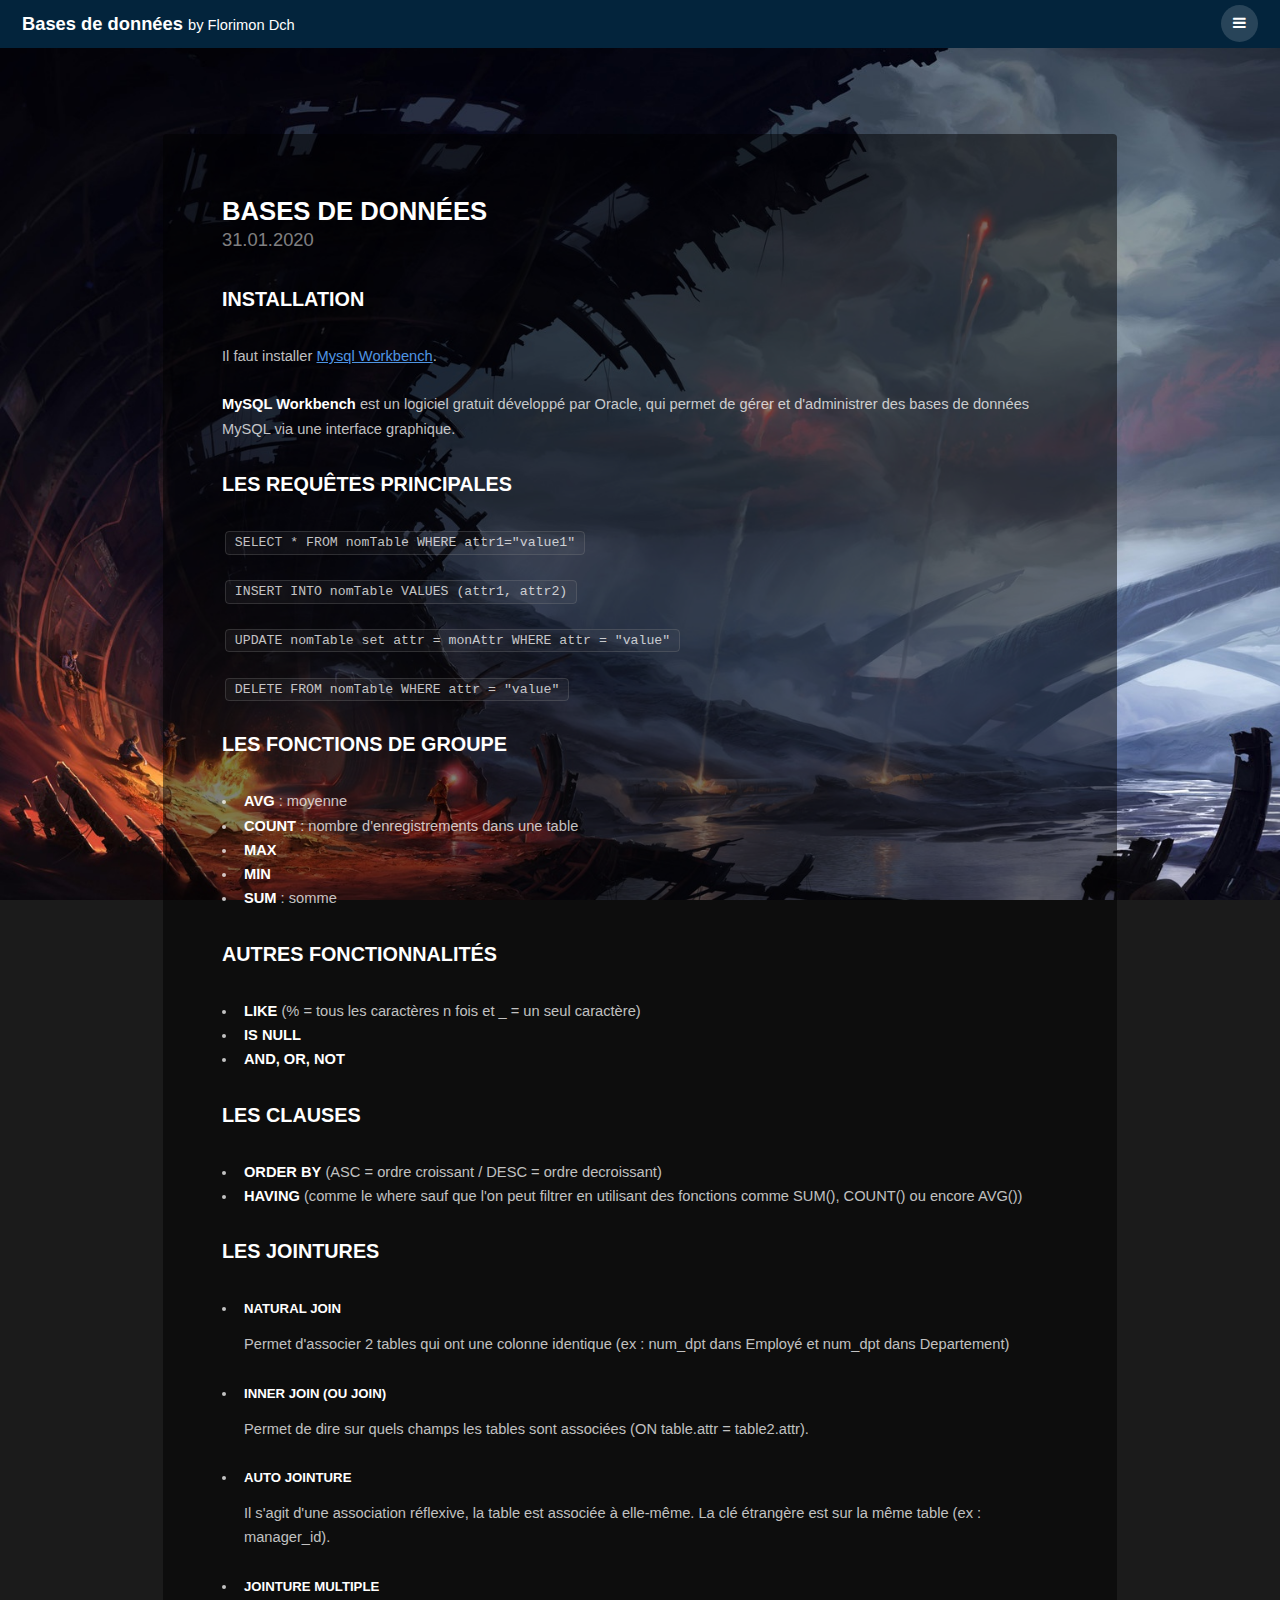
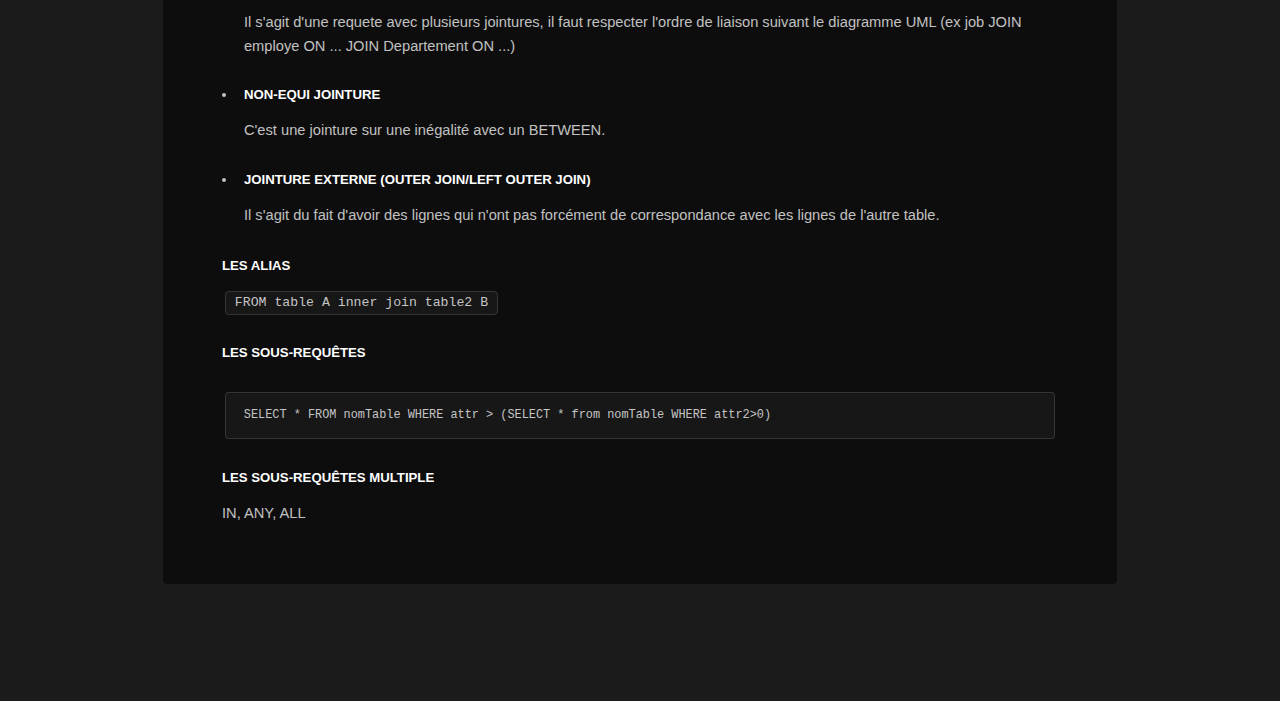
<file: db.html>
<!DOCTYPE HTML>
<html>

<head>
    <title>Bases de données</title>
    <meta charset="utf-8" />
    <meta name="viewport" content="width=device-width, initial-scale=1" />
    <link rel="stylesheet" href="assets/css/main.css" />
    <link rel="icon" href="./images/favicon.png" />
</head>

<body class="subpage">

    <!-- Header -->
    <header id="header" class="alt">
        <div class="logo"><a href="index.html">Bases de données <span>by Florimon Dch</span></a></div>
        <a href="#menu"><span>Menu</span></a>
    </header>

    <!-- Nav -->
    <nav id="menu">
        <ul class="links">
            <li><a href="index.html">Home</a></li>
            <li><a href="java.html">Java</a></li>
            <li><a href="db.html">Bases de données</a></li>
            <li><a href="web.html">Web</a></li>
            <li><a href="javaee.html">Java EE (api servlet et JSP)</a></li>
            <li><a href="service.html">Service Web avec Java SE</a></li>
            <li><a href="jpa.html">JPA Hibernate</a></li>
            <li><a href="outils.html">Outils</a></li>
            <li><a href="spring.html">Spring</a></li>
            <li><a href="angular.html">Angular</a></li>
            <li><a href="solidity.html">Solidity</a></li>

        </ul>
    </nav>
    <section id="post" class="wrapper bg-img" data-bg="land4.jpg">
        <div class="inner">
            <article class="box">
                <header>
                    <h2>Bases de données</h2>
                    <p>31.01.2020</p>
                </header>
                <div class="content">




                    <p>
                        <h3>Installation</h3>
                    </p>

                    Il faut installer <a href="https://dev.mysql.com/downloads/workbench/" target="_blank">Mysql
						Workbench</a>.
                    <br><br>
                    <b>MySQL Workbench</b> est un logiciel gratuit développé par Oracle, qui permet de gérer et d'administrer des bases de données MySQL via une interface graphique.


                    <p>
                        <h3>Les requêtes principales</h3>
                    </p>
                    <code>
SELECT * FROM nomTable WHERE attr1="value1" 
							</code>
                    <br>
                    <br>

                    <code>
INSERT INTO nomTable VALUES (attr1, attr2) 
							</code>
                    <br>
                    <br>
                    <code>
UPDATE nomTable set attr = monAttr WHERE attr = "value" 
							</code>
                    <br>
                    <br>
                    <code>
DELETE FROM nomTable WHERE attr = "value" 
							</code>



                    <p>
                        <h3>les fonctions de groupe</h3>
                    </p>
                    <ul>
                        <li><b>AVG</b> : moyenne</li>
                        <li><b>COUNT</b> : nombre d'enregistrements dans une table</li>
                        <li><b>MAX</b></li>
                        <li><b>MIN</b></li>
                        <li><b>SUM</b> : somme</li>
                    </ul>

                    <p>
                        <h3>Autres fonctionnalités</h3>
                    </p>
                    <ul>
                        <li><b>LIKE</b> (% = tous les caractères n fois et _ = un seul caractère)</li>
                        <li><b>IS NULL</b></li>
                        <li><b>AND, OR, NOT</b></li>

                    </ul>

                    <p>
                        <h3>les clauses</h3>
                    </p>

                    <ul>
                        <li><b>ORDER BY</b> (ASC = ordre croissant / DESC = ordre decroissant)</li>
                        <li><b>HAVING</b> (comme le where sauf que l'on peut filtrer en utilisant des fonctions comme SUM(), COUNT() ou encore AVG()) </li>

                    </ul>

                    <p>
                        <h3>les jointures</h3>
                    </p>

                    <ul>

                        <li>
                            <h5>Natural Join</h5>
                            Permet d'associer 2 tables qui ont une colonne identique (ex : num_dpt dans Employé et num_dpt dans Departement)

                        </li>
                        <br>
                        <li>
                            <h5>Inner Join (ou Join)</h5>
                            Permet de dire sur quels champs les tables sont associées (ON table.attr = table2.attr).

                        </li>
                        <br>
                        <li>
                            <h5>Auto Jointure</h5>
                            Il s'agit d'une association réflexive, la table est associée à elle-même. La clé étrangère est sur la même table (ex : manager_id).
                        </li>
                        <br>
                        <li>
                            <h5>Jointure multiple</h5>
                            Il s'agit d'une requete avec plusieurs jointures, il faut respecter l'ordre de liaison suivant le diagramme UML (ex job JOIN employe ON ... JOIN Departement ON ...)
                        </li>
                        <br>
                        <li>
                            <h5>Non-equi jointure</h5>
                            C'est une jointure sur une inégalité avec un BETWEEN.
                        </li>
                        <br>
                        <li>
                            <h5>Jointure externe (outer join/left outer join)</h5>

                            Il s'agit du fait d'avoir des lignes qui n'ont pas forcément de correspondance avec les lignes de l'autre table.
                        </li>
                    </ul>


                    <h5>Les alias</h5>
                    <code>FROM table A inner join table2 B</code>

                    <p>
                        <h5>Les sous-requêtes</h5>
                    </p>
                    <pre><code>SELECT * FROM nomTable WHERE attr > (SELECT * from nomTable WHERE attr2>0)</code></pre>
                    <p>
                        <h5>Les sous-requêtes multiple</h5>
                    </p>

                    IN, ANY, ALL


                </div>

            </article>
        </div>
    </section>


    <!-- Scripts -->
    <script src="assets/js/jquery.min.js"></script>
    <script src="assets/js/jquery.scrolly.min.js"></script>
    <script src="assets/js/jquery.scrollex.min.js"></script>
    <script src="assets/js/skel.min.js"></script>
    <script src="assets/js/util.js"></script>
    <script src="assets/js/main.js"></script>

</body>

</html>
</file>
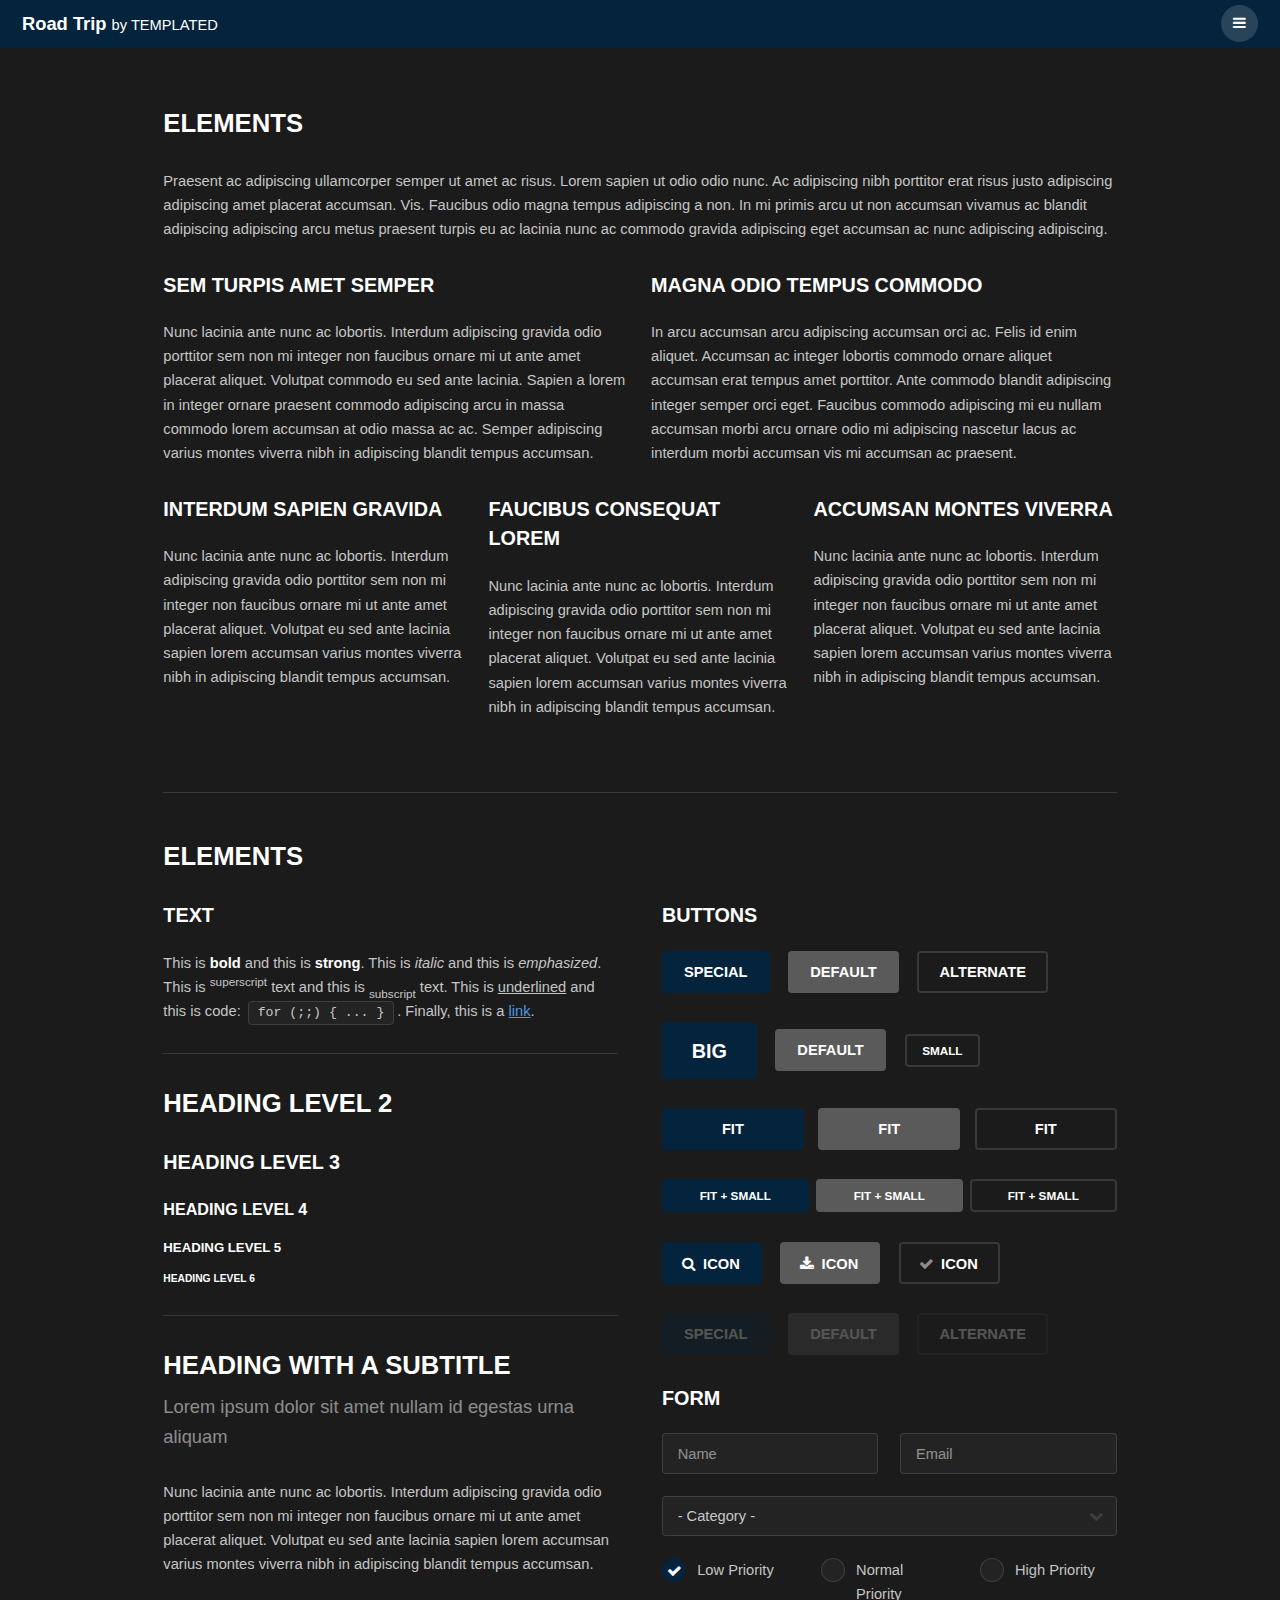
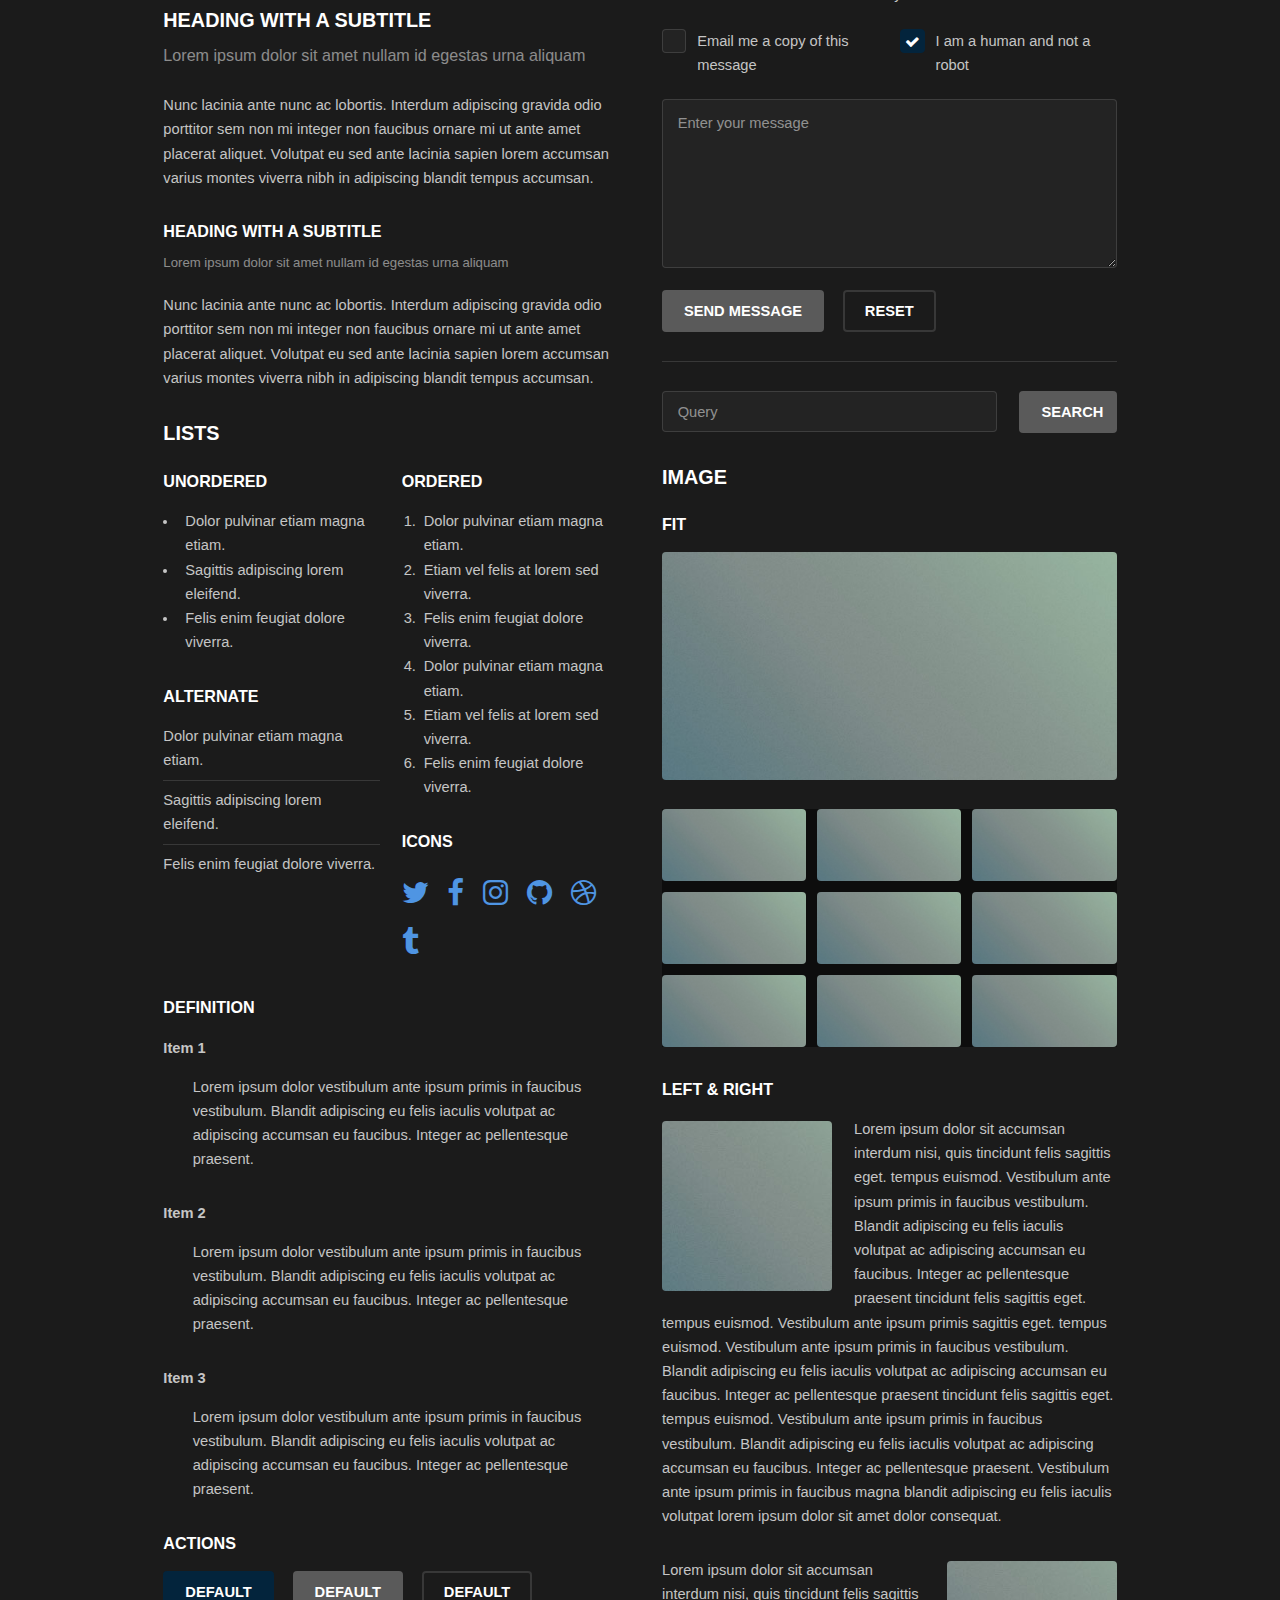
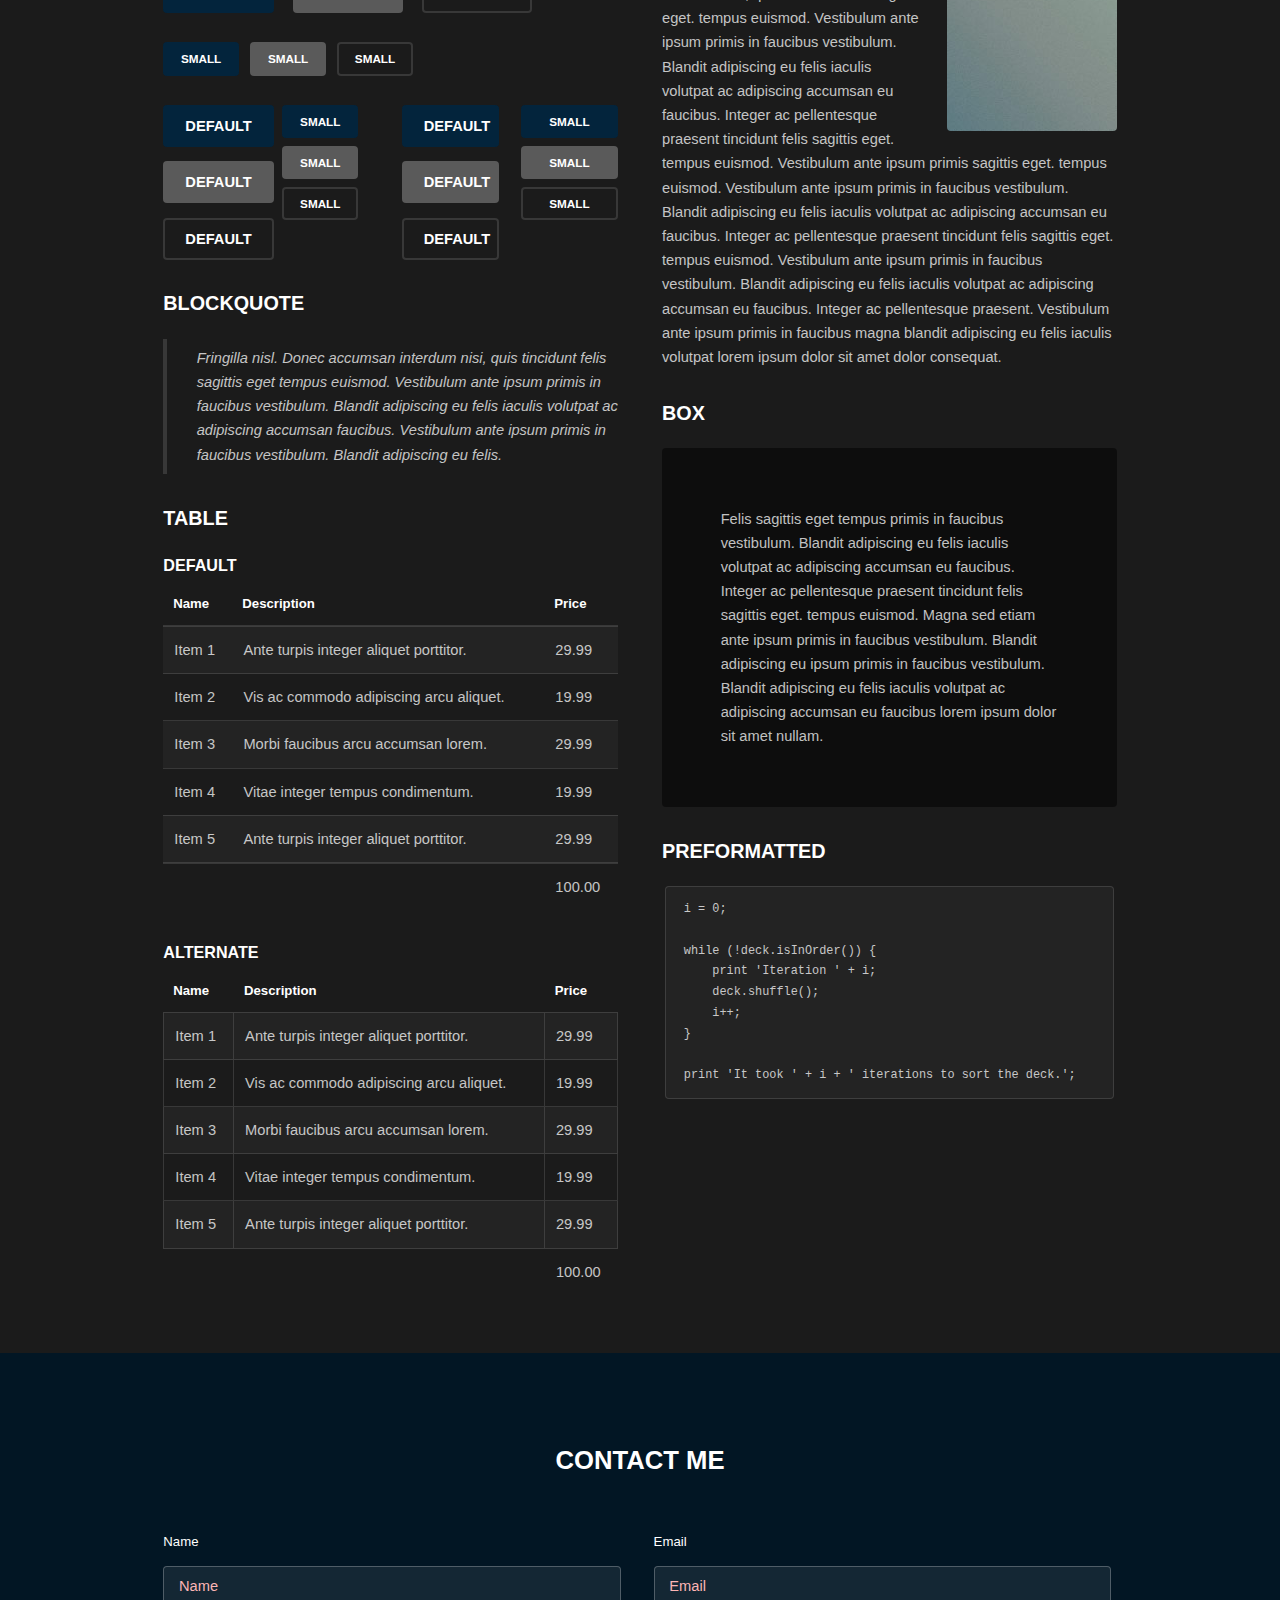
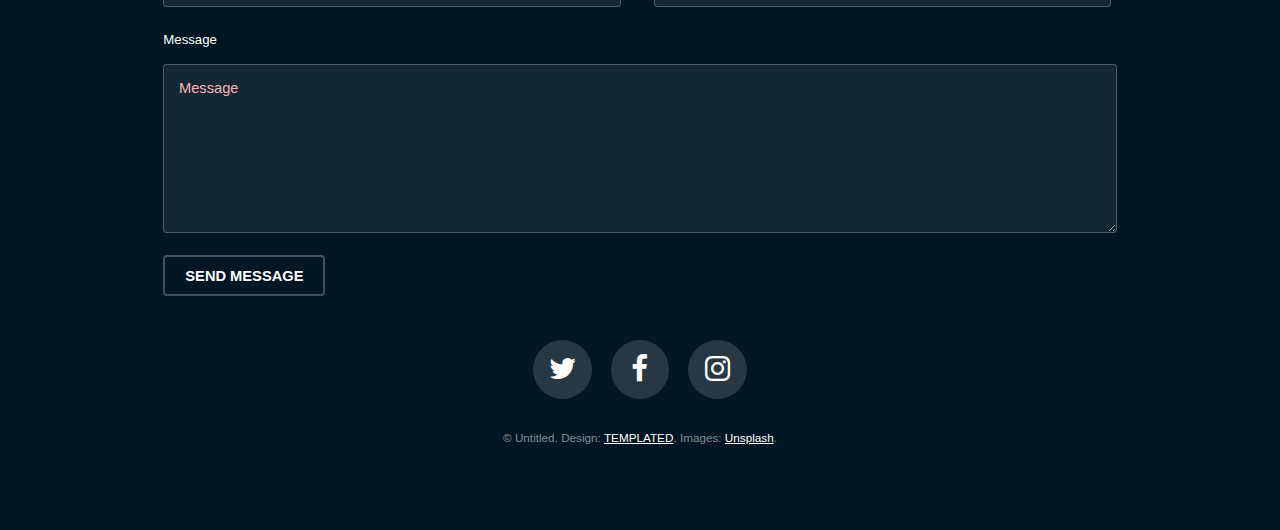
<file: elements.html>
<!DOCTYPE HTML>
<!--
	Road Trip by TEMPLATED
	templated.co @templatedco
	Released for free under the Creative Commons Attribution 3.0 license (templated.co/license)
-->
<html>

<head>
    <title>Elements - Road Trip by TEMPLATED</title>
    <meta charset="utf-8" />
    <meta name="viewport" content="width=device-width, initial-scale=1" />
    <link rel="stylesheet" href="assets/css/main.css" />
</head>

<body class="subpage">

    <!-- Header -->
    <header id="header" class="alt">
        <div class="logo"><a href="index.html">Road Trip <span>by TEMPLATED</span></a></div>
        <a href="#menu"><span>Menu</span></a>
    </header>

    <!-- Nav -->
    <nav id="menu">
        <ul class="links">
            <li><a href="index.html">Home</a></li>
            <li><a href="generic.html">Generic</a></li>
            <li><a href="elements.html">Elements</a></li>
        </ul>
    </nav>

    <!-- Main -->
    <div id="main" class="container">

        <!-- Content -->
        <h2>Elements</h2>
        <p>Praesent ac adipiscing ullamcorper semper ut amet ac risus. Lorem sapien ut odio odio nunc. Ac adipiscing nibh porttitor erat risus justo adipiscing adipiscing amet placerat accumsan. Vis. Faucibus odio magna tempus adipiscing a non. In mi primis
            arcu ut non accumsan vivamus ac blandit adipiscing adipiscing arcu metus praesent turpis eu ac lacinia nunc ac commodo gravida adipiscing eget accumsan ac nunc adipiscing adipiscing.</p>
        <div class="row">
            <div class="6u 12u$(small)">
                <h3>Sem turpis amet semper</h3>
                <p>Nunc lacinia ante nunc ac lobortis. Interdum adipiscing gravida odio porttitor sem non mi integer non faucibus ornare mi ut ante amet placerat aliquet. Volutpat commodo eu sed ante lacinia. Sapien a lorem in integer ornare praesent commodo
                    adipiscing arcu in massa commodo lorem accumsan at odio massa ac ac. Semper adipiscing varius montes viverra nibh in adipiscing blandit tempus accumsan.</p>
            </div>
            <div class="6u$ 12u$(small)">
                <h3>Magna odio tempus commodo</h3>
                <p>In arcu accumsan arcu adipiscing accumsan orci ac. Felis id enim aliquet. Accumsan ac integer lobortis commodo ornare aliquet accumsan erat tempus amet porttitor. Ante commodo blandit adipiscing integer semper orci eget. Faucibus commodo
                    adipiscing mi eu nullam accumsan morbi arcu ornare odio mi adipiscing nascetur lacus ac interdum morbi accumsan vis mi accumsan ac praesent.</p>
            </div>
            <!-- Break -->
            <div class="4u 12u$(medium)">
                <h3>Interdum sapien gravida</h3>
                <p>Nunc lacinia ante nunc ac lobortis. Interdum adipiscing gravida odio porttitor sem non mi integer non faucibus ornare mi ut ante amet placerat aliquet. Volutpat eu sed ante lacinia sapien lorem accumsan varius montes viverra nibh in adipiscing
                    blandit tempus accumsan.</p>
            </div>
            <div class="4u 12u$(medium)">
                <h3>Faucibus consequat lorem</h3>
                <p>Nunc lacinia ante nunc ac lobortis. Interdum adipiscing gravida odio porttitor sem non mi integer non faucibus ornare mi ut ante amet placerat aliquet. Volutpat eu sed ante lacinia sapien lorem accumsan varius montes viverra nibh in adipiscing
                    blandit tempus accumsan.</p>
            </div>
            <div class="4u$ 12u$(medium)">
                <h3>Accumsan montes viverra</h3>
                <p>Nunc lacinia ante nunc ac lobortis. Interdum adipiscing gravida odio porttitor sem non mi integer non faucibus ornare mi ut ante amet placerat aliquet. Volutpat eu sed ante lacinia sapien lorem accumsan varius montes viverra nibh in adipiscing
                    blandit tempus accumsan.</p>
            </div>
        </div>

        <hr class="major" />

        <!-- Elements -->
        <h2 id="elements">Elements</h2>
        <div class="row 200%">
            <div class="6u 12u$(medium)">

                <!-- Text stuff -->
                <h3>Text</h3>
                <p>This is <b>bold</b> and this is <strong>strong</strong>. This is <i>italic</i> and this is <em>emphasized</em>. This is <sup>superscript</sup> text and this is <sub>subscript</sub> text. This is <u>underlined</u> and this is code: <code>for (;;) { ... }</code>.
                    Finally, this is a <a href="#">link</a>.</p>
                <hr />
                <h2>Heading Level 2</h2>
                <h3>Heading Level 3</h3>
                <h4>Heading Level 4</h4>
                <h5>Heading Level 5</h5>
                <h6>Heading Level 6</h6>
                <hr />
                <header>
                    <h2>Heading with a Subtitle</h2>
                    <p>Lorem ipsum dolor sit amet nullam id egestas urna aliquam</p>
                </header>
                <p>Nunc lacinia ante nunc ac lobortis. Interdum adipiscing gravida odio porttitor sem non mi integer non faucibus ornare mi ut ante amet placerat aliquet. Volutpat eu sed ante lacinia sapien lorem accumsan varius montes viverra nibh in adipiscing
                    blandit tempus accumsan.</p>
                <header>
                    <h3>Heading with a Subtitle</h3>
                    <p>Lorem ipsum dolor sit amet nullam id egestas urna aliquam</p>
                </header>
                <p>Nunc lacinia ante nunc ac lobortis. Interdum adipiscing gravida odio porttitor sem non mi integer non faucibus ornare mi ut ante amet placerat aliquet. Volutpat eu sed ante lacinia sapien lorem accumsan varius montes viverra nibh in adipiscing
                    blandit tempus accumsan.</p>
                <header>
                    <h4>Heading with a Subtitle</h4>
                    <p>Lorem ipsum dolor sit amet nullam id egestas urna aliquam</p>
                </header>
                <p>Nunc lacinia ante nunc ac lobortis. Interdum adipiscing gravida odio porttitor sem non mi integer non faucibus ornare mi ut ante amet placerat aliquet. Volutpat eu sed ante lacinia sapien lorem accumsan varius montes viverra nibh in adipiscing
                    blandit tempus accumsan.</p>

                <!-- Lists -->
                <h3>Lists</h3>
                <div class="row">
                    <div class="6u 12u$(small)">

                        <h4>Unordered</h4>
                        <ul>
                            <li>Dolor pulvinar etiam magna etiam.</li>
                            <li>Sagittis adipiscing lorem eleifend.</li>
                            <li>Felis enim feugiat dolore viverra.</li>
                        </ul>

                        <h4>Alternate</h4>
                        <ul class="alt">
                            <li>Dolor pulvinar etiam magna etiam.</li>
                            <li>Sagittis adipiscing lorem eleifend.</li>
                            <li>Felis enim feugiat dolore viverra.</li>
                        </ul>

                    </div>
                    <div class="6u$ 12u$(small)">

                        <h4>Ordered</h4>
                        <ol>
                            <li>Dolor pulvinar etiam magna etiam.</li>
                            <li>Etiam vel felis at lorem sed viverra.</li>
                            <li>Felis enim feugiat dolore viverra.</li>
                            <li>Dolor pulvinar etiam magna etiam.</li>
                            <li>Etiam vel felis at lorem sed viverra.</li>
                            <li>Felis enim feugiat dolore viverra.</li>
                        </ol>

                        <h4>Icons</h4>
                        <ul class="icons">
                            <li><a href="#" class="icon fa-twitter"><span class="label">Twitter</span></a></li>
                            <li><a href="#" class="icon fa-facebook"><span class="label">Facebook</span></a></li>
                            <li><a href="#" class="icon fa-instagram"><span class="label">Instagram</span></a></li>
                            <li><a href="#" class="icon fa-github"><span class="label">Github</span></a></li>
                            <li><a href="#" class="icon fa-dribbble"><span class="label">Dribbble</span></a></li>
                            <li><a href="#" class="icon fa-tumblr"><span class="label">Tumblr</span></a></li>
                        </ul>

                    </div>
                </div>
                <h4>Definition</h4>
                <dl>
                    <dt>Item 1</dt>
                    <dd>
                        <p>Lorem ipsum dolor vestibulum ante ipsum primis in faucibus vestibulum. Blandit adipiscing eu felis iaculis volutpat ac adipiscing accumsan eu faucibus. Integer ac pellentesque praesent.</p>
                    </dd>
                    <dt>Item 2</dt>
                    <dd>
                        <p>Lorem ipsum dolor vestibulum ante ipsum primis in faucibus vestibulum. Blandit adipiscing eu felis iaculis volutpat ac adipiscing accumsan eu faucibus. Integer ac pellentesque praesent.</p>
                    </dd>
                    <dt>Item 3</dt>
                    <dd>
                        <p>Lorem ipsum dolor vestibulum ante ipsum primis in faucibus vestibulum. Blandit adipiscing eu felis iaculis volutpat ac adipiscing accumsan eu faucibus. Integer ac pellentesque praesent.</p>
                    </dd>
                </dl>

                <h4>Actions</h4>
                <ul class="actions">
                    <li><a href="#" class="button special">Default</a></li>
                    <li><a href="#" class="button">Default</a></li>
                    <li><a href="#" class="button alt">Default</a></li>
                </ul>
                <ul class="actions small">
                    <li><a href="#" class="button special small">Small</a></li>
                    <li><a href="#" class="button small">Small</a></li>
                    <li><a href="#" class="button alt small">Small</a></li>
                </ul>
                <div class="row">
                    <div class="3u 12u$(small)">
                        <ul class="actions vertical">
                            <li><a href="#" class="button special">Default</a></li>
                            <li><a href="#" class="button">Default</a></li>
                            <li><a href="#" class="button alt">Default</a></li>
                        </ul>
                    </div>
                    <div class="3u 12u$(small)">
                        <ul class="actions vertical small">
                            <li><a href="#" class="button special small">Small</a></li>
                            <li><a href="#" class="button small">Small</a></li>
                            <li><a href="#" class="button alt small">Small</a></li>
                        </ul>
                    </div>
                    <div class="3u 12u$(small)">
                        <ul class="actions vertical">
                            <li><a href="#" class="button special fit">Default</a></li>
                            <li><a href="#" class="button fit">Default</a></li>
                            <li><a href="#" class="button alt fit">Default</a></li>
                        </ul>
                    </div>
                    <div class="3u$ 12u$(small)">
                        <ul class="actions vertical small">
                            <li><a href="#" class="button special small fit">Small</a></li>
                            <li><a href="#" class="button small fit">Small</a></li>
                            <li><a href="#" class="button alt small fit">Small</a></li>
                        </ul>
                    </div>
                </div>

                <!-- Blockquote -->
                <h3>Blockquote</h3>
                <blockquote>Fringilla nisl. Donec accumsan interdum nisi, quis tincidunt felis sagittis eget tempus euismod. Vestibulum ante ipsum primis in faucibus vestibulum. Blandit adipiscing eu felis iaculis volutpat ac adipiscing accumsan faucibus. Vestibulum
                    ante ipsum primis in faucibus vestibulum. Blandit adipiscing eu felis.</blockquote>

                <!-- Table -->
                <h3>Table</h3>

                <h4>Default</h4>
                <div class="table-wrapper">
                    <table>
                        <thead>
                            <tr>
                                <th>Name</th>
                                <th>Description</th>
                                <th>Price</th>
                            </tr>
                        </thead>
                        <tbody>
                            <tr>
                                <td>Item 1</td>
                                <td>Ante turpis integer aliquet porttitor.</td>
                                <td>29.99</td>
                            </tr>
                            <tr>
                                <td>Item 2</td>
                                <td>Vis ac commodo adipiscing arcu aliquet.</td>
                                <td>19.99</td>
                            </tr>
                            <tr>
                                <td>Item 3</td>
                                <td> Morbi faucibus arcu accumsan lorem.</td>
                                <td>29.99</td>
                            </tr>
                            <tr>
                                <td>Item 4</td>
                                <td>Vitae integer tempus condimentum.</td>
                                <td>19.99</td>
                            </tr>
                            <tr>
                                <td>Item 5</td>
                                <td>Ante turpis integer aliquet porttitor.</td>
                                <td>29.99</td>
                            </tr>
                        </tbody>
                        <tfoot>
                            <tr>
                                <td colspan="2"></td>
                                <td>100.00</td>
                            </tr>
                        </tfoot>
                    </table>
                </div>

                <h4>Alternate</h4>
                <div class="table-wrapper">
                    <table class="alt">
                        <thead>
                            <tr>
                                <th>Name</th>
                                <th>Description</th>
                                <th>Price</th>
                            </tr>
                        </thead>
                        <tbody>
                            <tr>
                                <td>Item 1</td>
                                <td>Ante turpis integer aliquet porttitor.</td>
                                <td>29.99</td>
                            </tr>
                            <tr>
                                <td>Item 2</td>
                                <td>Vis ac commodo adipiscing arcu aliquet.</td>
                                <td>19.99</td>
                            </tr>
                            <tr>
                                <td>Item 3</td>
                                <td> Morbi faucibus arcu accumsan lorem.</td>
                                <td>29.99</td>
                            </tr>
                            <tr>
                                <td>Item 4</td>
                                <td>Vitae integer tempus condimentum.</td>
                                <td>19.99</td>
                            </tr>
                            <tr>
                                <td>Item 5</td>
                                <td>Ante turpis integer aliquet porttitor.</td>
                                <td>29.99</td>
                            </tr>
                        </tbody>
                        <tfoot>
                            <tr>
                                <td colspan="2"></td>
                                <td>100.00</td>
                            </tr>
                        </tfoot>
                    </table>
                </div>

            </div>
            <div class="6u$ 12u$(medium)">

                <!-- Buttons -->
                <h3>Buttons</h3>
                <ul class="actions">
                    <li><a href="#" class="button special">Special</a></li>
                    <li><a href="#" class="button">Default</a></li>
                    <li><a href="#" class="button alt">Alternate</a></li>
                </ul>
                <ul class="actions">
                    <li><a href="#" class="button special big">Big</a></li>
                    <li><a href="#" class="button">Default</a></li>
                    <li><a href="#" class="button alt small">Small</a></li>
                </ul>
                <ul class="actions fit">
                    <li><a href="#" class="button special fit">Fit</a></li>
                    <li><a href="#" class="button fit">Fit</a></li>
                    <li><a href="#" class="button alt fit">Fit</a></li>
                </ul>
                <ul class="actions fit small">
                    <li><a href="#" class="button special fit small">Fit + Small</a></li>
                    <li><a href="#" class="button fit small">Fit + Small</a></li>
                    <li><a href="#" class="button alt fit small">Fit + Small</a></li>
                </ul>
                <ul class="actions">
                    <li><a href="#" class="button special icon fa-search">Icon</a></li>
                    <li><a href="#" class="button icon fa-download">Icon</a></li>
                    <li><a href="#" class="button alt icon fa-check">Icon</a></li>
                </ul>
                <ul class="actions">
                    <li><span class="button special disabled">Special</span></li>
                    <li><span class="button disabled">Default</span></li>
                    <li><span class="button alt disabled">Alternate</span></li>
                </ul>

                <!-- Form -->
                <h3>Form</h3>

                <form method="post" action="#">
                    <div class="row uniform">
                        <div class="6u 12u$(xsmall)">
                            <input type="text" name="name" id="name" value="" placeholder="Name" />
                        </div>
                        <div class="6u$ 12u$(xsmall)">
                            <input type="email" name="email" id="email" value="" placeholder="Email" />
                        </div>
                        <!-- Break -->
                        <div class="12u$">
                            <div class="select-wrapper">
                                <select name="category" id="category">
													<option value="">- Category -</option>
													<option value="1">Manufacturing</option>
													<option value="1">Shipping</option>
													<option value="1">Administration</option>
													<option value="1">Human Resources</option>
												</select>
                            </div>
                        </div>
                        <!-- Break -->
                        <div class="4u 12u$(small)">
                            <input type="radio" id="priority-low" name="priority" checked>
                            <label for="priority-low">Low Priority</label>
                        </div>
                        <div class="4u 12u$(small)">
                            <input type="radio" id="priority-normal" name="priority">
                            <label for="priority-normal">Normal Priority</label>
                        </div>
                        <div class="4u$ 12u$(small)">
                            <input type="radio" id="priority-high" name="priority">
                            <label for="priority-high">High Priority</label>
                        </div>
                        <!-- Break -->
                        <div class="6u 12u$(small)">
                            <input type="checkbox" id="copy" name="copy">
                            <label for="copy">Email me a copy of this message</label>
                        </div>
                        <div class="6u$ 12u$(small)">
                            <input type="checkbox" id="human" name="human" checked>
                            <label for="human">I am a human and not a robot</label>
                        </div>
                        <!-- Break -->
                        <div class="12u$">
                            <textarea name="message" id="message" placeholder="Enter your message" rows="6"></textarea>
                        </div>
                        <!-- Break -->
                        <div class="12u$">
                            <ul class="actions">
                                <li><input type="submit" value="Send Message" /></li>
                                <li><input type="reset" value="Reset" class="alt" /></li>
                            </ul>
                        </div>
                    </div>
                </form>

                <hr />

                <form method="post" action="#">
                    <div class="row uniform">
                        <div class="9u 12u$(small)">
                            <input type="text" name="query" id="query" value="" placeholder="Query" />
                        </div>
                        <div class="3u$ 12u$(small)">
                            <input type="submit" value="Search" class="fit" />
                        </div>
                    </div>
                </form>

                <!-- Image -->
                <h3>Image</h3>

                <h4>Fit</h4>
                <span class="image fit"><img src="images/pic01.jpg" alt="" /></span>
                <div class="box alt">
                    <div class="row 50% uniform">
                        <div class="4u"><span class="image fit"><img src="images/pic01.jpg" alt="" /></span></div>
                        <div class="4u"><span class="image fit"><img src="images/pic01.jpg" alt="" /></span></div>
                        <div class="4u$"><span class="image fit"><img src="images/pic01.jpg" alt="" /></span></div>
                        <!-- Break -->
                        <div class="4u"><span class="image fit"><img src="images/pic01.jpg" alt="" /></span></div>
                        <div class="4u"><span class="image fit"><img src="images/pic01.jpg" alt="" /></span></div>
                        <div class="4u$"><span class="image fit"><img src="images/pic01.jpg" alt="" /></span></div>
                        <!-- Break -->
                        <div class="4u"><span class="image fit"><img src="images/pic01.jpg" alt="" /></span></div>
                        <div class="4u"><span class="image fit"><img src="images/pic01.jpg" alt="" /></span></div>
                        <div class="4u$"><span class="image fit"><img src="images/pic01.jpg" alt="" /></span></div>
                    </div>
                </div>

                <h4>Left &amp; Right</h4>
                <p><span class="image left"><img src="images/pic02.jpg" alt="" /></span>Lorem ipsum dolor sit accumsan interdum nisi, quis tincidunt felis sagittis eget. tempus euismod. Vestibulum ante ipsum primis in faucibus vestibulum. Blandit adipiscing
                    eu felis iaculis volutpat ac adipiscing accumsan eu faucibus. Integer ac pellentesque praesent tincidunt felis sagittis eget. tempus euismod. Vestibulum ante ipsum primis sagittis eget. tempus euismod. Vestibulum ante ipsum primis
                    in faucibus vestibulum. Blandit adipiscing eu felis iaculis volutpat ac adipiscing accumsan eu faucibus. Integer ac pellentesque praesent tincidunt felis sagittis eget. tempus euismod. Vestibulum ante ipsum primis in faucibus vestibulum.
                    Blandit adipiscing eu felis iaculis volutpat ac adipiscing accumsan eu faucibus. Integer ac pellentesque praesent. Vestibulum ante ipsum primis in faucibus magna blandit adipiscing eu felis iaculis volutpat lorem ipsum dolor sit amet
                    dolor consequat.</p>
                <p><span class="image right"><img src="images/pic02.jpg" alt="" /></span>Lorem ipsum dolor sit accumsan interdum nisi, quis tincidunt felis sagittis eget. tempus euismod. Vestibulum ante ipsum primis in faucibus vestibulum. Blandit adipiscing
                    eu felis iaculis volutpat ac adipiscing accumsan eu faucibus. Integer ac pellentesque praesent tincidunt felis sagittis eget. tempus euismod. Vestibulum ante ipsum primis sagittis eget. tempus euismod. Vestibulum ante ipsum primis
                    in faucibus vestibulum. Blandit adipiscing eu felis iaculis volutpat ac adipiscing accumsan eu faucibus. Integer ac pellentesque praesent tincidunt felis sagittis eget. tempus euismod. Vestibulum ante ipsum primis in faucibus vestibulum.
                    Blandit adipiscing eu felis iaculis volutpat ac adipiscing accumsan eu faucibus. Integer ac pellentesque praesent. Vestibulum ante ipsum primis in faucibus magna blandit adipiscing eu felis iaculis volutpat lorem ipsum dolor sit amet
                    dolor consequat.</p>

                <!-- Box -->
                <h3>Box</h3>
                <div class="box">
                    <p>Felis sagittis eget tempus primis in faucibus vestibulum. Blandit adipiscing eu felis iaculis volutpat ac adipiscing accumsan eu faucibus. Integer ac pellentesque praesent tincidunt felis sagittis eget. tempus euismod. Magna sed etiam
                        ante ipsum primis in faucibus vestibulum. Blandit adipiscing eu ipsum primis in faucibus vestibulum. Blandit adipiscing eu felis iaculis volutpat ac adipiscing accumsan eu faucibus lorem ipsum dolor sit amet nullam.</p>
                </div>

                <!-- Preformatted Code -->
                <h3>Preformatted</h3>
                <pre><code>i = 0;

while (!deck.isInOrder()) {
    print 'Iteration ' + i;
    deck.shuffle();
    i++;
}

print 'It took ' + i + ' iterations to sort the deck.';
</code></pre>

            </div>
        </div>

    </div>

    <!-- Footer -->
    <footer id="footer">
        <div class="inner">

            <h2>Contact Me</h2>

            <form action="#" method="post">

                <div class="field half first">
                    <label for="name">Name</label>
                    <input name="name" id="name" type="text" placeholder="Name">
                </div>
                <div class="field half">
                    <label for="email">Email</label>
                    <input name="email" id="email" type="email" placeholder="Email">
                </div>
                <div class="field">
                    <label for="message">Message</label>
                    <textarea name="message" id="message" rows="6" placeholder="Message"></textarea>
                </div>
                <ul class="actions">
                    <li><input value="Send Message" class="button alt" type="submit"></li>
                </ul>
            </form>

            <ul class="icons">
                <li><a href="#" class="icon round fa-twitter"><span class="label">Twitter</span></a></li>
                <li><a href="#" class="icon round fa-facebook"><span class="label">Facebook</span></a></li>
                <li><a href="#" class="icon round fa-instagram"><span class="label">Instagram</span></a></li>
            </ul>

            <div class="copyright">
                &copy; Untitled. Design: <a href="https://templated.co">TEMPLATED</a>. Images: <a href="https://unsplash.com">Unsplash</a>.
            </div>

        </div>
    </footer>

    <!-- Scripts -->
    <script src="assets/js/jquery.min.js"></script>
    <script src="assets/js/jquery.scrolly.min.js"></script>
    <script src="assets/js/jquery.scrollex.min.js"></script>
    <script src="assets/js/skel.min.js"></script>
    <script src="assets/js/util.js"></script>
    <script src="assets/js/main.js"></script>

</body>

</html>
</file>
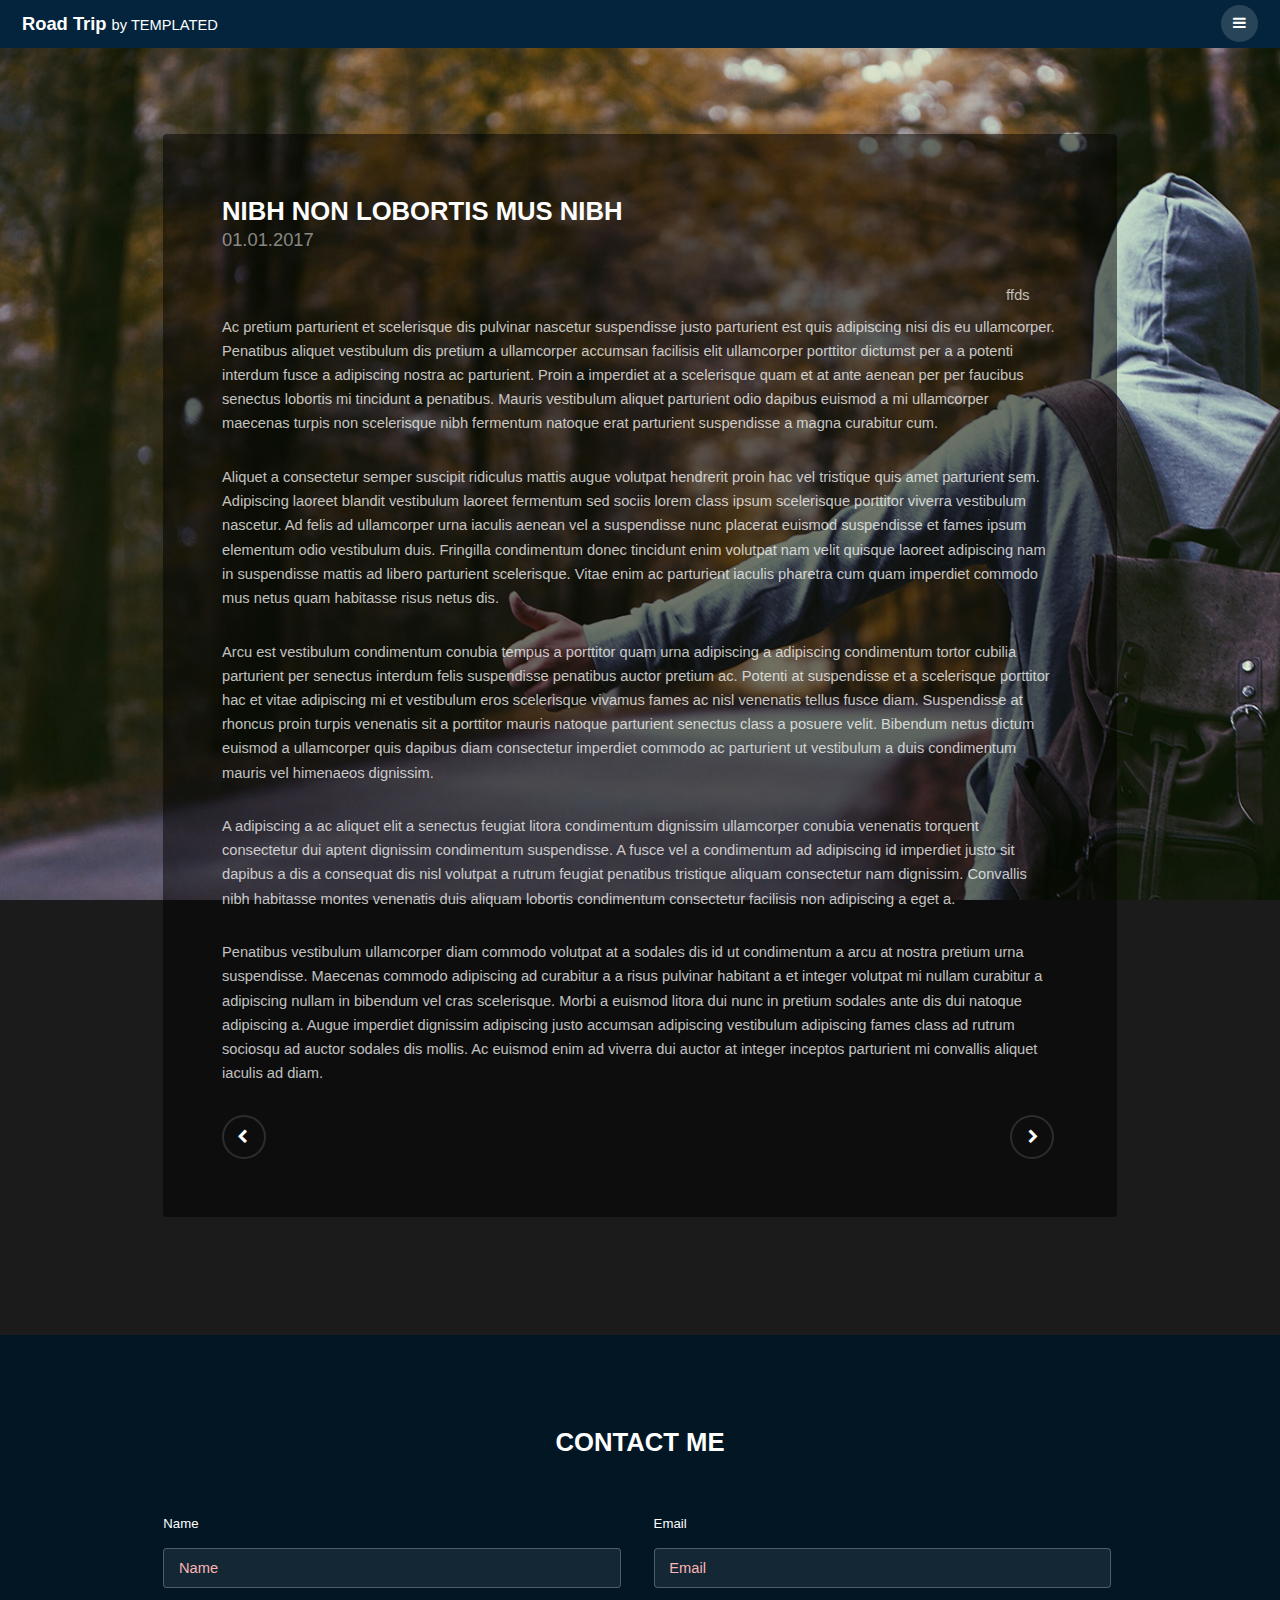
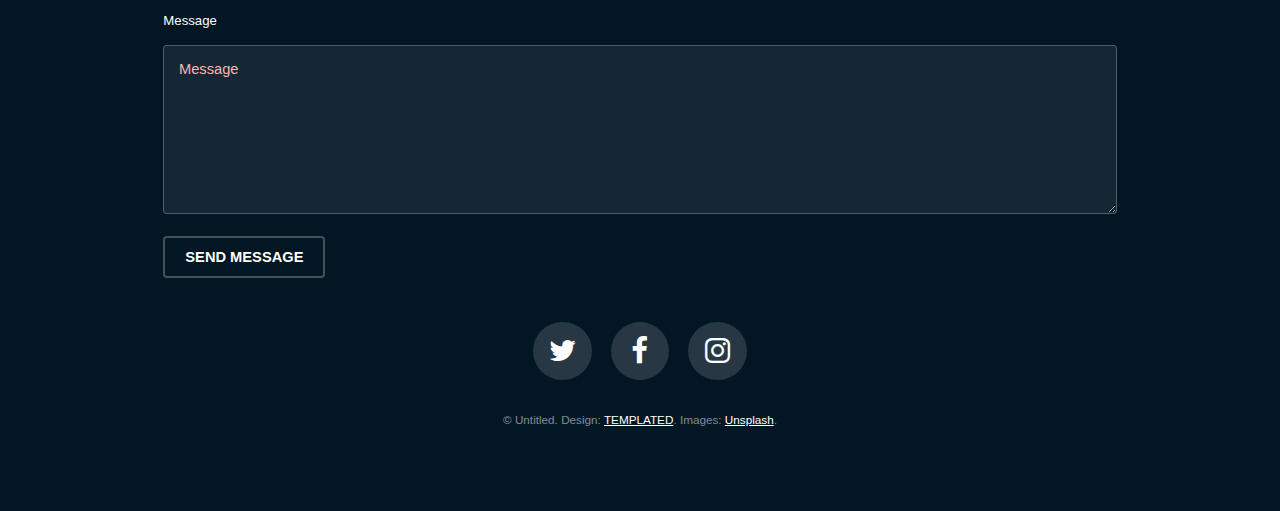
<file: generic.html>
<!DOCTYPE HTML>
<!--
	Road Trip by TEMPLATED
	templated.co @templatedco
	Released for free under the Creative Commons Attribution 3.0 license (templated.co/license)
-->
<html>
	<head>
		<title>Generic - Road Trip by TEMPLATED</title>
		<meta charset="utf-8" />
		<meta name="viewport" content="width=device-width, initial-scale=1" />
		<link rel="stylesheet" href="assets/css/main.css" />
	</head>
	<body class="subpage">

		<!-- Header -->
			<header id="header" class="alt">
				<div class="logo"><a href="index.html">Road Trip <span>by TEMPLATED</span></a></div>
				<a href="#menu"><span>Menu</span></a>
			</header>

		<!-- Nav -->
			<nav id="menu">
				<ul class="links">
					<li><a href="index.html">Home</a></li>
					<li><a href="generic.html">Generic</a></li>
					<li><a href="elements.html">Elements</a></li>
				</ul>
			</nav>

		<!-- Content -->
		<!--
			Note: To show a background image, set the "data-bg" attribute below
			to the full filename of your image. This is used in each section to set
			the background image.
		-->
			<section id="post" class="wrapper bg-img" data-bg="banner2.jpg">
				<div class="inner">
					<article class="box">
						<header>
							<h2>Nibh non lobortis mus nibh</h2>
							<p>01.01.2017</p>
						</header>
						<div class="content">

							<marquee>ffds</marquee>
							<p>Ac pretium parturient et scelerisque dis pulvinar nascetur suspendisse justo parturient est quis adipiscing nisi dis eu ullamcorper. Penatibus aliquet vestibulum dis pretium a ullamcorper accumsan facilisis elit ullamcorper porttitor dictumst per a a potenti interdum fusce a adipiscing nostra ac parturient. Proin a imperdiet at a scelerisque quam et at ante aenean per per faucibus senectus lobortis mi tincidunt a penatibus. Mauris vestibulum aliquet parturient odio dapibus euismod a mi ullamcorper maecenas turpis non scelerisque nibh fermentum natoque erat parturient suspendisse a magna curabitur cum.</p>

							<p>Aliquet a consectetur semper suscipit ridiculus mattis augue volutpat hendrerit proin hac vel tristique quis amet parturient sem. Adipiscing laoreet blandit vestibulum laoreet fermentum sed sociis lorem class ipsum scelerisque porttitor viverra vestibulum nascetur. Ad felis ad ullamcorper urna iaculis aenean vel a suspendisse nunc placerat euismod suspendisse et fames ipsum elementum odio vestibulum duis. Fringilla condimentum donec tincidunt enim volutpat nam velit quisque laoreet adipiscing nam in suspendisse mattis ad libero parturient scelerisque. Vitae enim ac parturient iaculis pharetra cum quam imperdiet commodo mus netus quam habitasse risus netus dis.</p>

							<p>Arcu est vestibulum condimentum conubia tempus a porttitor quam urna adipiscing a adipiscing condimentum tortor cubilia parturient per senectus interdum felis suspendisse penatibus auctor pretium ac. Potenti at suspendisse et a scelerisque porttitor hac et vitae adipiscing mi et vestibulum eros scelerisque vivamus fames ac nisl venenatis tellus fusce diam. Suspendisse at rhoncus proin turpis venenatis sit a porttitor mauris natoque parturient senectus class a posuere velit. Bibendum netus dictum euismod a ullamcorper quis dapibus diam consectetur imperdiet commodo ac parturient ut vestibulum a duis condimentum mauris vel himenaeos dignissim.</p>

							<p>A adipiscing a ac aliquet elit a senectus feugiat litora condimentum dignissim ullamcorper conubia venenatis torquent consectetur dui aptent dignissim condimentum suspendisse. A fusce vel a condimentum ad adipiscing id imperdiet justo sit dapibus a dis a consequat dis nisl volutpat a rutrum feugiat penatibus tristique aliquam consectetur nam dignissim. Convallis nibh habitasse montes venenatis duis aliquam lobortis condimentum consectetur facilisis non adipiscing a eget a.</p>

							<p>Penatibus vestibulum ullamcorper diam commodo volutpat at a sodales dis id ut condimentum a arcu at nostra pretium urna suspendisse. Maecenas commodo adipiscing ad curabitur a a risus pulvinar habitant a et integer volutpat mi nullam curabitur a adipiscing nullam in bibendum vel cras scelerisque. Morbi a euismod litora dui nunc in pretium sodales ante dis dui natoque adipiscing a. Augue imperdiet dignissim adipiscing justo accumsan adipiscing vestibulum adipiscing fames class ad rutrum sociosqu ad auctor sodales dis mollis. Ac euismod enim ad viverra dui auctor at integer inceptos parturient mi convallis aliquet iaculis ad diam.</p>
						</div>
						<footer>
							<ul class="actions">
								<li><a href="#" class="button alt icon fa-chevron-left"><span class="label">Previous</span></a></li>
								<li><a href="#" class="button alt icon fa-chevron-right"><span class="label">Next</span></a></li>
							</ul>
						</footer>
					</article>
				</div>
			</section>

		<!-- Footer -->
			<footer id="footer">
				<div class="inner">

					<h2>Contact Me</h2>

					<form action="#" method="post">

						<div class="field half first">
							<label for="name">Name</label>
							<input name="name" id="name" type="text" placeholder="Name">
						</div>
						<div class="field half">
							<label for="email">Email</label>
							<input name="email" id="email" type="email" placeholder="Email">
						</div>
						<div class="field">
							<label for="message">Message</label>
							<textarea name="message" id="message" rows="6" placeholder="Message"></textarea>
						</div>
						<ul class="actions">
							<li><input value="Send Message" class="button alt" type="submit"></li>
						</ul>
					</form>

					<ul class="icons">
						<li><a href="#" class="icon round fa-twitter"><span class="label">Twitter</span></a></li>
						<li><a href="#" class="icon round fa-facebook"><span class="label">Facebook</span></a></li>
						<li><a href="#" class="icon round fa-instagram"><span class="label">Instagram</span></a></li>
					</ul>

					<div class="copyright">
						&copy; Untitled. Design: <a href="https://templated.co">TEMPLATED</a>. Images: <a href="https://unsplash.com">Unsplash</a>.
					</div>

				</div>
			</footer>

		<!-- Scripts -->
			<script src="assets/js/jquery.min.js"></script>
			<script src="assets/js/jquery.scrolly.min.js"></script>
			<script src="assets/js/jquery.scrollex.min.js"></script>
			<script src="assets/js/skel.min.js"></script>
			<script src="assets/js/util.js"></script>
			<script src="assets/js/main.js"></script>

	</body>
</html>
</file>
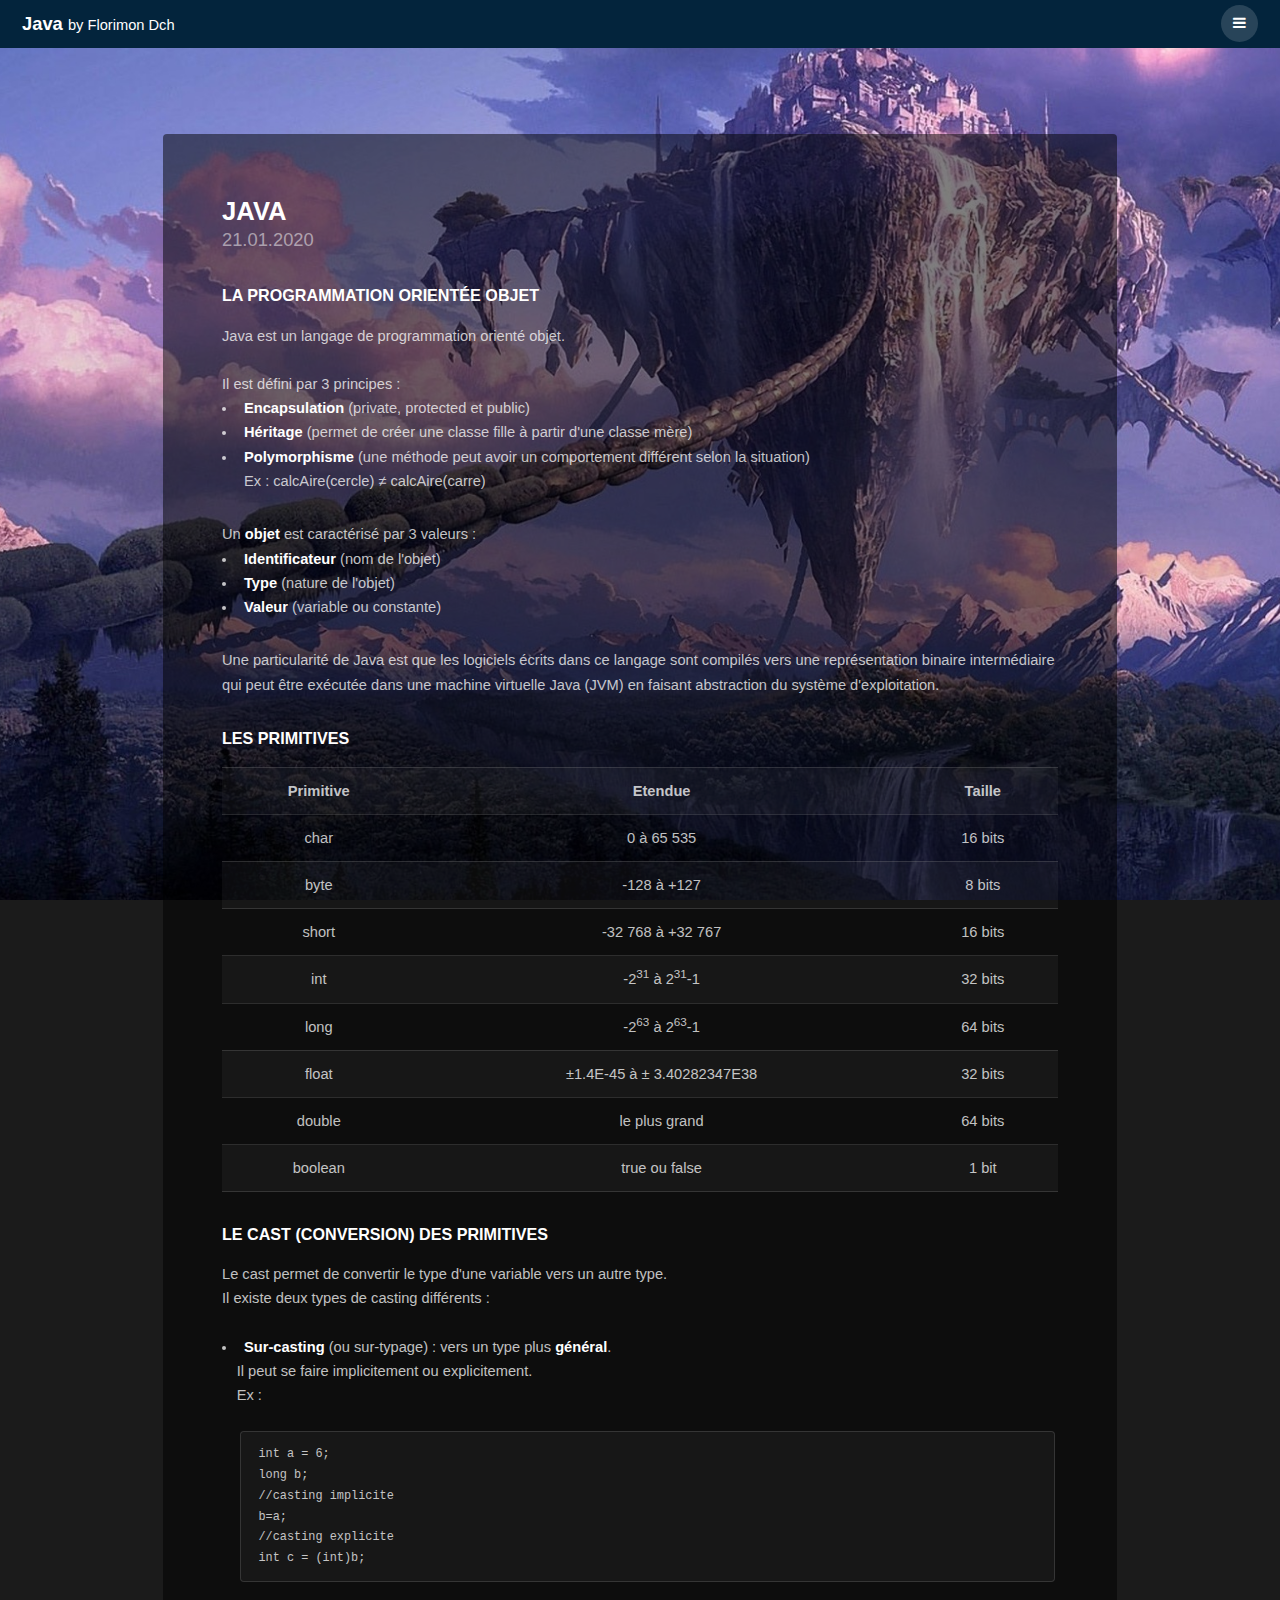
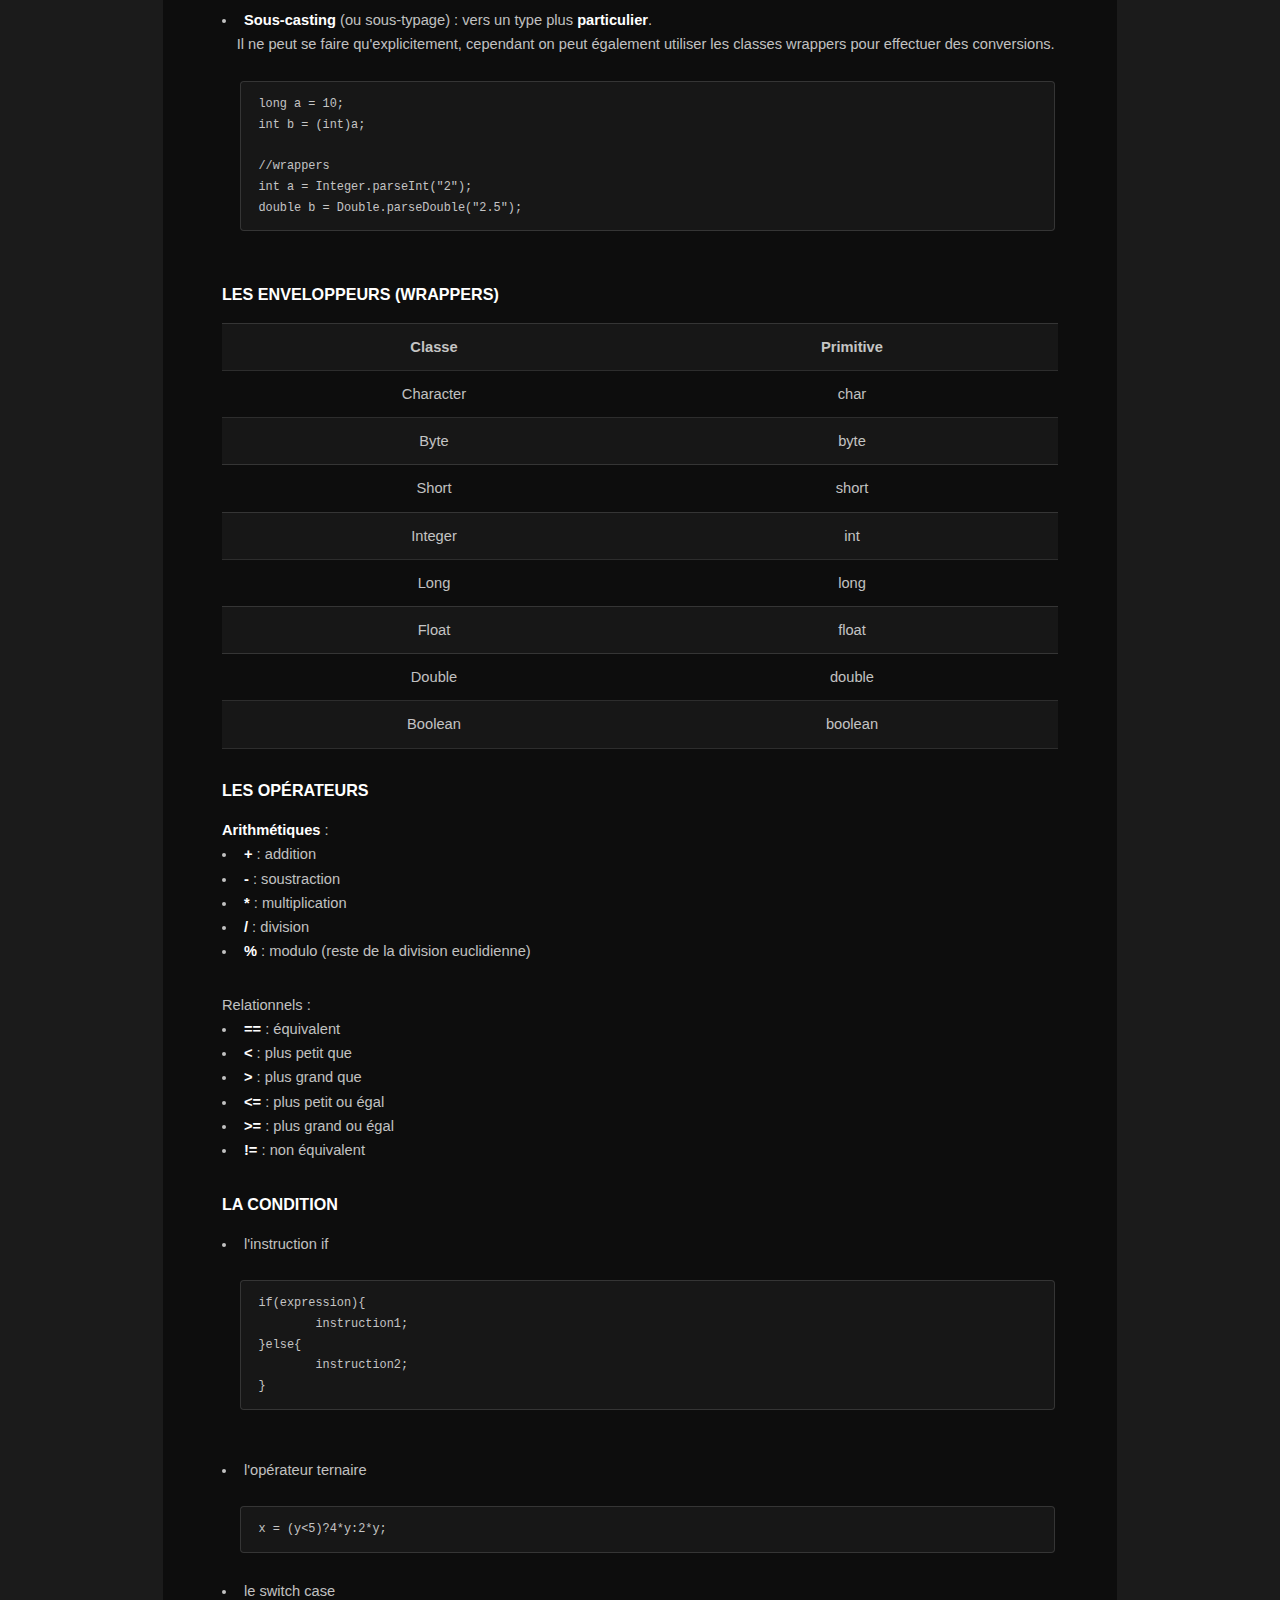
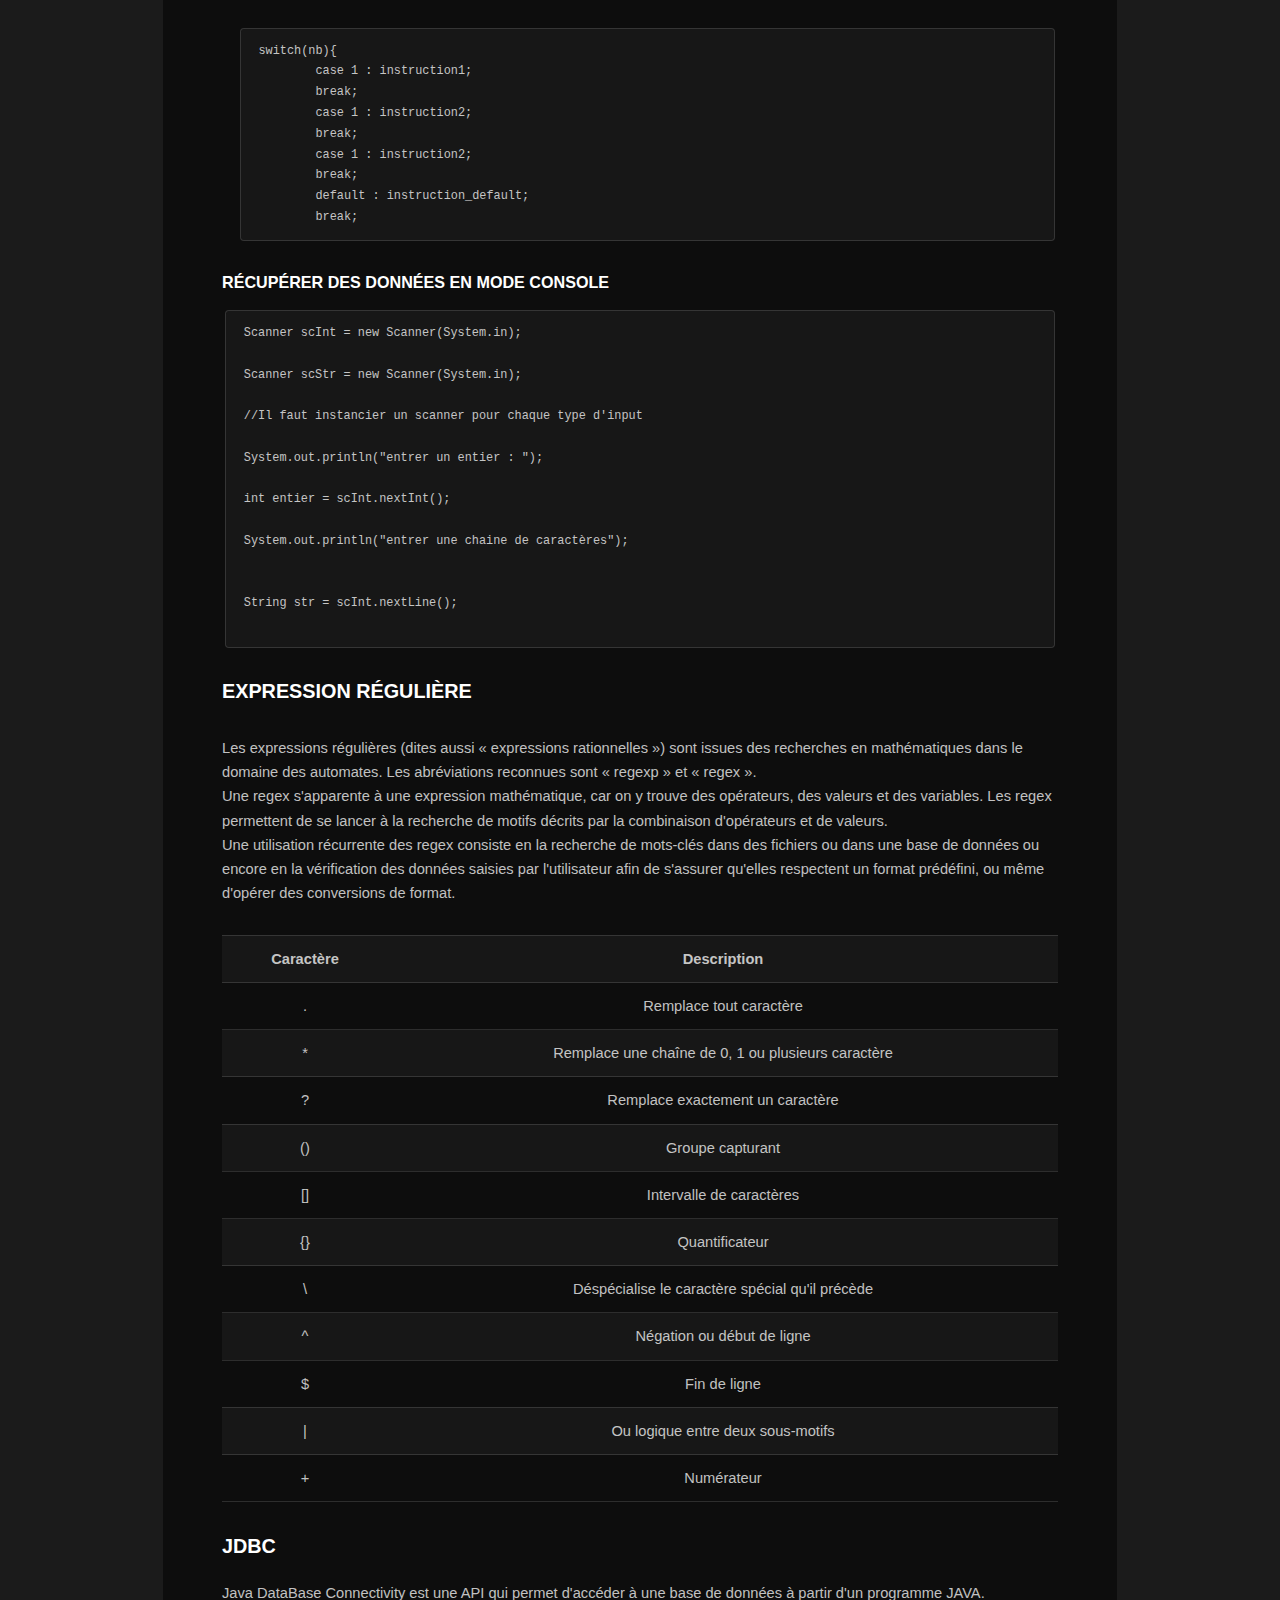
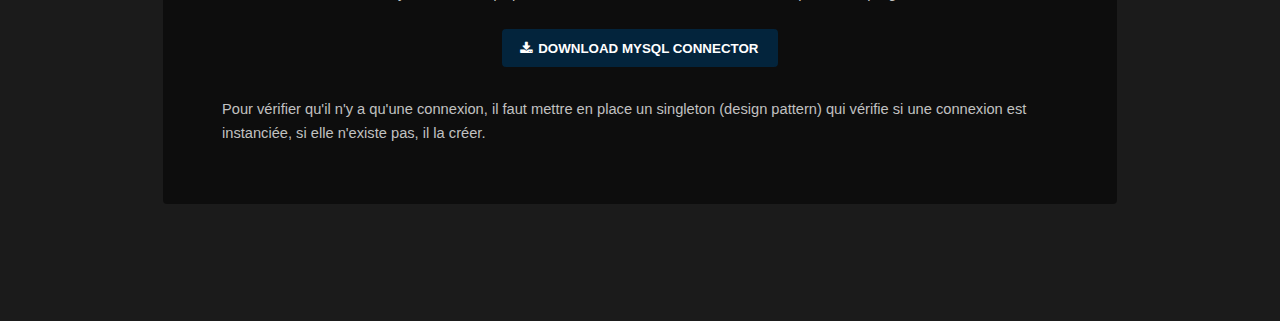
<file: java.html>
<!DOCTYPE HTML>
<html>

<head>
    <title>JAVA</title>
    <meta charset="utf-8" />
    <meta name="viewport" content="width=device-width, initial-scale=1" />
    <link rel="stylesheet" href="assets/css/main.css" />
    <link rel="icon" href="./images/favicon.png" />
</head>

<body class="subpage">

    <!-- Header -->
    <header id="header" class="alt">
        <div class="logo"><a href="index.html">Java <span>by Florimon Dch</span></a></div>
        <a href="#menu"><span>Menu</span></a>
    </header>

    <!-- Nav -->
    <nav id="menu">
        <ul class="links">
            <li><a href="index.html">Home</a></li>
            <li><a href="java.html">Java</a></li>
            <li><a href="db.html">Bases de données</a></li>
            <li><a href="web.html">Web</a></li>
            <li><a href="javaee.html">Java EE (api servlet et JSP)</a></li>
            <li><a href="service.html">Service Web avec Java SE</a></li>
            <li><a href="jpa.html">JPA Hibernate</a></li>
            <li><a href="outils.html">Outils</a></li>
            <li><a href="spring.html">Spring</a></li>
            <li><a href="angular.html">Angular</a></li>
            <li><a href="solidity.html">Solidity</a></li>
        </ul>
    </nav>

    <!-- Content -->
    <!--
			Note: To show a background image, set the "data-bg" attribute below
			to the full filename of your image. This is used in each section to set
			the background image.
		-->
    <section id="post" class="wrapper bg-img" data-bg="land1.jpg">
        <div class="inner">
            <article class="box">
                <header>
                    <h2>JAVA</h2>
                    <p>21.01.2020</p>
                </header>
                <div class="content">

                    <h4>La programmation orientée objet</h4>
                    Java est un langage de programmation orienté objet.
                    <br>
                    <br>Il est défini par 3 principes :
                    <ul>
                        <li><b>Encapsulation</b> (private, protected et public)</li>
                        <li><b>Héritage</b> (permet de créer une classe fille à partir d'une classe mère)</li>
                        <li><b>Polymorphisme</b> (une méthode peut avoir un comportement différent selon la situation)
                            <br>Ex : calcAire(cercle) ≠ calcAire(carre)</li>
                    </ul>
                    Un <b>objet</b> est caractérisé par 3 valeurs :
                    <ul>
                        <li><b>Identificateur</b> (nom de l'objet)</li>
                        <li><b>Type</b> (nature de l'objet)</li>
                        <li><b>Valeur</b> (variable ou constante)</li>
                    </ul>

                    Une particularité de Java est que les logiciels écrits dans ce langage sont compilés vers une représentation binaire intermédiaire qui peut être exécutée dans une machine virtuelle Java (JVM) en faisant abstraction du système d'exploitation.</p>

                    <h4>Les primitives</h4>
                    <table style="text-align: center;">
                        <tr style="font-weight: bold;">
                            <td>Primitive</td>
                            <td>Etendue</td>
                            <td>Taille</td>
                        </tr>
                        <tr>
                            <td>char</td>
                            <td>0 à 65 535</td>
                            <td>16 bits</td>
                        </tr>
                        <tr>
                            <td>byte</td>
                            <td>-128 à +127</td>
                            <td>8 bits</td>
                        </tr>
                        <tr>
                            <td>short</td>
                            <td>-32 768 à +32 767</td>
                            <td>16 bits</td>
                        </tr>
                        <tr>
                            <td>int</td>
                            <td>-2<sup>31</sup> à 2<sup>31</sup>-1</td>
                            <td>32 bits</td>
                        </tr>
                        <tr>
                            <td>long</td>
                            <td>-2<sup>63</sup> à 2<sup>63</sup>-1</td>
                            <td>64 bits</td>
                        </tr>
                        <tr>
                            <td>float</td>
                            <td>±1.4E-45 à ± 3.40282347E38 </td>
                            <td>32 bits</td>
                        </tr>
                        <tr>
                            <td>double</td>
                            <td>le plus grand</td>
                            <td>64 bits</td>
                        </tr>
                        <tr>
                            <td>boolean</td>
                            <td>true ou false</td>
                            <td>1 bit</td>
                        </tr>


                    </table>

                    <h4>Le Cast (conversion) des primitives</h4>

                    Le cast permet de convertir le type d'une variable vers un autre type.<br> Il existe deux types de casting différents :
                    <br>
                    <br>
                    <ul>
                        <li><b>Sur-casting</b> (ou sur-typage) : vers un type plus <b>général</b>.</li>
                        Il peut se faire implicitement ou explicitement.
                        <br>Ex :<br><br>
                        <pre><code>int a = 6; 
long b;
//casting implicite 
b=a;
//casting explicite 
int c = (int)b;</code></pre>
                        <li><b>Sous-casting</b> (ou sous-typage) : vers un type plus <b>particulier</b>.</li>
                        Il ne peut se faire qu'explicitement, cependant on peut également utiliser les classes wrappers pour effectuer des conversions.<br><br>
                        <pre><code>long a = 10;
int b = (int)a;
			
//wrappers
int a = Integer.parseInt("2");
double b = Double.parseDouble("2.5");
</code>
</pre>
                    </ul>
                    <h4>Les enveloppeurs (wrappers)</h4>
                    <table style="text-align: center;">
                        <tr style="font-weight: bold;">
                            <td>Classe</td>
                            <td>Primitive</td>
                        </tr>
                        <tr>
                            <td>Character</td>
                            <td>char</td>
                        </tr>
                        <tr>
                            <td>Byte</td>
                            <td>byte</td>
                        </tr>
                        <tr>
                            <td>Short</td>
                            <td>short</td>
                        </tr>
                        <tr>
                            <td>Integer</td>
                            <td>int</td>
                        </tr>
                        <tr>
                            <td>Long</td>
                            <td>long</td>
                        </tr>
                        <tr>
                            <td>Float</td>
                            <td>float</td>
                        </tr>
                        <tr>
                            <td>Double</td>
                            <td>double</td>
                        </tr>
                        <tr>
                            <td>Boolean</td>
                            <td>boolean</td>
                        </tr>
                    </table>

                    <h4>Les opérateurs</h4>

                    <b>Arithmétiques</b> :
                    <ul>
                        <li> <b>+</b> : addition</li>
                        <li> <b>-</b> : soustraction</li>
                        <li> <b>*</b> : multiplication</li>
                        <li> <b>/</b> : division</li>
                        <li> <b>%</b> : modulo (reste de la division euclidienne)</li>
                    </ul>

                    Relationnels :
                    <ul>
                        <li><b>==</b> : équivalent</li>
                        <li><b>
								< </b> : plus petit que</li>
                        <li><b>></b> : plus grand que</li>
                        <li><b>
								<= </b> : plus petit ou égal</li>
                        <li><b>>=</b> : plus grand ou égal</li>
                        <li><b>!=</b> : non équivalent</li>

                    </ul>

                    <h4>La condition</h4>

                    <ul>
                        <li>l'instruction if</li>
                        <br>
                        <pre><code>if(expression){
	instruction1;
}else{
	instruction2;
}</code>
</pre>
                        <li>l'opérateur ternaire</li>
                        <br>
                        <pre><code>x = (y<5)?4*y:2*y; </code></pre>
                        <li>le switch case</li>
                        <br>
                        <pre><code>switch(nb){
	case 1 : instruction1;
	break;
	case 1 : instruction2;
	break;
	case 1 : instruction2;
	break;
	default : instruction_default;
	break; 
</code></pre>
                    </ul>


                    <h4>Récupérer des données en mode console</h4>
                    <pre><code>Scanner scInt = new Scanner(System.in);
								
Scanner scStr = new Scanner(System.in);
				
//Il faut instancier un scanner pour chaque type d'input

System.out.println("entrer un entier : ");

int entier = scInt.nextInt();
								
System.out.println("entrer une chaine de caractères");

							
String str = scInt.nextLine();
								
</code></pre>

                    <p>
                        <h3>Expression régulière</h3>
                    </p>


                    <p>
                        Les expressions régulières (dites aussi « expressions rationnelles ») sont issues des recherches en mathématiques dans le domaine des automates. Les abréviations reconnues sont « regexp » et « regex ».
                        <br> Une regex s'apparente à une expression mathématique, car on y trouve des opérateurs, des valeurs et des variables. Les regex permettent de se lancer à la recherche de motifs décrits par la combinaison d'opérateurs et de valeurs.
                        <br> Une utilisation récurrente des regex consiste en la recherche de mots-clés dans des fichiers ou dans une base de données ou encore en la vérification des données saisies par l'utilisateur afin de s'assurer qu'elles respectent
                        un format prédéfini, ou même d'opérer des conversions de format.
                    </p>

                    <table style="text-align: center;">
                        <tr style="font-weight: bold;">
                            <td>Caractère</td>
                            <td>Description</td>
                        </tr>
                        <tr>
                            <td>.</td>
                            <td>Remplace tout caractère</td>
                        </tr>
                        <tr>
                            <td>*</td>
                            <td>Remplace une chaîne de 0, 1 ou plusieurs caractère</td>
                        </tr>
                        <tr>
                            <td>?</td>
                            <td>Remplace exactement un caractère</td>
                        </tr>
                        <tr>
                            <td>()</td>
                            <td>Groupe capturant </td>
                        </tr>
                        <tr>
                            <td>[]</td>
                            <td>Intervalle de caractères</td>
                        </tr>
                        <tr>
                            <td>{}</td>
                            <td>Quantificateur</td>
                        </tr>
                        <tr>
                            <td>\</td>
                            <td>Déspécialise le caractère spécial qu'il précède</td>
                        </tr>
                        <tr>
                            <td>^</td>
                            <td>Négation ou début de ligne</td>
                        </tr>
                        <tr>
                            <td>$</td>
                            <td>Fin de ligne</td>
                        </tr>
                        <tr>
                            <td>|</td>
                            <td>Ou logique entre deux sous-motifs</td>
                        </tr>
                        <tr>
                            <td>+</td>
                            <td>Numérateur</td>
                        </tr>

                    </table>

                    <p>
                        <h3>JDBC</h3>

                        Java DataBase Connectivity est une API qui permet d'accéder à une base de données à partir d'un programme JAVA.
                        <br><br>
                        <div style="text-align: center">
                            <a href="Download/mysql-connector-java-8.0.19.rar" download>
                                <button style="text-align: center" class="class=button special icon fa-download" href="Download/mysql-connector-java-8.0.19.rar" download>Download mysql
								connector</button>
                        </div>
                        </a>
                    </p>

                    Pour vérifier qu'il n'y a qu'une connexion, il faut mettre en place un singleton (design pattern) qui vérifie si une connexion est instanciée, si elle n'existe pas, il la créer.
                    <br>

                    </p>
                </div>

            </article>
        </div>
    </section>



    <!-- Scripts -->
    <script src="assets/js/jquery.min.js"></script>
    <script src="assets/js/jquery.scrolly.min.js"></script>
    <script src="assets/js/jquery.scrollex.min.js"></script>
    <script src="assets/js/skel.min.js"></script>
    <script src="assets/js/util.js"></script>
    <script src="assets/js/main.js"></script>

</body>

</html>
</file>
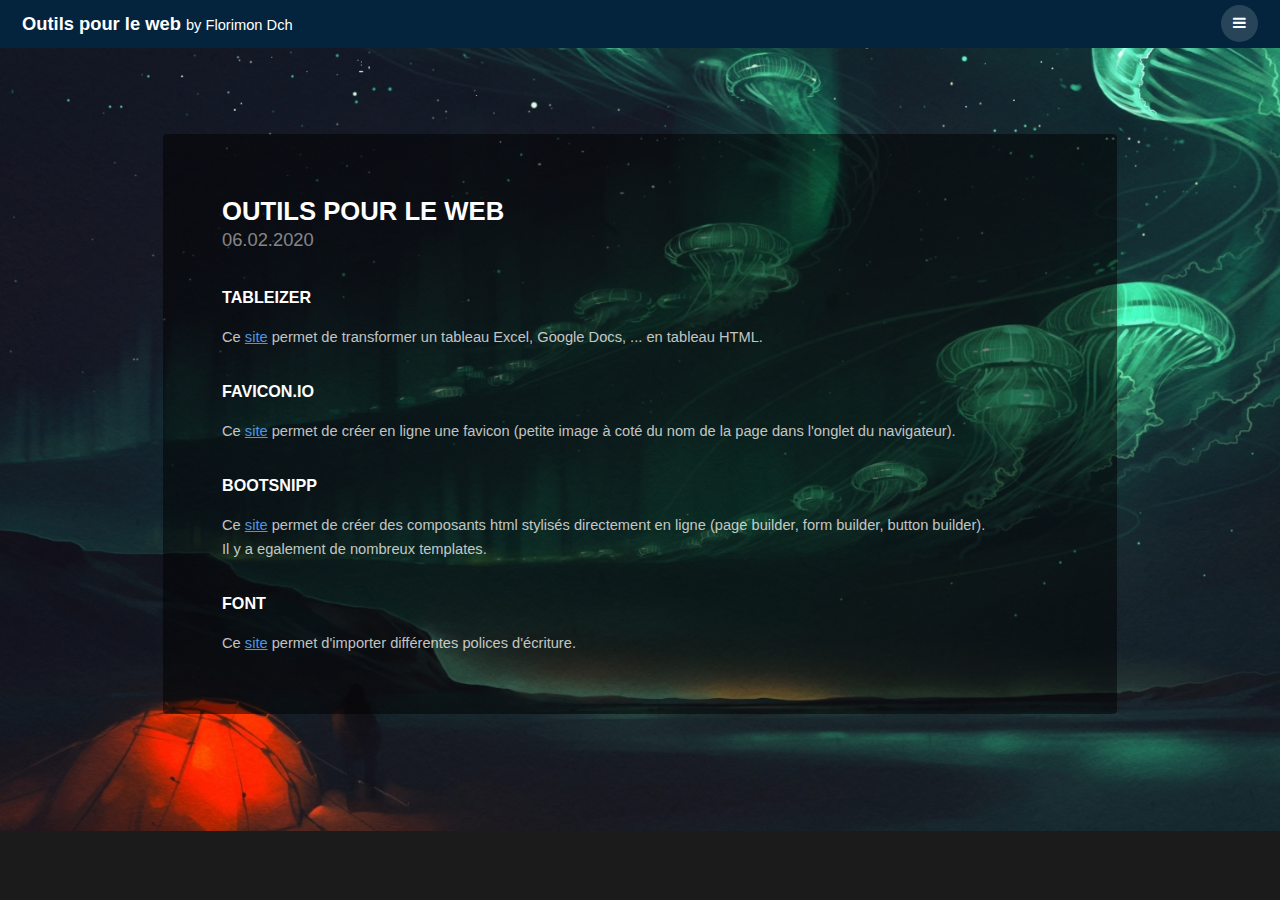
<file: Outils-web.html>
<!DOCTYPE HTML>
<html>

<head>
    <title>Outils pour le web</title>
    <meta charset="utf-8" />
    <meta name="viewport" content="width=device-width, initial-scale=1" />
    <link rel="stylesheet" href="assets/css/main.css" />
    <link rel="icon" href="./images/favicon.png" />
</head>

<body class="subpage">

    <!-- Header -->
    <header id="header" class="alt">
        <div class="logo"><a href="index.html">Outils pour le web <span>by Florimon Dch</span></a></div>
        <a href="#menu"><span>Menu</span></a>
    </header>

    <!-- Nav -->
    <nav id="menu">
        <ul class="links">
            <li><a href="index.html">Home</a></li>
            <li><a href="java.html">Java</a></li>
            <li><a href="db.html">Bases de données</a></li>
            <li><a href="web.html">Web</a></li>
            <li><a href="javaee.html">Java EE (api servlet et JSP)</a></li>
            <li><a href="service.html">Service Web avec Java SE</a></li>
            <li><a href="jpa.html">JPA Hibernate</a></li>
            <li><a href="outils.html">Outils</a></li>
            <li><a href="spring.html">Spring</a></li>
            <li><a href="angular.html">Angular</a></li>
            <li><a href="solidity.html">Solidity</a></li>

        </ul>
    </nav>
    <section id="post" class="wrapper bg-img" data-bg="land9.jpg">
        <div class="inner">
            <article class="box">
                <header>
                    <h2>Outils pour le web</h2>
                    <p>06.02.2020</p>
                </header>
                <div class="content">
                    <p>

                        <h4>Tableizer</h4>

                        Ce <a href="https://tableizer.journalistopia.com/" target="_blank">site</a> permet de transformer un tableau Excel, Google Docs, ... en tableau HTML.


                    </p>

                    <p>
                        <h4>favicon.io</h4>

                        Ce <a href="https://favicon.io/favicon-generator/" target="_blank">site</a> permet de créer en ligne une favicon (petite image à coté du nom de la page dans l'onglet du navigateur).

                    </p>
                    <p>
                        <h4>Bootsnipp</h4>
                        Ce <a href="https://bootsnipp.com/" target="_blank">site</a> permet de créer des composants html stylisés directement en ligne (page builder, form builder, button builder).<br> Il y a egalement de nombreux templates.



                    </p>

                    <p>
                        <h4>Font</h4>
                        Ce <a href="https://fonts.google.com/" target="_blank">site</a> permet d'importer différentes polices d'écriture.


                    </p>


                </div>

            </article>
        </div>
    </section>



    <!-- Scripts -->
    <script src="assets/js/jquery.min.js"></script>
    <script src="assets/js/jquery.scrolly.min.js"></script>
    <script src="assets/js/jquery.scrollex.min.js"></script>
    <script src="assets/js/skel.min.js"></script>
    <script src="assets/js/util.js"></script>
    <script src="assets/js/main.js"></script>

</body>

</html>
</file>
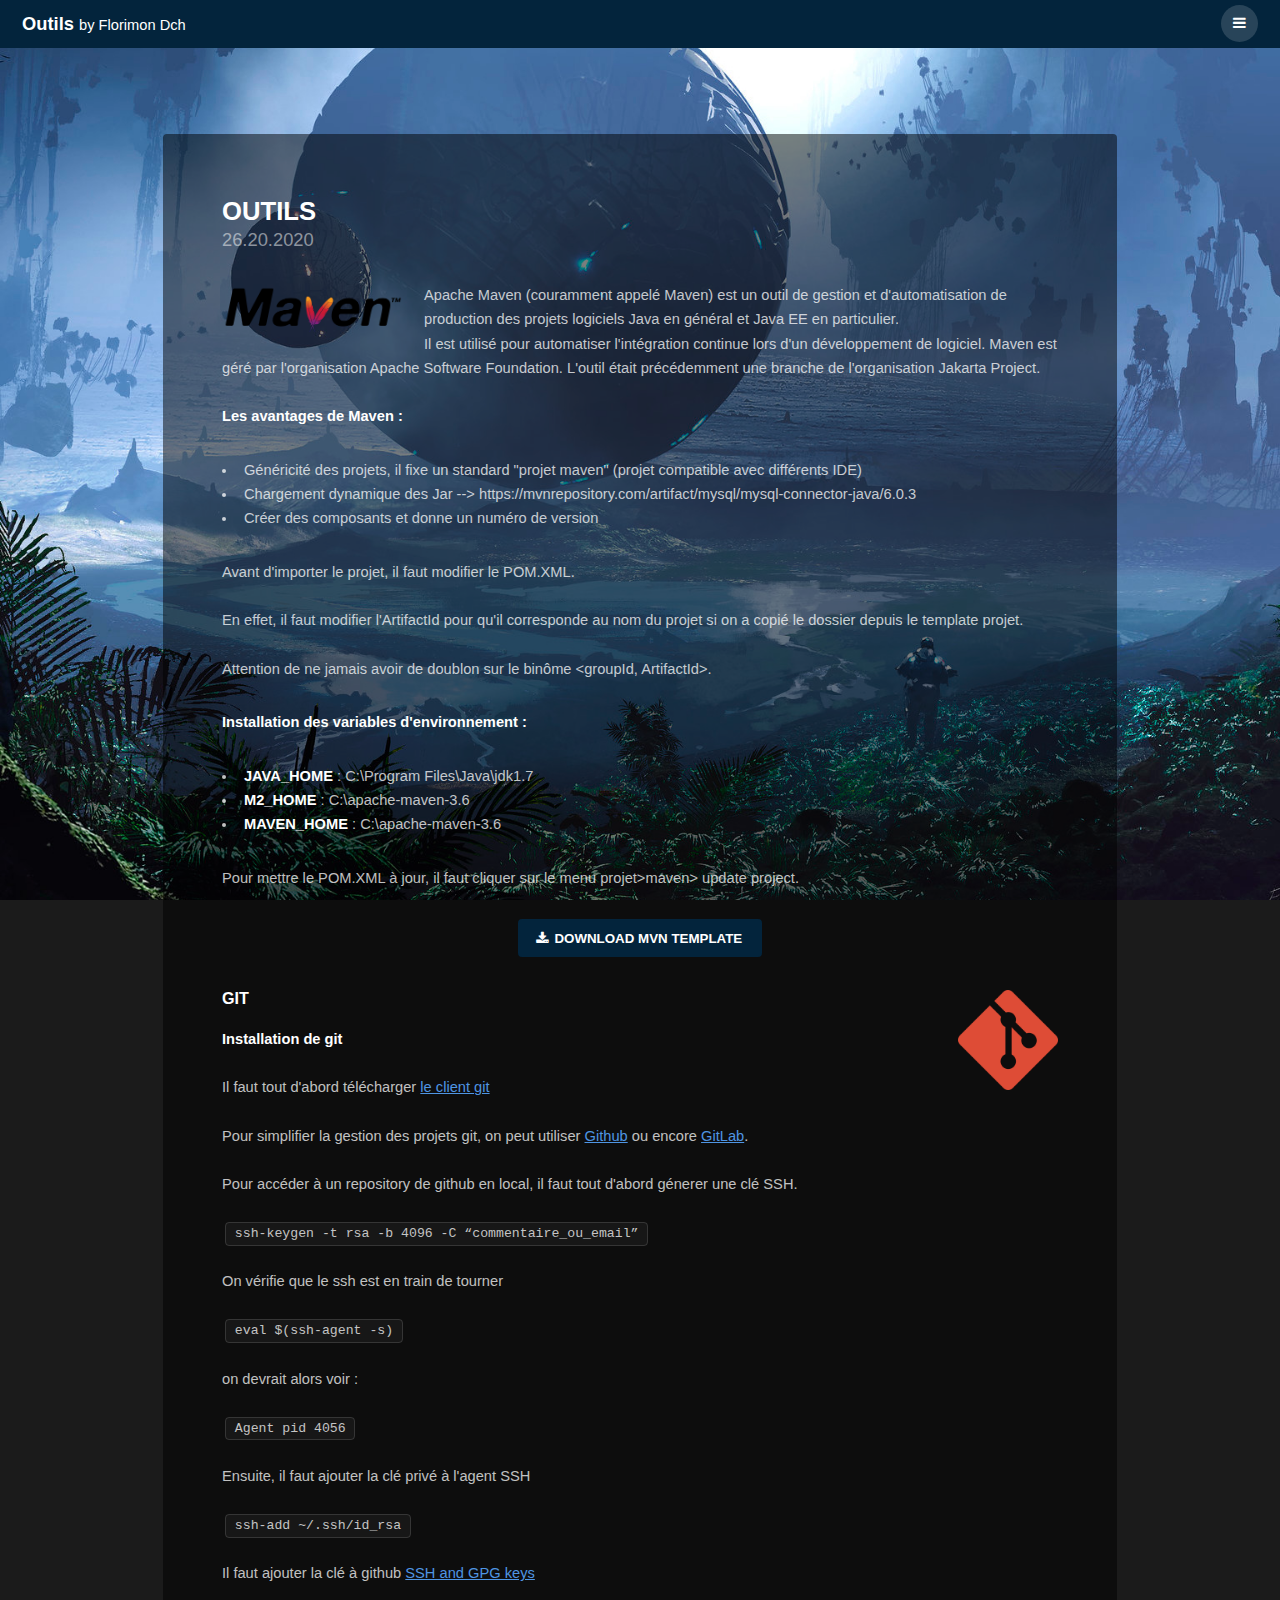
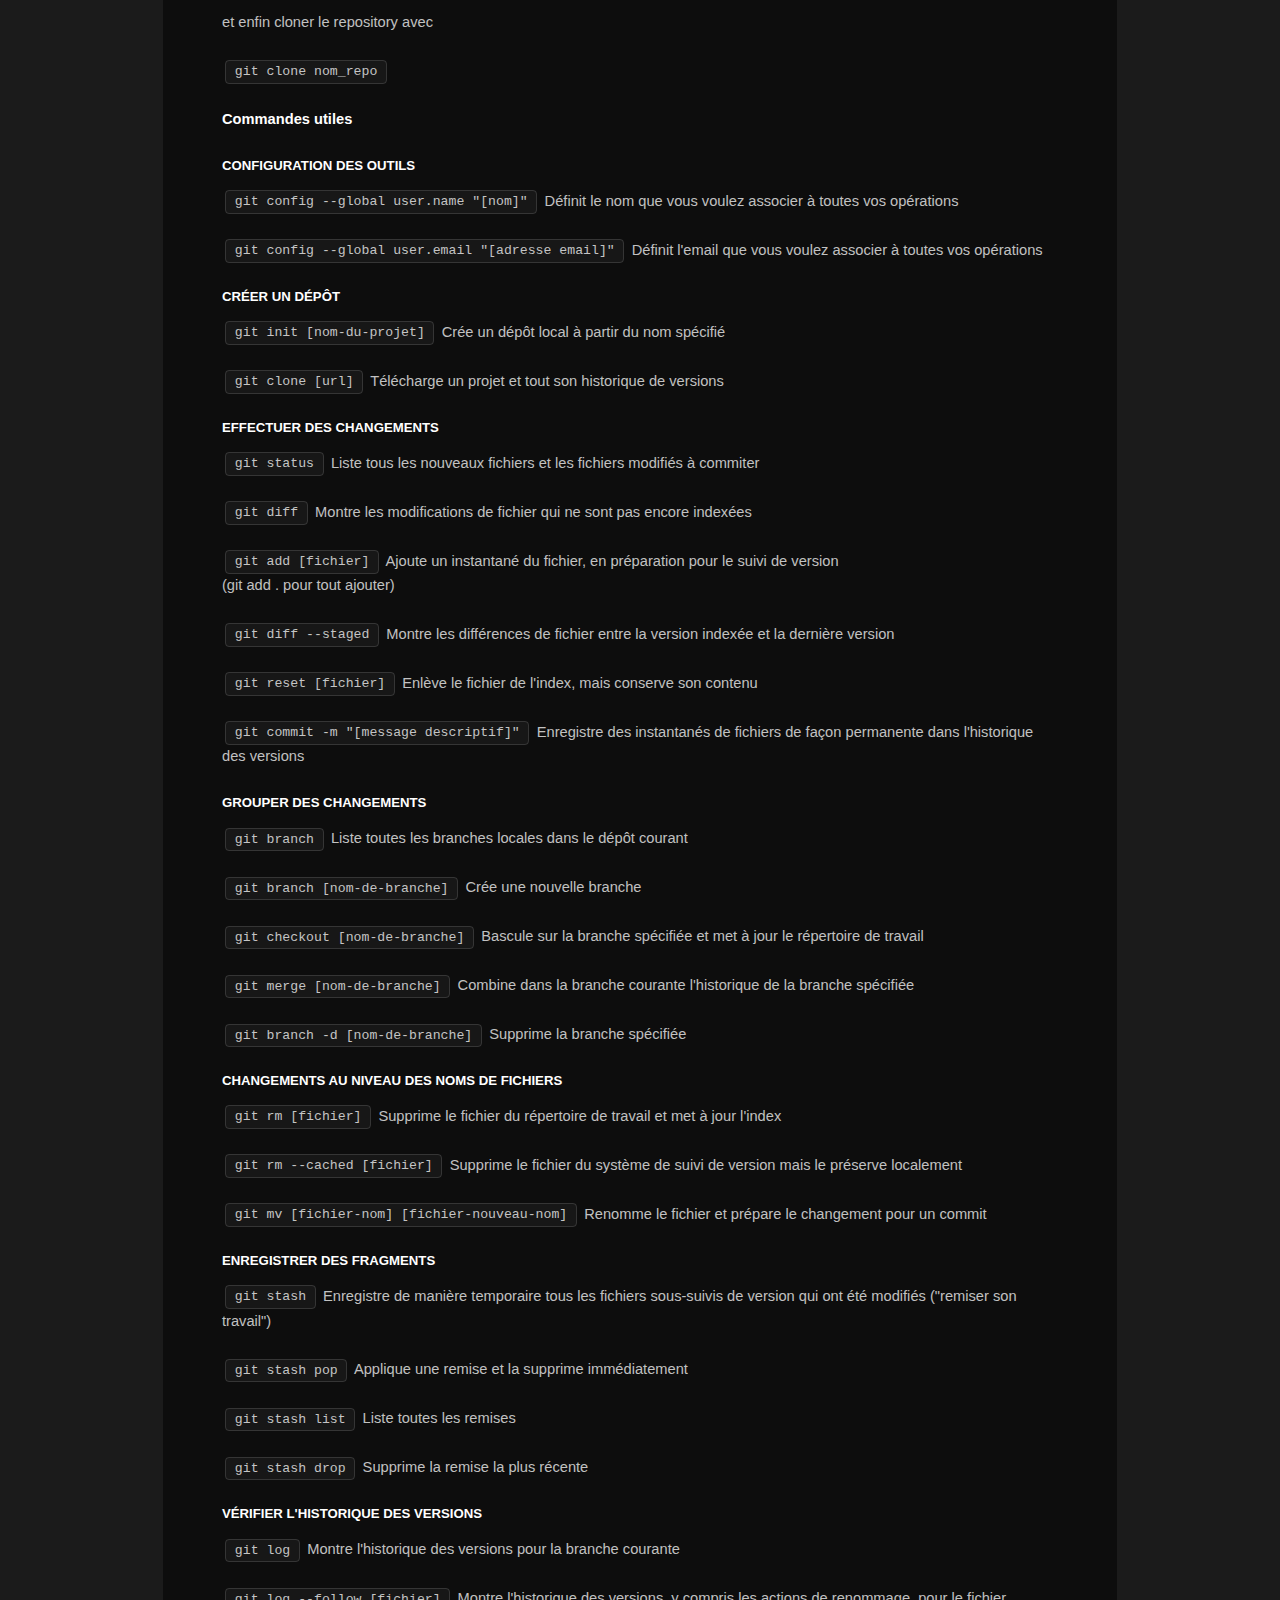
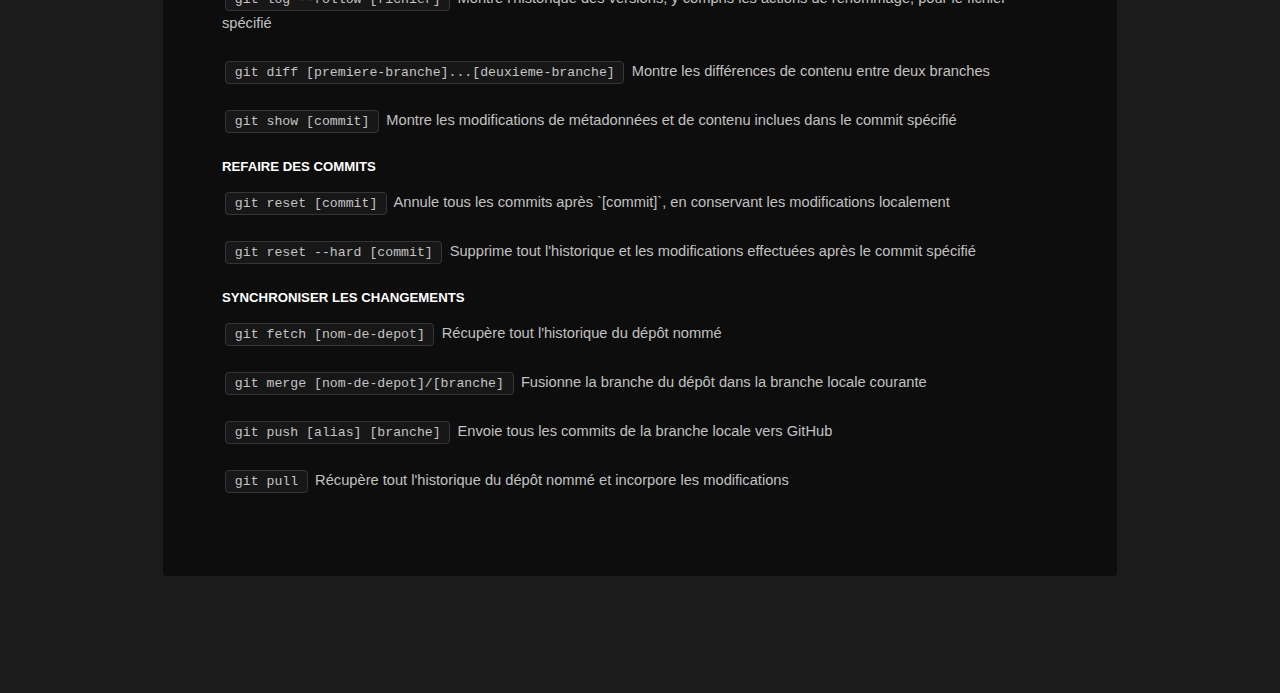
<file: outils.html>
<!DOCTYPE HTML>
<html>

<head>
    <title>Outils</title>
    <meta charset="utf-8" />
    <meta name="viewport" content="width=device-width, initial-scale=1" />
    <link rel="stylesheet" href="assets/css/main.css" />
    <link rel="icon" href="./images/favicon.png" />
</head>

<body class="subpage">

    <!-- Header -->
    <header id="header" class="alt">
        <div class="logo"><a href="index.html">Outils <span>by Florimon Dch</span></a></div>
        <a href="#menu"><span>Menu</span></a>
    </header>

    <!-- Nav -->
    <nav id="menu">
        <ul class="links">
            <li><a href="index.html">Home</a></li>
            <li><a href="java.html">Java</a></li>
            <li><a href="db.html">Bases de données</a></li>
            <li><a href="web.html">Web</a></li>
            <li><a href="javaee.html">Java EE (api servlet et JSP)</a></li>
            <li><a href="service.html">Service Web avec Java SE</a></li>
            <li><a href="jpa.html">JPA Hibernate</a></li>
            <li><a href="outils.html">Outils</a></li>
            <li><a href="spring.html">Spring</a></li>
            <li><a href="angular.html">Angular</a></li>
            <li><a href="solidity.html">Solidity</a></li>

        </ul>
    </nav>
    <section id="post" class="wrapper bg-img" data-bg="land10.jpg">
        <div class="inner">
            <article class="box">
                <header>
                    <h2>Outils</h2>
                    <p>26.20.2020</p>
                </header>
                <div class="content">

                    <p><span class="image left"><img style="width: 180px" src="images/maven.png" alt="" /></span>Apache Maven (couramment appelé Maven) est un outil de gestion et d'automatisation de production des projets logiciels Java en général et Java
                        EE en particulier.
                        <br> Il est utilisé pour automatiser l'intégration continue lors d'un développement de logiciel. Maven est géré par l'organisation Apache Software Foundation. L'outil était précédemment une branche de l'organisation Jakarta Project.
                        <br>
                        <br>

                        <b>Les avantages de Maven :</b>
                        <ul>
                            <li>Généricité des projets, il fixe un standard "projet maven" (projet compatible avec différents IDE)</li>
                            <li>Chargement dynamique des Jar --> https://mvnrepository.com/artifact/mysql/mysql-connector-java/6.0.3
                            </li>
                            <li>Créer des composants et donne un numéro de version</li>
                        </ul>


                        Avant d'importer le projet, il faut modifier le POM.XML.
                        <br>
                        <br> En effet, il faut modifier l'ArtifactId pour qu'il corresponde au nom du projet si on a copié le dossier depuis le template projet.
                        <br>
                        <br> Attention de ne jamais avoir de doublon sur le binôme &lt;groupId, ArtifactId>.
                    </p>
                    <p>

                        <b>Installation des variables d'environnement :</b>

                        <ul>

                            <li><b>JAVA_HOME</b> : C:\Program Files\Java\jdk1.7</li>

                            <li><b>M2_HOME</b> : C:\apache-maven-3.6</li>

                            <li><b>MAVEN_HOME</b> : C:\apache-maven-3.6</li>

                        </ul>

                        Pour mettre le POM.XML à jour, il faut cliquer sur le menu projet>maven> update project.
                    </p>
                    <div style="text-align: center">
                        <a href="Download/projmaven.rar" download>
                            <button style="text-align: center" class="class=button special icon fa-download" href="Download/projmaven.rar" download>Download mvn template</button>
                    </div>
                    </a>
                    </p>

                    <p><span class="image right"><img style="width: 100px" src="images/git.png" alt="" /></span>
                        <h4>Git</h4>


                        <b>Installation de git</b>
                        <br>
                        <br> Il faut tout d'abord télécharger <a href="https://git-scm.com/downloads" target="_blank">le
						client git</a>
                        <br><br> Pour simplifier la gestion des projets git, on peut utiliser <a href="https://github.com/" target="_blank">Github</a> ou encore <a href="https://about.gitlab.com/" target="_blank">GitLab</a>.

                        <br>
                        <br> Pour accéder à un repository de github en local, il faut tout d'abord génerer une clé SSH.
                        <br><br>
                        <code>ssh-keygen -t rsa -b 4096 -C “commentaire_ou_email”</code>
                        <br><br> On vérifie que le ssh est en train de tourner
                        <br>
                        <br>
                        <code>eval $(ssh-agent -s)</code>
                        <br><br> on devrait alors voir :
                        <br><br>

                        <code>Agent pid 4056</code>
                        <br><br> Ensuite, il faut ajouter la clé privé à l'agent SSH
                        <br><br>

                        <code>ssh-add ~/.ssh/id_rsa</code>
                        <br><br> Il faut ajouter la clé à github <a href="https://github.com/settings/keys" target="_blank">SSH and GPG keys</a>
                        <br>
                        <br> et enfin cloner le repository avec

                        <br>
                        <br>

                        <code>git clone nom_repo</code>
                        <br>
                        <br>
                        <b>Commandes utiles</b>
                        <br>
                        <br>
                        <h5>Configuration des outils</h5>

                        <code>git config --global user.name "[nom]"</code> Définit le nom que vous voulez associer à toutes vos opérations
                        <br>
                        <br>

                        <code>git config --global user.email "[adresse email]"</code> Définit l'email que vous voulez associer à toutes vos opérations
                        <br>
                        <br>

                        <h5>Créer un dépôt</h5>

                        <code>git init [nom-du-projet]</code> Crée un dépôt local à partir du nom spécifié
                        <br>
                        <br>
                        <code>git clone [url]</code> Télécharge un projet et tout son historique de versions
                        <br>
                        <br>

                        <h5>Effectuer des changements</h5>

                        <code>git status</code> Liste tous les nouveaux fichiers et les fichiers modifiés à commiter
                        <br>
                        <br>
                        <code>git diff</code> Montre les modifications de fichier qui ne sont pas encore indexées
                        <br>
                        <br>

                        <code>git add [fichier]</code> Ajoute un instantané du fichier, en préparation pour le suivi de version <br>(git add . pour tout ajouter)

                        <br>
                        <br>
                        <code>git diff --staged</code> Montre les différences de fichier entre la version indexée et la dernière version
                        <br>
                        <br>
                        <code>git reset [fichier]</code> Enlève le fichier de l'index, mais conserve son contenu
                        <br>
                        <br>
                        <code>git commit -m "[message descriptif]"</code> Enregistre des instantanés de fichiers de façon permanente dans l'historique des versions
                        <br>
                        <br>

                        <h5>GROUPER DES CHANGEMENTS</h5>
                        <code>git branch</code> Liste toutes les branches locales dans le dépôt courant
                        <br>
                        <br>

                        <code>git branch [nom-de-branche]</code> Crée une nouvelle branche
                        <br>
                        <br>
                        <code>git checkout [nom-de-branche]</code> Bascule sur la branche spécifiée et met à jour le répertoire de travail
                        <br>
                        <br>
                        <code>git merge [nom-de-branche]</code> Combine dans la branche courante l'historique de la branche spécifiée
                        <br>
                        <br>
                        <code>git branch -d [nom-de-branche]</code> Supprime la branche spécifiée
                        <br>
                        <br>

                        <h5>CHANGEMENTS AU NIVEAU DES NOMS DE FICHIERS</h5>

                        <code>git rm [fichier]</code> Supprime le fichier du répertoire de travail et met à jour l'index
                        <br>
                        <br>

                        <code>git rm --cached [fichier]</code> Supprime le fichier du système de suivi de version mais le préserve localement
                        <br>
                        <br>

                        <code>git mv [fichier-nom] [fichier-nouveau-nom]</code> Renomme le fichier et prépare le changement pour un commit
                        <br>
                        <br>

                        <h5>ENREGISTRER DES FRAGMENTS</h5>

                        <code>git stash</code> Enregistre de manière temporaire tous les fichiers sous-suivis de version qui ont été modifiés ("remiser son travail")
                        <br>
                        <br>

                        <code>git stash pop</code> Applique une remise et la supprime immédiatement
                        <br>
                        <br>

                        <code>git stash list</code> Liste toutes les remises
                        <br>
                        <br>

                        <code>git stash drop</code> Supprime la remise la plus récente
                        <br>
                        <br>
                        <h5>VÉRIFIER L'HISTORIQUE DES VERSIONS</h5>

                        <code>git log</code> Montre l'historique des versions pour la branche courante
                        <br>
                        <br>


                        <code>git log --follow [fichier]</code> Montre l'historique des versions, y compris les actions de renommage, pour le fichier spécifié
                        <br>
                        <br>
                        <code>git diff [premiere-branche]...[deuxieme-branche]</code> Montre les différences de contenu entre deux branches
                        <br>
                        <br>

                        <code>git show [commit]</code> Montre les modifications de métadonnées et de contenu inclues dans le commit spécifié
                        <br>
                        <br>
                        <h5>REFAIRE DES COMMITS</h5>

                        <code>git reset [commit]</code> Annule tous les commits après `[commit]`, en conservant les modifications localement
                        <br>
                        <br>

                        <code>git reset --hard [commit]</code> Supprime tout l'historique et les modifications effectuées après le commit spécifié
                        <br>
                        <br>
                        <h5>SYNCHRONISER LES CHANGEMENTS</h5>

                        <code>git fetch [nom-de-depot]</code> Récupère tout l'historique du dépôt nommé
                        <br>
                        <br>
                        <code>git merge [nom-de-depot]/[branche]</code> Fusionne la branche du dépôt dans la branche locale courante
                        <br>
                        <br>
                        <code>git push [alias] [branche]</code> Envoie tous les commits de la branche locale vers GitHub
                        <br>
                        <br>
                        <code>git pull</code> Récupère tout l'historique du dépôt nommé et incorpore les modifications
                        <br>
                        <br>




                    </p>

                </div>

            </article>
        </div>
    </section>


    <!-- Scripts -->
    <script src="assets/js/jquery.min.js"></script>
    <script src="assets/js/jquery.scrolly.min.js"></script>
    <script src="assets/js/jquery.scrollex.min.js"></script>
    <script src="assets/js/skel.min.js"></script>
    <script src="assets/js/util.js"></script>
    <script src="assets/js/main.js"></script>

</body>

</html>
</file>
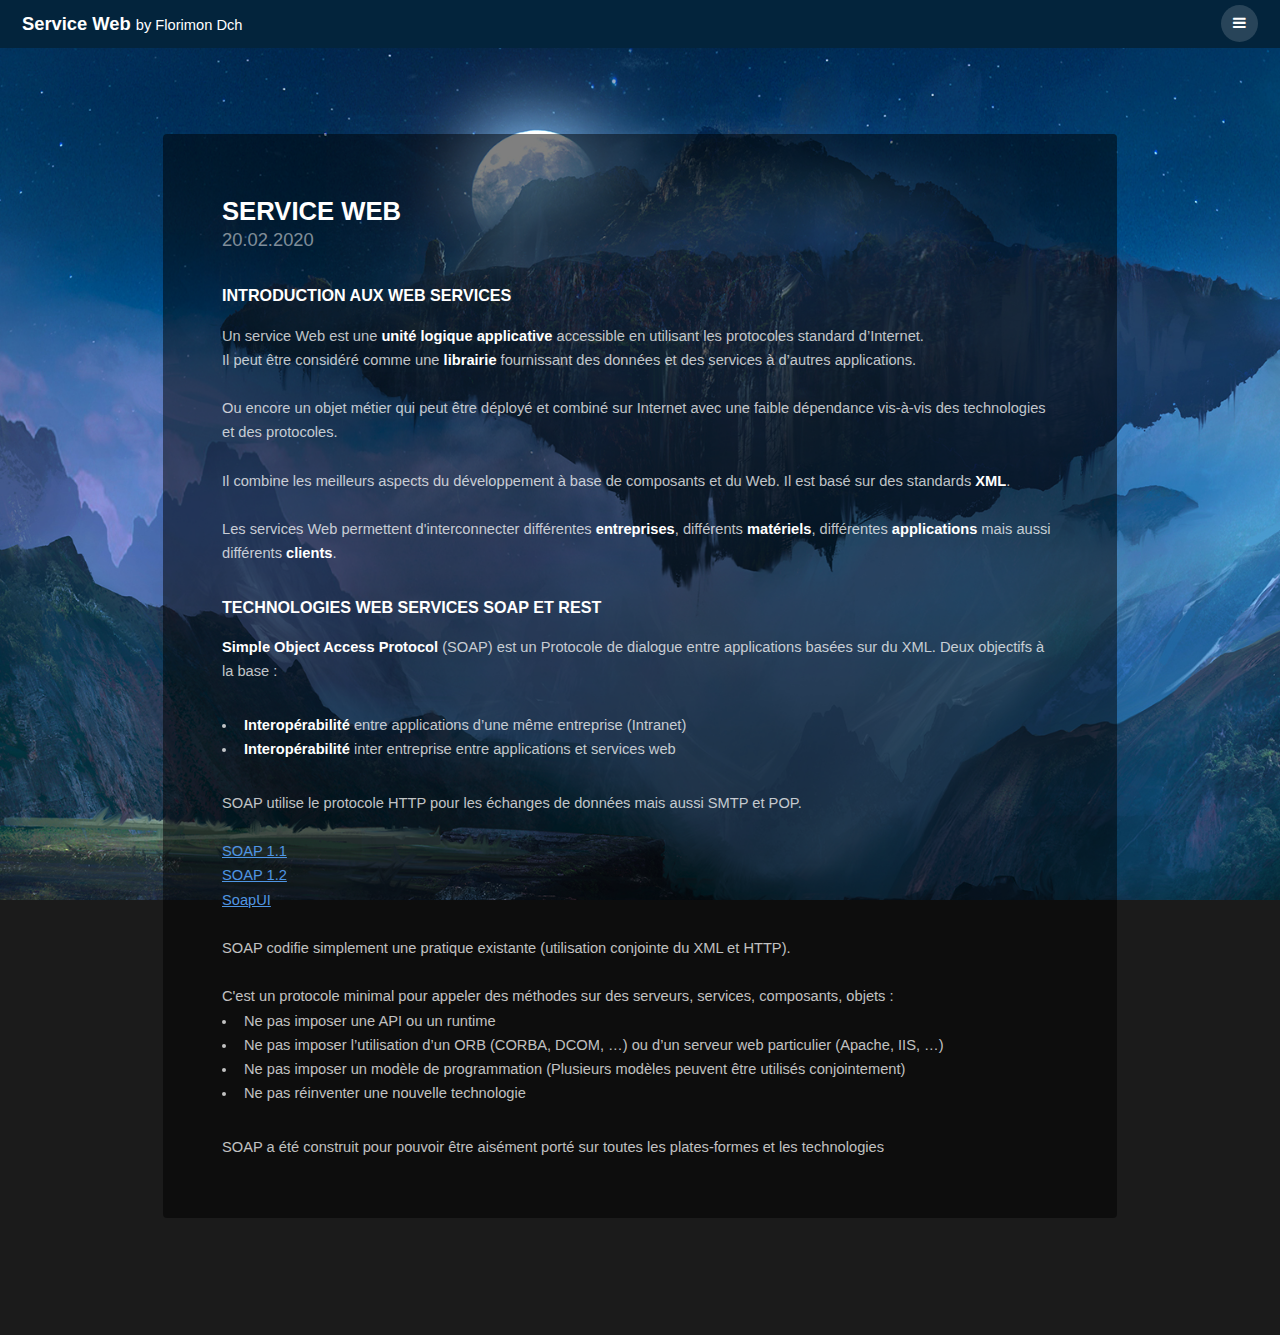
<file: service.html>
<!DOCTYPE HTML>

<html>

<head>
    <title>Service Web</title>
    <meta charset="utf-8" />
    <meta name="viewport" content="width=device-width, initial-scale=1" />
    <link rel="stylesheet" href="assets/css/main.css" />
    <link rel="icon" href="./images/favicon.png" />
</head>

<body class="subpage">

    <!-- Header -->
    <header id="header" class="alt">
        <div class="logo"><a href="index.html">Service Web <span>by Florimon Dch</span></a></div>
        <a href="#menu"><span>Menu</span></a>
    </header>

    <!-- Nav -->
    <nav id="menu">
        <ul class="links">
            <li><a href="index.html">Home</a></li>
            <li><a href="java.html">Java</a></li>
            <li><a href="db.html">Bases de données</a></li>
            <li><a href="web.html">Web</a></li>
            <li><a href="javaee.html">Java EE (api servlet et JSP)</a></li>
            <li><a href="service.html">Service Web avec Java SE</a></li>
            <li><a href="jpa.html">JPA Hibernate</a></li>
            <li><a href="outils.html">Outils</a></li>
            <li><a href="spring.html">Spring</a></li>
            <li><a href="angular.html">Angular</a></li>
            <li><a href="solidity.html">Solidity</a></li>

        </ul>
    </nav>

    <section id="post" class="wrapper bg-img" data-bg="land13.jpg">
        <div class="inner">
            <article class="box">
                <header>
                    <h2>Service Web</h2>
                    <p>20.02.2020</p>
                </header>
                <div class="content">
                    <h4>Introduction aux web Services</h4>
                    <p>Un service Web est une <b>unité logique applicative</b> accessible en utilisant les protocoles standard d’Internet.
                        <br> Il peut être considéré comme une <b>librairie</b> fournissant des données et des services à d’autres applications.<br><br> Ou encore un objet métier qui peut être déployé et combiné sur Internet avec une faible dépendance
                        vis-à-vis des technologies et des protocoles.<br>
                        <br>Il combine les meilleurs aspects du développement à base de composants et du Web. Il est basé sur des standards <b>XML</b>.

                        <br><br> Les services Web permettent d'interconnecter différentes <b>entreprises</b>, différents
                        <b>matériels</b>, différentes <b>applications</b> mais aussi différents <b>clients</b>.
                    </p>

                    <h4>Technologies Web Services SOAP et REST</h4>
                    <p><b>Simple Object Access Protocol</b> (SOAP) est un Protocole de dialogue entre applications basées sur du XML. Deux objectifs à la base :
                        <ul>
                            <li><b>Interopérabilité</b> entre applications d’une même entreprise (Intranet)</li>
                            <li><b>Interopérabilité</b> inter entreprise entre applications et services web</li>
                        </ul>

                        SOAP utilise le protocole HTTP pour les échanges de données mais aussi SMTP et POP.
                        <br><br>
                        <a href="http://www.w3.org/TR/2000/NOTE-SOAP-20000508">SOAP 1.1 </a><br>
                        <a href="http://www.w3.org/TR/soap12">SOAP 1.2 </a><br>
                        <a href="https://www.soapui.org/">SoapUI</a>

                        <br><br> SOAP codifie simplement une pratique existante (utilisation conjointe du XML et HTTP).<br><br> C'est un protocole minimal pour appeler des méthodes sur des serveurs, services, composants, objets :
                        <ul>
                            <li>Ne pas imposer une API ou un runtime</li>
                            <li>Ne pas imposer l’utilisation d’un ORB (CORBA, DCOM, …) ou d’un serveur web particulier (Apache, IIS, …)</li>
                            <li>Ne pas imposer un modèle de programmation (Plusieurs modèles peuvent être utilisés conjointement)
                            </li>
                            <li>Ne pas réinventer une nouvelle technologie</li>
                        </ul>

                        SOAP a été construit pour pouvoir être aisément porté sur toutes les plates-formes et les technologies

                    </p>
                </div>
            </article>
        </div>
    </section>



    <!-- Scripts -->
    <script src="assets/js/jquery.min.js"></script>
    <script src="assets/js/jquery.scrolly.min.js"></script>
    <script src="assets/js/jquery.scrollex.min.js"></script>
    <script src="assets/js/skel.min.js"></script>
    <script src="assets/js/util.js"></script>
    <script src="assets/js/main.js"></script>

</body>

</html>
</file>
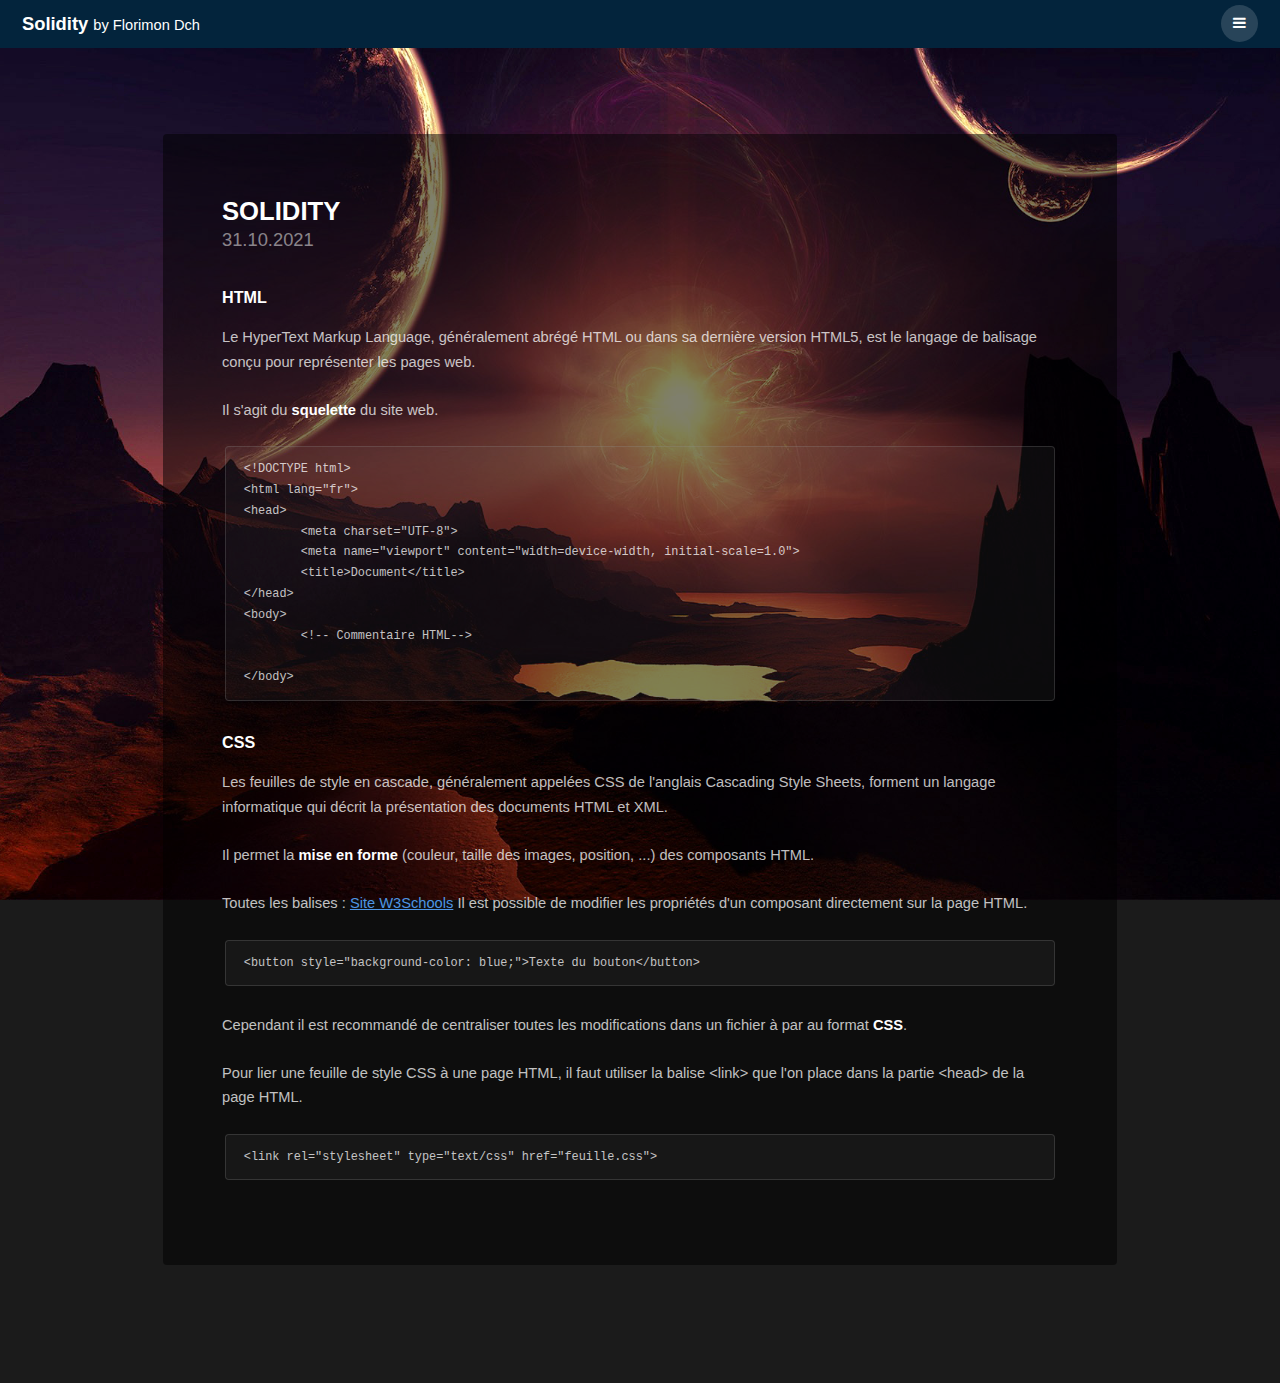
<file: solidity.html>
<!DOCTYPE HTML>
<html>

<head>
    <title>Solidity</title>
    <meta charset="utf-8" />
    <meta name="viewport" content="width=device-width, initial-scale=1" />
    <link rel="stylesheet" href="assets/css/main.css" />
    <link rel="icon" href="./images/favicon.png" />
</head>

<body class="subpage">

    <!-- Header -->
    <header id="header" class="alt">
        <div class="logo"><a href="index.html">Solidity <span>by Florimon Dch</span></a></div>
        <a href="#menu"><span>Menu</span></a>
    </header>

    <!-- Nav -->
    <nav id="menu">
        <ul class="links">
            <li><a href="index.html">Home</a></li>
            <li><a href="java.html">Java</a></li>
            <li><a href="db.html">Bases de données</a></li>
            <li><a href="web.html">Web</a></li>
            <li><a href="javaee.html">Java EE (api servlet et JSP)</a></li>
            <li><a href="service.html">Service Web avec Java SE</a></li>
            <li><a href="jpa.html">JPA Hibernate</a></li>
            <li><a href="outils.html">Outils</a></li>
            <li><a href="spring.html">Spring</a></li>
            <li><a href="angular.html">Angular</a></li>
            <li><a href="solidity.html">Solidity</a></li>

        </ul>
    </nav>
    <section id="post" class="wrapper bg-img" data-bg="land15.jpg">
        <div class="inner">
            <article class="box">
                <header>
                    <h2>Solidity</h2>
                    <p>31.10.2021</p>
                </header>
                <div class="content">
                    <p>
                        <h4>HTML</h4>
                        Le HyperText Markup Language, généralement abrégé HTML ou dans sa dernière version HTML5, est le langage de balisage conçu pour représenter les pages web.<br><br> Il s'agit du <b>squelette</b> du site web.
                        <br><br>
                        <pre><code>&lt;!DOCTYPE html>
&lt;html lang="fr">
&lt;head>
	&lt;meta charset="UTF-8">
	&lt;meta name="viewport" content="width=device-width, initial-scale=1.0">
	&lt;title>Document&lt;/title>
&lt;/head>
&lt;body>
	&lt;!-- Commentaire HTML-->	
				
&lt;/body>
</html></code></pre>
                    </p>
                    <p>
                        <h4>CSS</h4>
                        Les feuilles de style en cascade, généralement appelées CSS de l'anglais Cascading Style Sheets, forment un langage informatique qui décrit la présentation des documents HTML et XML.
                        <br><br>Il permet la <b>mise en forme</b> (couleur, taille des images, position, ...) des composants HTML.
                        <br><br> Toutes les balises : <a href="https://www.w3schools.com/css/default.asp" target="_blank">Site
						W3Schools</a> Il est possible de modifier les propriétés d'un composant directement sur la page HTML.
                        <br><br>
                        <pre><code>&lt;button style="background-color: blue;">Texte du bouton&lt;/button></code></pre> Cependant il est recommandé de centraliser toutes les modifications dans un fichier à par au format
                        <b>CSS</b>.
                        <br><br> Pour lier une feuille de style CSS à une page HTML, il faut utiliser la balise &lt;link> que l'on place dans la partie &lt;head> de la page HTML.
                        <br><br>
                        <pre><code>&lt;link rel="stylesheet" type="text/css" href="feuille.css"></code></pre>
                    </p>
                </div>

            </article>
        </div>
    </section>



    <!-- Scripts -->
    <script src="assets/js/jquery.min.js"></script>
    <script src="assets/js/jquery.scrolly.min.js"></script>
    <script src="assets/js/jquery.scrollex.min.js"></script>
    <script src="assets/js/skel.min.js"></script>
    <script src="assets/js/util.js"></script>
    <script src="assets/js/main.js"></script>

</body>

</html>
</file>
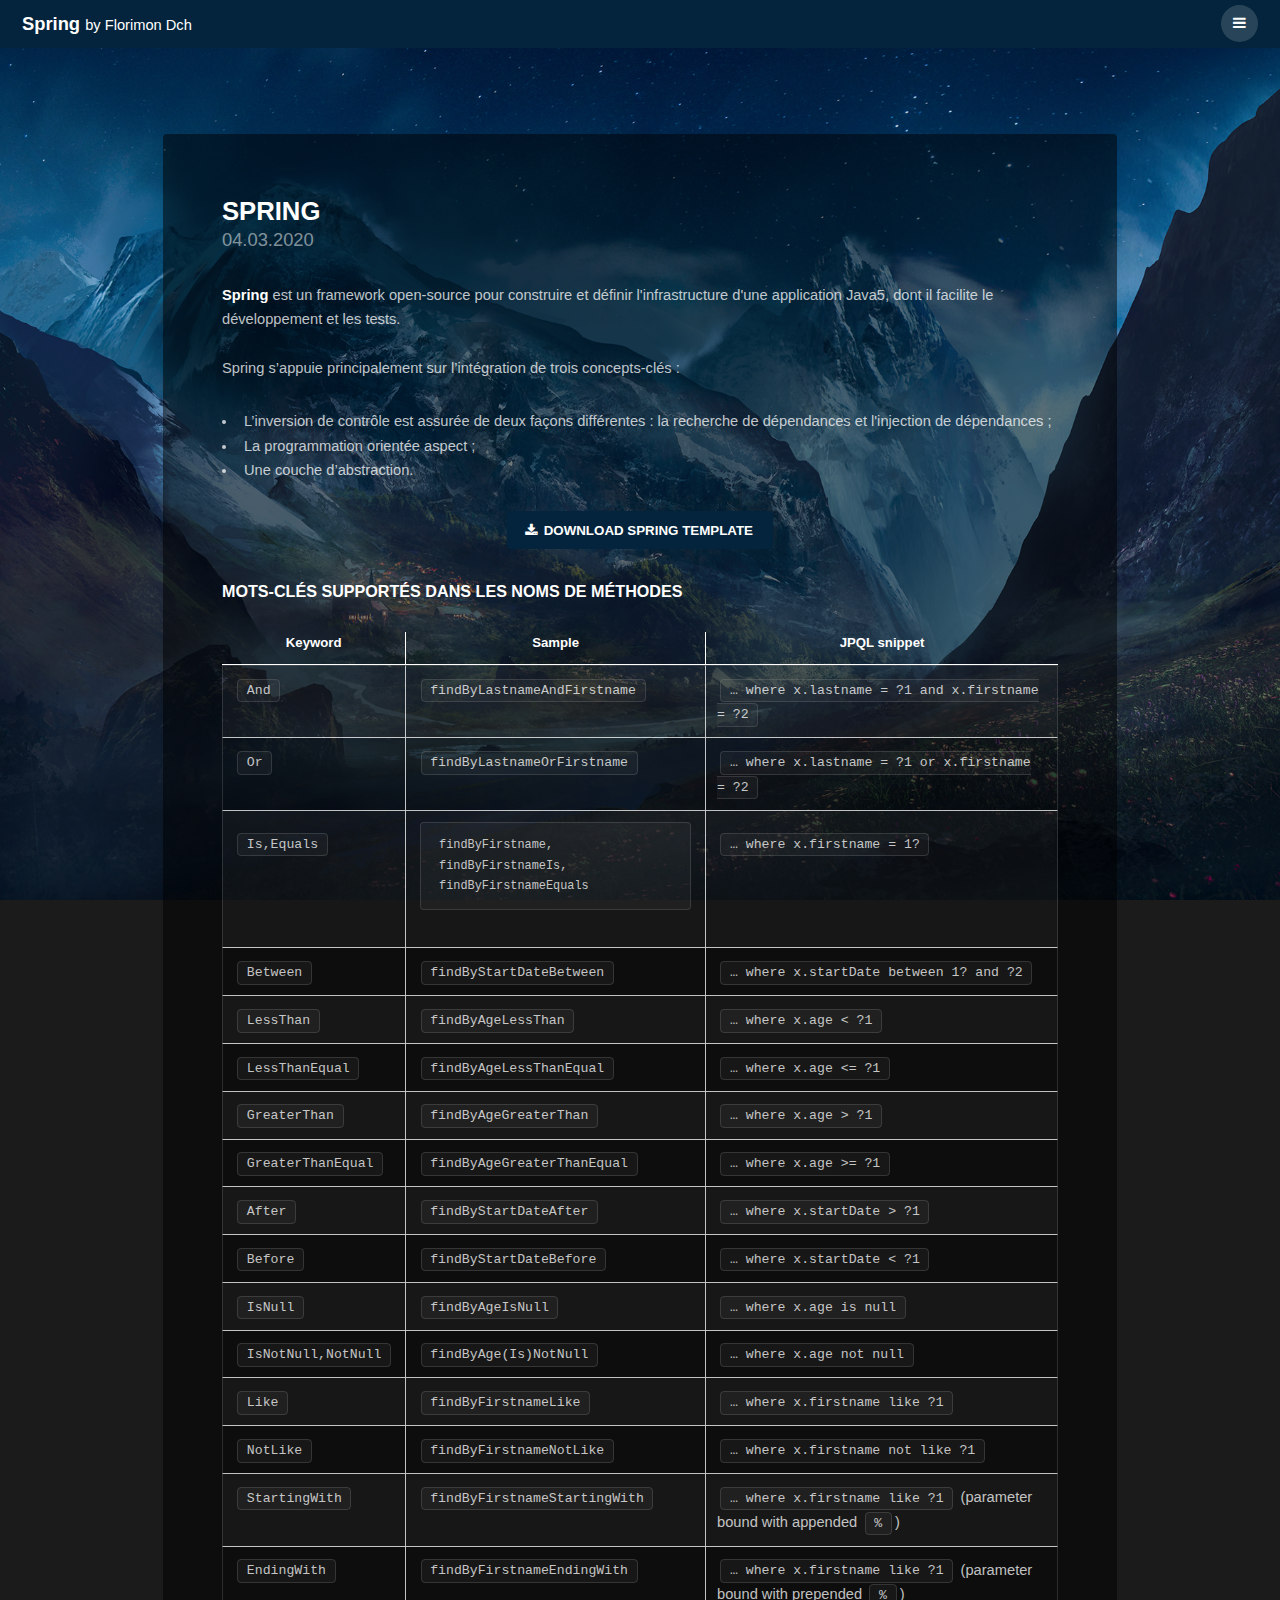
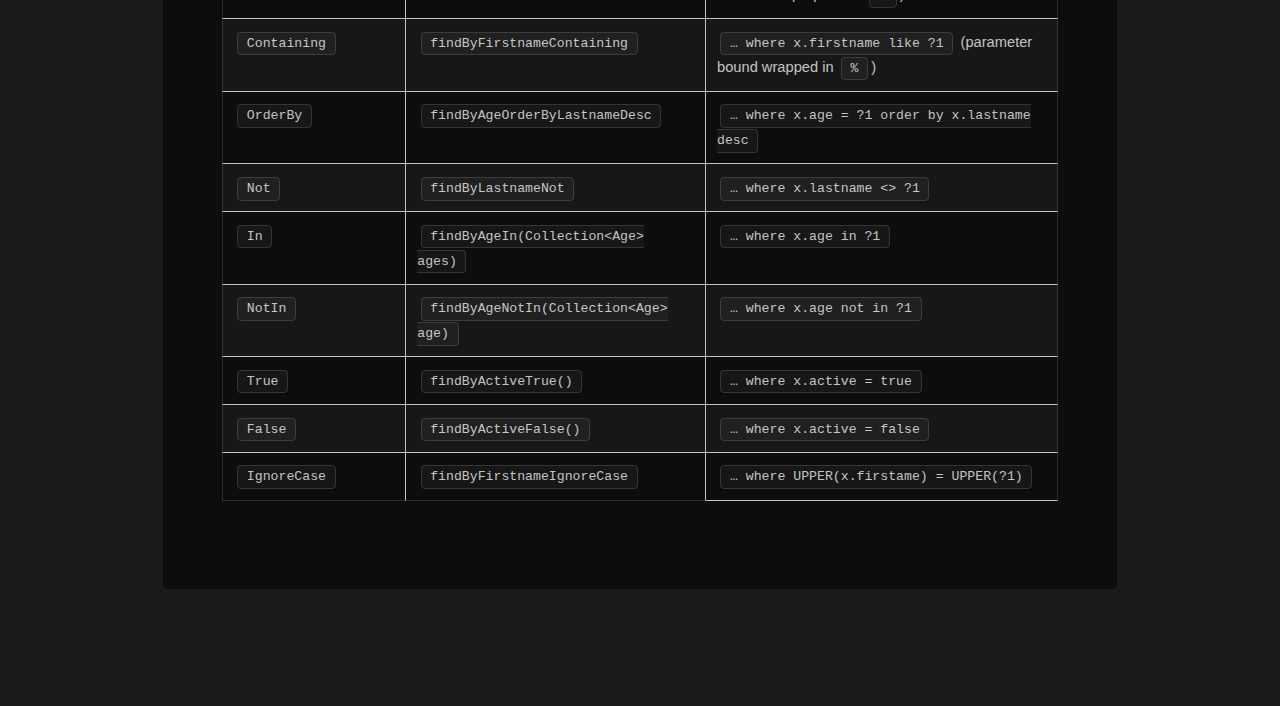
<file: spring.html>
<!DOCTYPE HTML>
<html>

<head>
    <title>Spring</title>
    <meta charset="utf-8" />
    <meta name="viewport" content="width=device-width, initial-scale=1" />
    <link rel="stylesheet" href="assets/css/main.css" />
    <link rel="icon" href="./images/favicon.png" />
</head>

<body class="subpage">

    <!-- Header -->
    <header id="header" class="alt">
        <div class="logo"><a href="index.html">Spring <span>by Florimon Dch</span></a></div>
        <a href="#menu"><span>Menu</span></a>
    </header>

    <!-- Nav -->
    <nav id="menu">
        <ul class="links">
            <li><a href="index.html">Home</a></li>
            <li><a href="java.html">Java</a></li>
            <li><a href="db.html">Bases de données</a></li>
            <li><a href="web.html">Web</a></li>
            <li><a href="javaee.html">Java EE (api servlet et JSP)</a></li>
            <li><a href="service.html">Service Web avec Java SE</a></li>
            <li><a href="jpa.html">JPA Hibernate</a></li>
            <li><a href="outils.html">Outils</a></li>
            <li><a href="spring.html">Spring</a></li>
            <li><a href="angular.html">Angular</a></li>
            <li><a href="solidity.html">Solidity</a></li>

        </ul>
    </nav>
    <section id="post" class="wrapper bg-img" data-bg="land2.jpg">
        <div class="inner">
            <article class="box">
                <header>
                    <h2>Spring</h2>
                    <p>04.03.2020</p>
                </header>
                <div class="content">
                    <p><b>Spring</b> est un framework open-source pour construire et définir l'infrastructure d'une application Java5, dont il facilite le développement et les tests.
                        <br><br> Spring s’appuie principalement sur l’intégration de trois concepts-clés :
                        <ul>

                            <li>L’inversion de contrôle est assurée de deux façons différentes : la recherche de dépendances et l'injection de dépendances ;</li>
                            <li>La programmation orientée aspect ;</li>
                            <li>Une couche d’abstraction.</li>
                        </ul>


                    </p>



                    <div style="text-align: center">
                        <a href="Download/projSpring.rar" download>
                            <button style="text-align: center" class="class=button special icon fa-download" href="Download/projSpring.rar" download>Download spring template</button>
                    </div>

                    <div class="table-wrapper">
                        <a name="d0e1599"></a>
                        <p class="title">
                            <h4>Mots-clés supportés dans les noms de méthodes</h4>

                        </p>
                        <div class="table-contents">
                            <table class="alt" summary="Supported keywords inside method names">
                                <colgroup>
                                    <col>
                                    <col>
                                    <col>
                                </colgroup>
                                <thead>
                                    <tr>
                                        <th style="border-right: 0.5pt solid ; border-bottom: 0.5pt solid ; text-align: center; ">
                                            Keyword
                                        </th>
                                        <th style="border-right: 0.5pt solid ; border-bottom: 0.5pt solid ; text-align: center; ">
                                            Sample
                                        </th>
                                        <th style="border-bottom: 0.5pt solid ; text-align: center;">JPQL snippet</th>
                                    </tr>
                                </thead>
                                <tbody>
                                    <tr>
                                        <td style="border-right: 0.5pt solid ; border-bottom: 0.5pt solid ; "><code class="code">And</code></td>
                                        <td style="border-right: 0.5pt solid ; border-bottom: 0.5pt solid ; "><code class="code">findByLastnameAndFirstname</code></td>
                                        <td style="border-bottom: 0.5pt solid ; "><code class="code">… where x.lastname = ?1 and x.firstname =
?2</code></td>
                                    </tr>
                                    <tr>
                                        <td style="border-right: 0.5pt solid ; border-bottom: 0.5pt solid ; "><code class="code">Or</code></td>
                                        <td style="border-right: 0.5pt solid ; border-bottom: 0.5pt solid ; "><code class="code">findByLastnameOrFirstname</code></td>
                                        <td style="border-bottom: 0.5pt solid ; "><code class="code">… where x.lastname = ?1 or x.firstname =
?2</code></td>
                                    </tr>
                                    <tr>
                                        <td style="border-right: 0.5pt solid ; border-bottom: 0.5pt solid ; "><code class="code">Is,Equals</code></td>
                                        <td style="border-right: 0.5pt solid ; border-bottom: 0.5pt solid ; ">
                                            <pre><code class="code">findByFirstname,<br>findByFirstnameIs,<br>findByFirstnameEquals</code></pre>
                                        </td>
                                        <td style="border-bottom: 0.5pt solid ; "><code class="code">… where x.firstname = 1?</code></td>
                                    </tr>
                                    <tr>
                                        <td style="border-right: 0.5pt solid ; border-bottom: 0.5pt solid ; "><code class="code">Between</code></td>
                                        <td style="border-right: 0.5pt solid ; border-bottom: 0.5pt solid ; "><code class="code">findByStartDateBetween</code></td>
                                        <td style="border-bottom: 0.5pt solid ; "><code class="code">… where x.startDate between 1? and
?2</code></td>
                                    </tr>
                                    <tr>
                                        <td style="border-right: 0.5pt solid ; border-bottom: 0.5pt solid ; "><code class="code">LessThan</code></td>
                                        <td style="border-right: 0.5pt solid ; border-bottom: 0.5pt solid ; "><code class="code">findByAgeLessThan</code></td>
                                        <td style="border-bottom: 0.5pt solid ; "><code class="code">… where x.age &lt; ?1</code></td>
                                    </tr>
                                    <tr>
                                        <td style="border-right: 0.5pt solid ; border-bottom: 0.5pt solid ; "><code class="code">LessThanEqual</code></td>
                                        <td style="border-right: 0.5pt solid ; border-bottom: 0.5pt solid ; "><code class="code">findByAgeLessThanEqual</code></td>
                                        <td style="border-bottom: 0.5pt solid ; "><code class="code">… where x.age &lt;= ?1</code></td>
                                    </tr>
                                    <tr>
                                        <td style="border-right: 0.5pt solid ; border-bottom: 0.5pt solid ; "><code class="code">GreaterThan</code></td>
                                        <td style="border-right: 0.5pt solid ; border-bottom: 0.5pt solid ; "><code class="code">findByAgeGreaterThan</code></td>
                                        <td style="border-bottom: 0.5pt solid ; "><code class="code">… where x.age &gt; ?1</code></td>
                                    </tr>
                                    <tr>
                                        <td style="border-right: 0.5pt solid ; border-bottom: 0.5pt solid ; "><code class="code">GreaterThanEqual</code></td>
                                        <td style="border-right: 0.5pt solid ; border-bottom: 0.5pt solid ; "><code class="code">findByAgeGreaterThanEqual</code></td>
                                        <td style="border-bottom: 0.5pt solid ; "><code class="code">… where x.age &gt;= ?1</code></td>
                                    </tr>
                                    <tr>
                                        <td style="border-right: 0.5pt solid ; border-bottom: 0.5pt solid ; "><code class="code">After</code></td>
                                        <td style="border-right: 0.5pt solid ; border-bottom: 0.5pt solid ; "><code class="code">findByStartDateAfter</code></td>
                                        <td style="border-bottom: 0.5pt solid ; "><code class="code">… where x.startDate &gt; ?1</code></td>
                                    </tr>
                                    <tr>
                                        <td style="border-right: 0.5pt solid ; border-bottom: 0.5pt solid ; "><code class="code">Before</code></td>
                                        <td style="border-right: 0.5pt solid ; border-bottom: 0.5pt solid ; "><code class="code">findByStartDateBefore</code></td>
                                        <td style="border-bottom: 0.5pt solid ; "><code class="code">… where x.startDate &lt; ?1</code></td>
                                    </tr>
                                    <tr>
                                        <td style="border-right: 0.5pt solid ; border-bottom: 0.5pt solid ; "><code class="code">IsNull</code></td>
                                        <td style="border-right: 0.5pt solid ; border-bottom: 0.5pt solid ; "><code class="code">findByAgeIsNull</code></td>
                                        <td style="border-bottom: 0.5pt solid ; "><code class="code">… where x.age is null</code></td>
                                    </tr>
                                    <tr>
                                        <td style="border-right: 0.5pt solid ; border-bottom: 0.5pt solid ; "><code class="code">IsNotNull,NotNull</code></td>
                                        <td style="border-right: 0.5pt solid ; border-bottom: 0.5pt solid ; "><code class="code">findByAge(Is)NotNull</code></td>
                                        <td style="border-bottom: 0.5pt solid ; "><code class="code">… where x.age not null</code></td>
                                    </tr>
                                    <tr>
                                        <td style="border-right: 0.5pt solid ; border-bottom: 0.5pt solid ; "><code class="code">Like</code></td>
                                        <td style="border-right: 0.5pt solid ; border-bottom: 0.5pt solid ; "><code class="code">findByFirstnameLike</code></td>
                                        <td style="border-bottom: 0.5pt solid ; "><code class="code">… where x.firstname like ?1</code></td>
                                    </tr>
                                    <tr>
                                        <td style="border-right: 0.5pt solid ; border-bottom: 0.5pt solid ; "><code class="code">NotLike</code></td>
                                        <td style="border-right: 0.5pt solid ; border-bottom: 0.5pt solid ; "><code class="code">findByFirstnameNotLike</code></td>
                                        <td style="border-bottom: 0.5pt solid ; "><code class="code">… where x.firstname not like ?1</code></td>
                                    </tr>
                                    <tr>
                                        <td style="border-right: 0.5pt solid ; border-bottom: 0.5pt solid ; "><code class="code">StartingWith</code></td>
                                        <td style="border-right: 0.5pt solid ; border-bottom: 0.5pt solid ; "><code class="code">findByFirstnameStartingWith</code></td>
                                        <td style="border-bottom: 0.5pt solid ; "><code class="code">… where x.firstname like ?1</code> (parameter bound with appended <code class="code">%</code>)</td>
                                    </tr>
                                    <tr>
                                        <td style="border-right: 0.5pt solid ; border-bottom: 0.5pt solid ; "><code class="code">EndingWith</code></td>
                                        <td style="border-right: 0.5pt solid ; border-bottom: 0.5pt solid ; "><code class="code">findByFirstnameEndingWith</code></td>
                                        <td style="border-bottom: 0.5pt solid ; "><code class="code">… where x.firstname like ?1</code> (parameter bound with prepended <code class="code">%</code>)</td>
                                    </tr>
                                    <tr>
                                        <td style="border-right: 0.5pt solid ; border-bottom: 0.5pt solid ; "><code class="code">Containing</code></td>
                                        <td style="border-right: 0.5pt solid ; border-bottom: 0.5pt solid ; "><code class="code">findByFirstnameContaining</code></td>
                                        <td style="border-bottom: 0.5pt solid ; "><code class="code">… where x.firstname like ?1</code> (parameter bound wrapped in <code class="code">%</code>)</td>
                                    </tr>
                                    <tr>
                                        <td style="border-right: 0.5pt solid ; border-bottom: 0.5pt solid ; "><code class="code">OrderBy</code></td>
                                        <td style="border-right: 0.5pt solid ; border-bottom: 0.5pt solid ; "><code class="code">findByAgeOrderByLastnameDesc</code></td>
                                        <td style="border-bottom: 0.5pt solid ; "><code class="code">… where x.age = ?1 order by x.lastname
desc</code></td>
                                    </tr>
                                    <tr>
                                        <td style="border-right: 0.5pt solid ; border-bottom: 0.5pt solid ; "><code class="code">Not</code></td>
                                        <td style="border-right: 0.5pt solid ; border-bottom: 0.5pt solid ; "><code class="code">findByLastnameNot</code></td>
                                        <td style="border-bottom: 0.5pt solid ; "><code class="code">… where x.lastname &lt;&gt; ?1</code></td>
                                    </tr>
                                    <tr>
                                        <td style="border-right: 0.5pt solid ; border-bottom: 0.5pt solid ; "><code class="code">In</code></td>
                                        <td style="border-right: 0.5pt solid ; border-bottom: 0.5pt solid ; "><code class="code">findByAgeIn(Collection&lt;Age&gt;
ages)</code></td>
                                        <td style="border-bottom: 0.5pt solid ; "><code class="code">… where x.age in ?1</code></td>
                                    </tr>
                                    <tr>
                                        <td style="border-right: 0.5pt solid ; border-bottom: 0.5pt solid ; "><code class="code">NotIn</code></td>
                                        <td style="border-right: 0.5pt solid ; border-bottom: 0.5pt solid ; "><code class="code">findByAgeNotIn(Collection&lt;Age&gt;
age)</code></td>
                                        <td style="border-bottom: 0.5pt solid ; "><code class="code">… where x.age not in ?1</code></td>
                                    </tr>
                                    <tr>
                                        <td style="border-right: 0.5pt solid ; border-bottom: 0.5pt solid ; "><code class="code">True</code></td>
                                        <td style="border-right: 0.5pt solid ; border-bottom: 0.5pt solid ; "><code class="code">findByActiveTrue()</code></td>
                                        <td style="border-bottom: 0.5pt solid ; "><code class="code">… where x.active = true</code></td>
                                    </tr>
                                    <tr>
                                        <td style="border-right: 0.5pt solid ; border-bottom: 0.5pt solid ; "><code class="code">False</code></td>
                                        <td style="border-right: 0.5pt solid ; border-bottom: 0.5pt solid ; "><code class="code">findByActiveFalse()</code></td>
                                        <td style="border-bottom: 0.5pt solid ; "><code class="code">… where x.active = false</code></td>
                                    </tr>
                                    <tr>
                                        <td style="border-right: 0.5pt solid ; "><code class="code">IgnoreCase</code>
                                        </td>
                                        <td style="border-right: 0.5pt solid ; "><code class="code">findByFirstnameIgnoreCase</code></td>
                                        <td style="border-bottom: 0.5pt solid ;"><code class="code">… where UPPER(x.firstame) =
UPPER(?1)</code></td>
                                    </tr>
                                </tbody>
                            </table>
                        </div>
                    </div>





                </div>

            </article>
        </div>
    </section>



    <!-- Scripts -->
    <script src="assets/js/jquery.min.js"></script>
    <script src="assets/js/jquery.scrolly.min.js"></script>
    <script src="assets/js/jquery.scrollex.min.js"></script>
    <script src="assets/js/skel.min.js"></script>
    <script src="assets/js/util.js"></script>
    <script src="assets/js/main.js"></script>

</body>

</html>
</file>
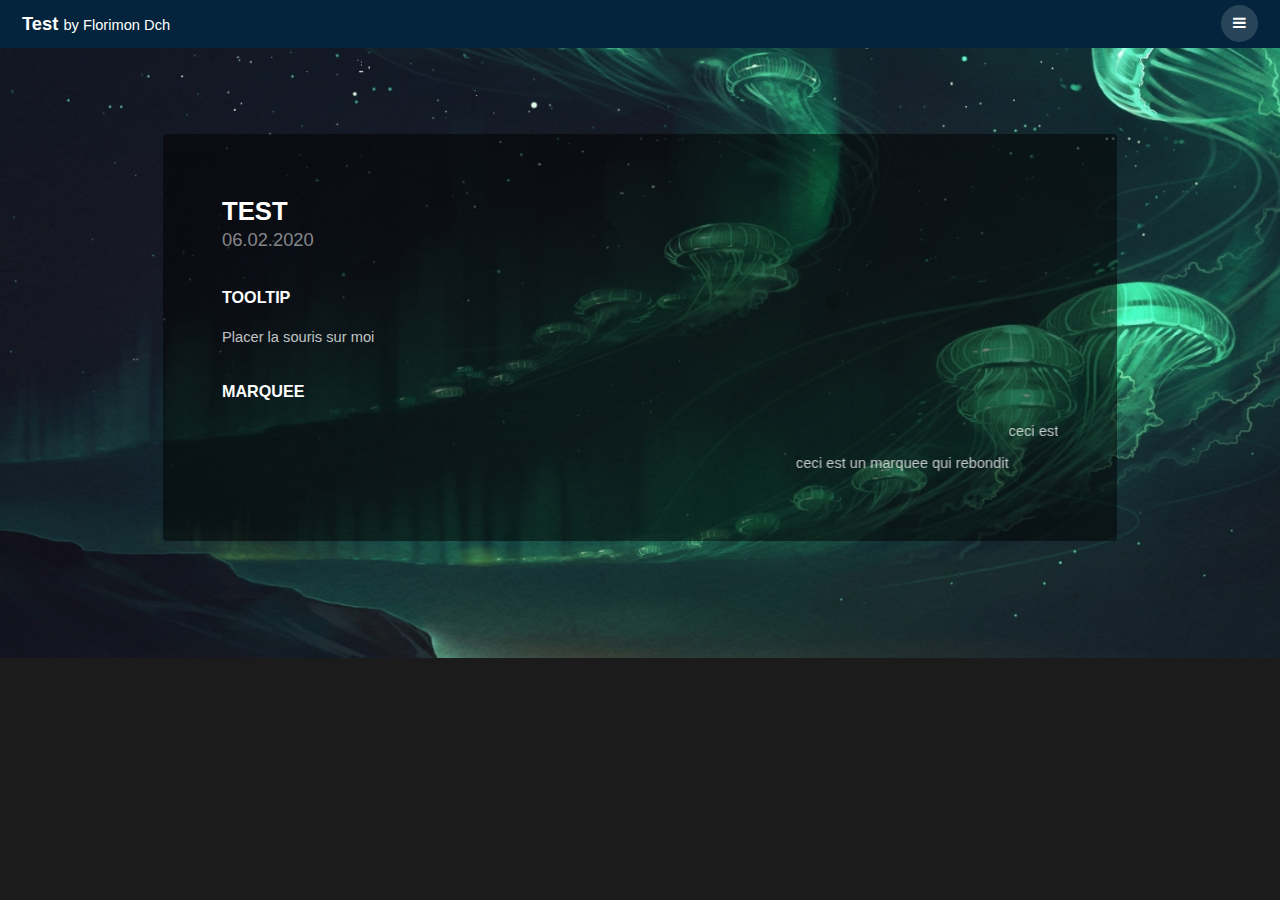
<file: test.html>
<!DOCTYPE HTML>
<html>

<head>
    <title>Test</title>
    <meta charset="utf-8" />
    <meta name="viewport" content="width=device-width, initial-scale=1" />
    <link rel="stylesheet" href="assets/css/main.css" />
    <link rel="icon" href="./images/favicon.png" />
</head>

<body class="subpage">

    <!-- Header -->
    <header id="header" class="alt">
        <div class="logo"><a href="index.html">Test <span>by Florimon Dch</span></a></div>
        <a href="#menu"><span>Menu</span></a>
    </header>

    <!-- Nav -->
    <nav id="menu">
        <ul class="links">
            <li><a href="index.html">Home</a></li>
            <li><a href="java.html">Java</a></li>
            <li><a href="db.html">Bases de données</a></li>
            <li><a href="web.html">Web</a></li>
            <li><a href="javaee.html">Java EE (api servlet et JSP)</a></li>
            <li><a href="service.html">Service Web avec Java SE</a></li>
            <li><a href="jpa.html">JPA Hibernate</a></li>
            <li><a href="outils.html">Outils</a></li>
            <li><a href="spring.html">Spring</a></li>
            <li><a href="angular.html">Angular</a></li>
        </ul>
    </nav>

    <!-- Content -->
    <!--
			Note: To show a background image, set the "data-bg" attribute below
			to the full filename of your image. This is used in each section to set
			the background image.
		-->
    <section id="post" class="wrapper bg-img" data-bg="land9.jpg">
        <div class="inner">
            <article class="box">
                <header>
                    <h2>Test</h2>
                    <p>06.02.2020</p>
                </header>
                <div class="content">
                    <p>

                        <h4>Tooltip</h4>

                        <span title="Ceci est un tooltip">Placer la souris sur moi</span>


                    </p>

                    <p>
                        <h4>Marquee</h4>

                        <marquee>ceci est un marquee</marquee>

                        <marquee behavior="alternate">ceci est un marquee qui rebondit</marquee>





                    </p>




                </div>

            </article>
        </div>
    </section>



    <!-- Scripts -->
    <script src="assets/js/jquery.min.js"></script>
    <script src="assets/js/jquery.scrolly.min.js"></script>
    <script src="assets/js/jquery.scrollex.min.js"></script>
    <script src="assets/js/skel.min.js"></script>
    <script src="assets/js/util.js"></script>
    <script src="assets/js/main.js"></script>

</body>

</html>
</file>
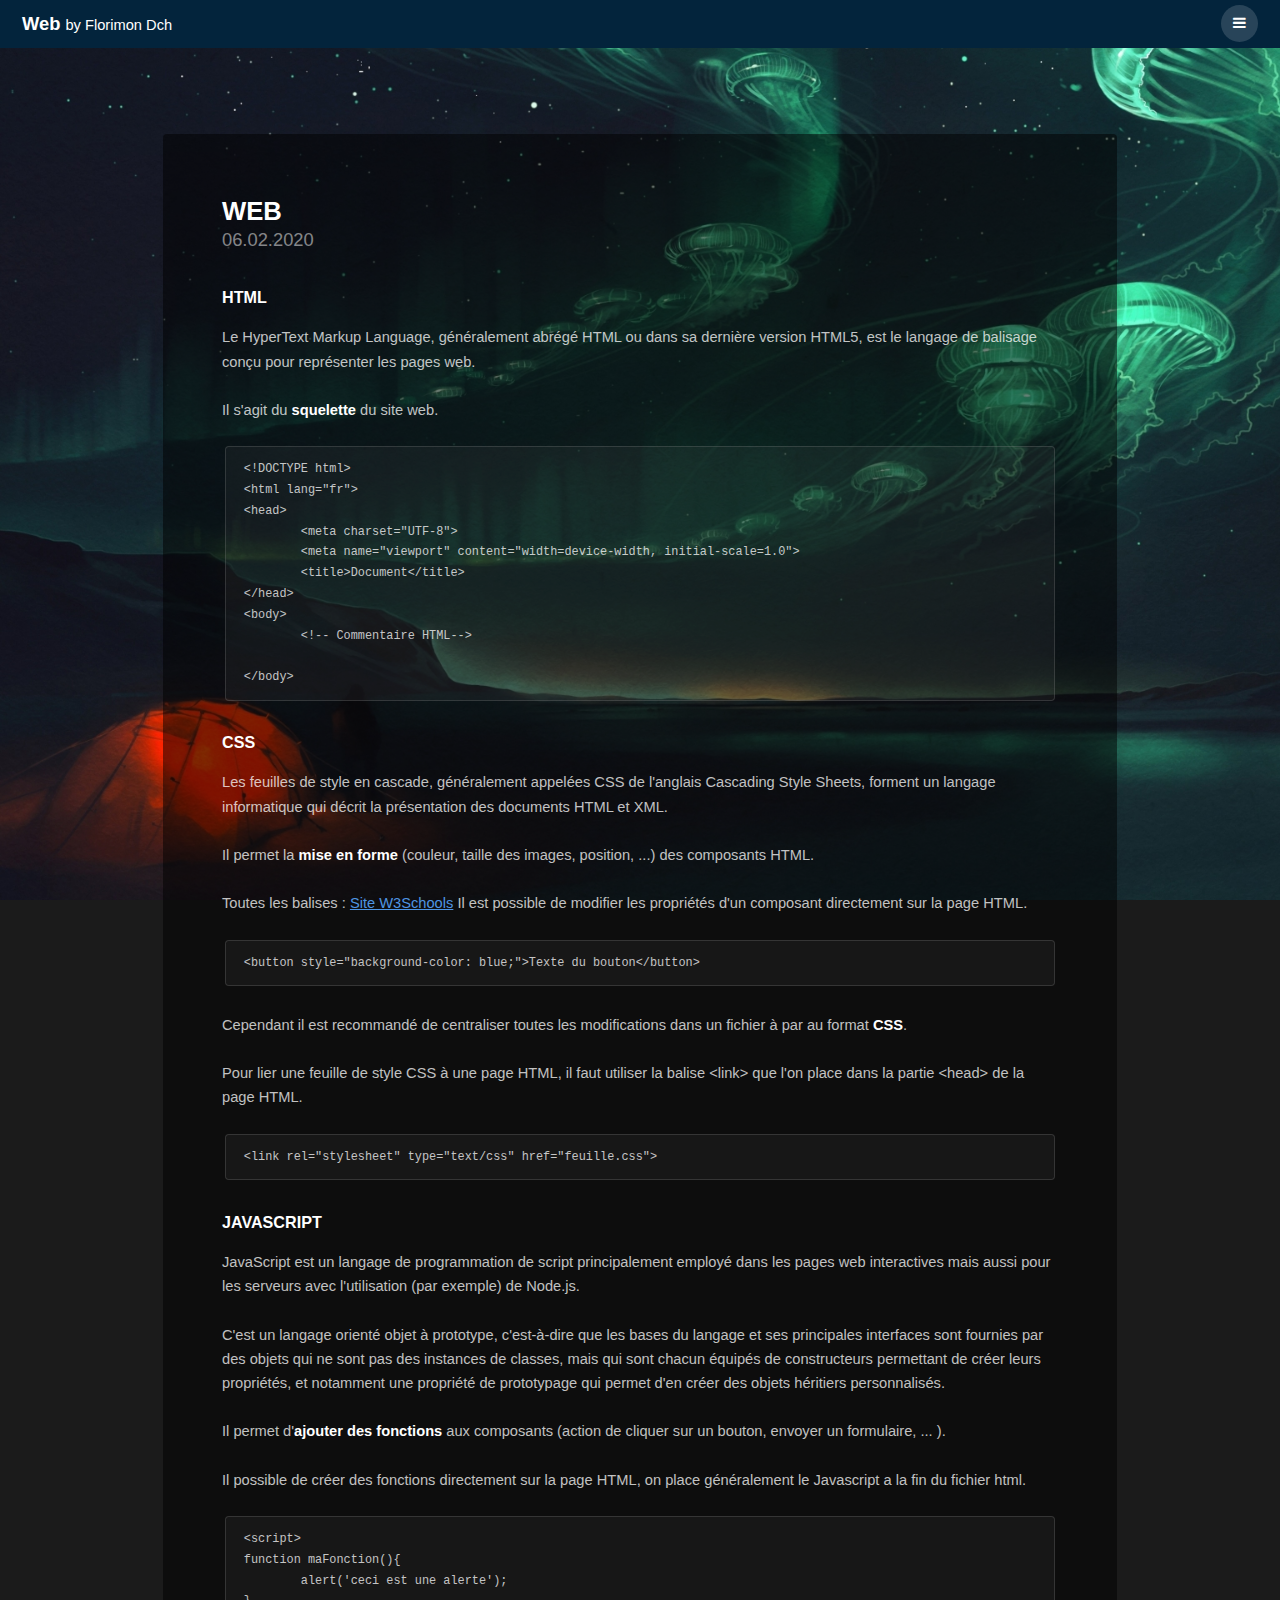
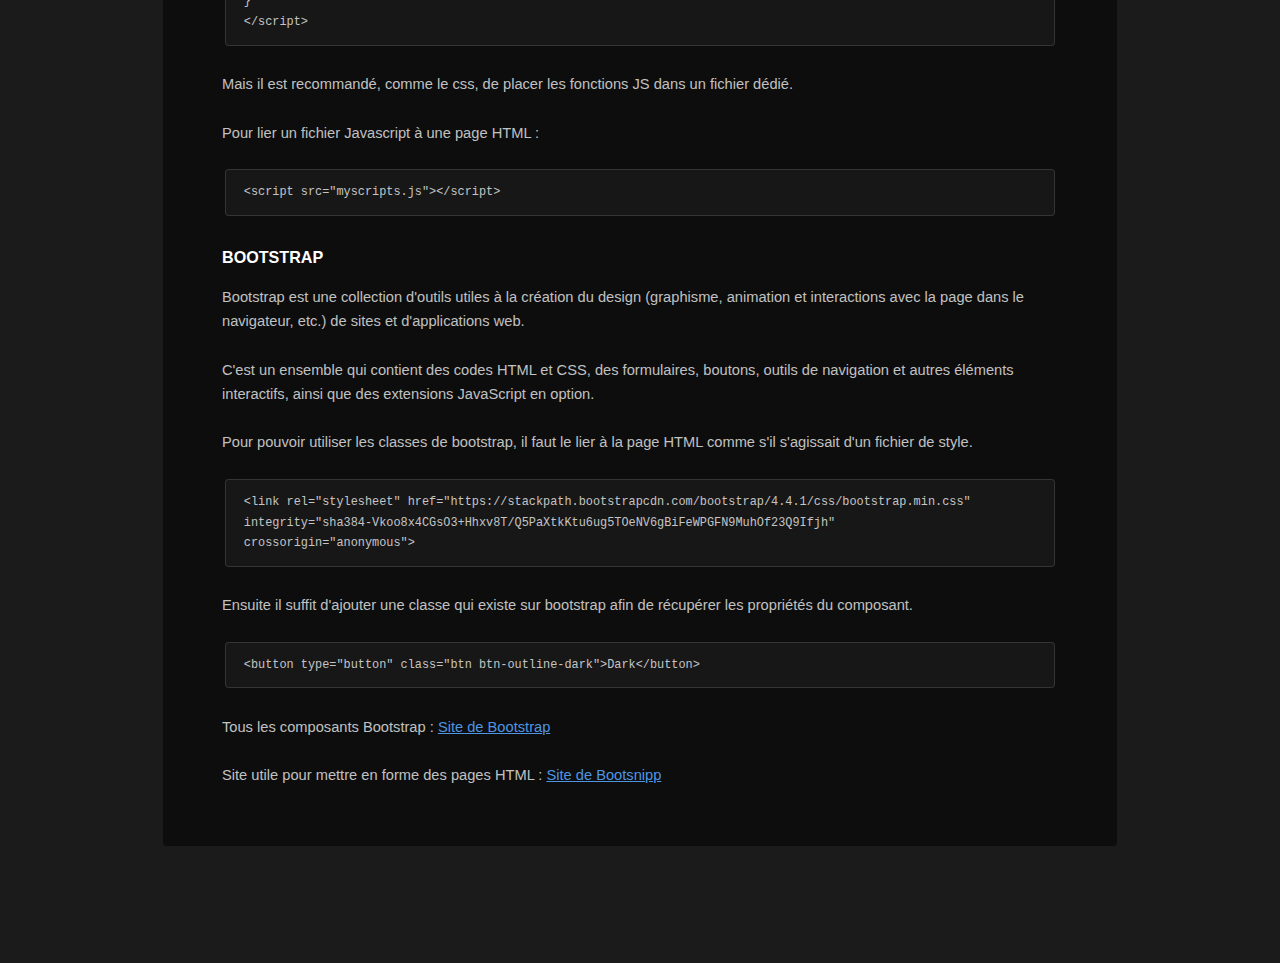
<file: web.html>
<!DOCTYPE HTML>
<html>

<head>
    <title>Web</title>
    <meta charset="utf-8" />
    <meta name="viewport" content="width=device-width, initial-scale=1" />
    <link rel="stylesheet" href="assets/css/main.css" />
    <link rel="icon" href="./images/favicon.png" />
</head>

<body class="subpage">

    <!-- Header -->
    <header id="header" class="alt">
        <div class="logo"><a href="index.html">Web <span>by Florimon Dch</span></a></div>
        <a href="#menu"><span>Menu</span></a>
    </header>

    <!-- Nav -->
    <nav id="menu">
        <ul class="links">
            <li><a href="index.html">Home</a></li>
            <li><a href="java.html">Java</a></li>
            <li><a href="db.html">Bases de données</a></li>
            <li><a href="web.html">Web</a></li>
            <li><a href="javaee.html">Java EE (api servlet et JSP)</a></li>
            <li><a href="service.html">Service Web avec Java SE</a></li>
            <li><a href="jpa.html">JPA Hibernate</a></li>
            <li><a href="outils.html">Outils</a></li>
            <li><a href="spring.html">Spring</a></li>
            <li><a href="angular.html">Angular</a></li>
            <li><a href="solidity.html">Solidity</a></li>

        </ul>
    </nav>
    <section id="post" class="wrapper bg-img" data-bg="land9.jpg">
        <div class="inner">
            <article class="box">
                <header>
                    <h2>WEB</h2>
                    <p>06.02.2020</p>
                </header>
                <div class="content">
                    <p>
                        <h4>HTML</h4>

                        Le HyperText Markup Language, généralement abrégé HTML ou dans sa dernière version HTML5, est le langage de balisage conçu pour représenter les pages web.<br><br> Il s'agit du <b>squelette</b> du site web.
                        <br><br>

                        <pre><code>&lt;!DOCTYPE html>
&lt;html lang="fr">
&lt;head>
	&lt;meta charset="UTF-8">
	&lt;meta name="viewport" content="width=device-width, initial-scale=1.0">
	&lt;title>Document&lt;/title>
&lt;/head>
&lt;body>
	&lt;!-- Commentaire HTML-->	
				
&lt;/body>
</html></code></pre>
                    </p>

                    <p>
                        <h4>CSS</h4>
                        Les feuilles de style en cascade, généralement appelées CSS de l'anglais Cascading Style Sheets, forment un langage informatique qui décrit la présentation des documents HTML et XML.
                        <br><br>Il permet la <b>mise en forme</b> (couleur, taille des images, position, ...) des composants HTML.

                        <br><br> Toutes les balises : <a href="https://www.w3schools.com/css/default.asp" target="_blank">Site
						W3Schools</a> Il est possible de modifier les propriétés d'un composant directement sur la page HTML.
                        <br><br>
                        <pre><code>&lt;button style="background-color: blue;">Texte du bouton&lt;/button></code></pre> Cependant il est recommandé de centraliser toutes les modifications dans un fichier à par au format
                        <b>CSS</b>.

                        <br><br> Pour lier une feuille de style CSS à une page HTML, il faut utiliser la balise &lt;link> que l'on place dans la partie &lt;head> de la page HTML.
                        <br><br>

                        <pre><code>&lt;link rel="stylesheet" type="text/css" href="feuille.css"></code></pre>



                    </p>
                    <p>
                        <h4>JavaScript</h4>

                        JavaScript est un langage de programmation de script principalement employé dans les pages web interactives mais aussi pour les serveurs avec l'utilisation (par exemple) de Node.js. <br><br> C'est un langage orienté objet à prototype,
                        c'est-à-dire que les bases du langage et ses principales interfaces sont fournies par des objets qui ne sont pas des instances de classes, mais qui sont chacun équipés de constructeurs permettant de créer leurs propriétés, et notamment
                        une propriété de prototypage qui permet d'en créer des objets héritiers personnalisés.
                        <br><br> Il permet d'<b>ajouter des fonctions</b> aux composants (action de cliquer sur un bouton, envoyer un formulaire, ... ).

                        <br><br> Il possible de créer des fonctions directement sur la page HTML, on place généralement le Javascript a la fin du fichier html.
                        <br><br>
                        <pre><code>&lt;script>
function maFonction(){
	alert('ceci est une alerte');
}	
&lt;/script></code></pre> Mais il est recommandé, comme le css, de placer les fonctions JS dans un fichier dédié.
                        <br><br> Pour lier un fichier Javascript à une page HTML :
                        <br><br>
                        <pre><code>&lt;script src="myscripts.js">&lt;/script> </code></pre>

                    </p>



                    <p>
                        <h4>Bootstrap</h4>
                        Bootstrap est une collection d'outils utiles à la création du design (graphisme, animation et interactions avec la page dans le navigateur, etc.) de sites et d'applications web.<br><br> C'est un ensemble qui contient des codes
                        HTML et CSS, des formulaires, boutons, outils de navigation et autres éléments interactifs, ainsi que des extensions JavaScript en option.
                        <br>
                        <br> Pour pouvoir utiliser les classes de bootstrap, il faut le lier à la page HTML comme s'il s'agissait d'un fichier de style.

                        <br><br>
                        <pre><code>&lt;link rel="stylesheet" href="https://stackpath.bootstrapcdn.com/bootstrap/4.4.1/css/bootstrap.min.css" 
integrity="sha384-Vkoo8x4CGsO3+Hhxv8T/Q5PaXtkKtu6ug5TOeNV6gBiFeWPGFN9MuhOf23Q9Ifjh" 
crossorigin="anonymous"></code></pre> Ensuite il suffit d'ajouter une classe qui existe sur bootstrap afin de récupérer les propriétés du composant.
                        <br><br>
                        <pre><code>&lt;button type="button" class="btn btn-outline-dark">Dark&lt;/button></code></pre> Tous les composants Bootstrap : </Table><a href="https://getbootstrap.com/docs/4.4/components/alerts/" target="_blank">Site de
						Bootstrap</a>
                        <br>
                        <br> Site utile pour mettre en forme des pages HTML : <a href="https://bootsnipp.com/" target="_blank">Site de Bootsnipp</a>
                    </p>

                </div>

            </article>
        </div>
    </section>



    <!-- Scripts -->
    <script src="assets/js/jquery.min.js"></script>
    <script src="assets/js/jquery.scrolly.min.js"></script>
    <script src="assets/js/jquery.scrollex.min.js"></script>
    <script src="assets/js/skel.min.js"></script>
    <script src="assets/js/util.js"></script>
    <script src="assets/js/main.js"></script>

</body>

</html>
</file>
<file: assets/css/main.css>
@charset "UTF-8";
@import url(font-awesome.min.css);

/* Reset */

	html, body, div, span, applet, object, iframe, h1, h2, h3, h4, h5, h6, p, blockquote, pre, a, abbr, acronym, address, big, cite, code, del, dfn, em, img, ins, kbd, q, s, samp, small, strike, strong, sub, sup, tt, var, b, u, i, center, dl, dt, dd, ol, ul, li, fieldset, form, label, legend, table, caption, tbody, tfoot, thead, tr, th, td, article, aside, canvas, details, embed, figure, figcaption, footer, header, hgroup, menu, nav, output, ruby, section, summary, time, mark, audio, video {
		margin: 0;
		padding: 0;
		border: 0;
		font-size: 100%;
		font: inherit;
		vertical-align: baseline;
	}

	@font-face {
		font-family: "Lobster-Regular";
		src: url('../fonts/Lobster-Regular.ttf');
	}

	article, aside, details, figcaption, figure, footer, header, hgroup, menu, nav, section {
		display: block;
	}

	body {
		line-height: 1;
	}

	ol, ul {
		list-style: none;
	}

	blockquote, q {
		quotes: none;
	}

	blockquote:before, blockquote:after, q:before, q:after {
		content: '';
		content: none;
	}

	table {
		border-collapse: collapse;
		border-spacing: 0;
	}

	body {
		-webkit-text-size-adjust: none;
	}

/* Box Model */

	*, *:before, *:after {
		-moz-box-sizing: border-box;
		-webkit-box-sizing: border-box;
		box-sizing: border-box;
	}

/* Containers */

	.container {
		margin-left: auto;
		margin-right: auto;
	}

	.container.\31 25\25 {
		width: 100%;
		max-width: 100em;
		min-width: 80em;
	}

	.container.\37 5\25 {
		width: 60em;
	}

	.container.\35 0\25 {
		width: 40em;
	}

	.container.\32 5\25 {
		width: 20em;
	}

	.container {
		width: 80em;
	}

	@media screen and (max-width: 1680px) {

		.container.\31 25\25 {
			width: 100%;
			max-width: 100em;
			min-width: 80em;
		}

		.container.\37 5\25 {
			width: 60em;
		}

		.container.\35 0\25 {
			width: 40em;
		}

		.container.\32 5\25 {
			width: 20em;
		}

		.container {
			width: 80em;
		}

	}

	@media screen and (max-width: 1280px) {

		.container.\31 25\25 {
			width: 100%;
			max-width: 81.25em;
			min-width: 65em;
		}

		.container.\37 5\25 {
			width: 48.75em;
		}

		.container.\35 0\25 {
			width: 32.5em;
		}

		.container.\32 5\25 {
			width: 16.25em;
		}

		.container {
			width: 65em;
		}

	}

	@media screen and (max-width: 980px) {

		.container.\31 25\25 {
			width: 100%;
			max-width: 112.5%;
			min-width: 90%;
		}

		.container.\37 5\25 {
			width: 67.5%;
		}

		.container.\35 0\25 {
			width: 45%;
		}

		.container.\32 5\25 {
			width: 22.5%;
		}

		.container {
			width: 90%;
		}

	}

	@media screen and (max-width: 736px) {

		.container.\31 25\25 {
			width: 100%;
			max-width: 112.5%;
			min-width: 90%;
		}

		.container.\37 5\25 {
			width: 67.5%;
		}

		.container.\35 0\25 {
			width: 45%;
		}

		.container.\32 5\25 {
			width: 22.5%;
		}

		.container {
			width: 90% !important;
		}

	}

	@media screen and (max-width: 480px) {

		.container.\31 25\25 {
			width: 100%;
			max-width: 112.5%;
			min-width: 90%;
		}

		.container.\37 5\25 {
			width: 67.5%;
		}

		.container.\35 0\25 {
			width: 45%;
		}

		.container.\32 5\25 {
			width: 22.5%;
		}

		.container {
			width: 90% !important;
		}

	}

/* Grid */

	.row {
		border-bottom: solid 1px transparent;
		-moz-box-sizing: border-box;
		-webkit-box-sizing: border-box;
		box-sizing: border-box;
	}

	.row > * {
		float: left;
		-moz-box-sizing: border-box;
		-webkit-box-sizing: border-box;
		box-sizing: border-box;
	}

	.row:after, .row:before {
		content: '';
		display: block;
		clear: both;
		height: 0;
	}

	.row.uniform > * > :first-child {
		margin-top: 0;
	}

	.row.uniform > * > :last-child {
		margin-bottom: 0;
	}

	.row.\30 \25 > * {
		padding: 0 0 0 0em;
	}

	.row.\30 \25 {
		margin: 0 0 -1px 0em;
	}

	.row.uniform.\30 \25 > * {
		padding: 0em 0 0 0em;
	}

	.row.uniform.\30 \25 {
		margin: 0em 0 -1px 0em;
	}

	.row > * {
		padding: 0 0 0 2em;
	}

	.row {
		margin: 0 0 -1px -2em;
	}

	.row.uniform > * {
		padding: 2em 0 0 2em;
	}

	.row.uniform {
		margin: -2em 0 -1px -2em;
	}

	.row.\32 00\25 > * {
		padding: 0 0 0 4em;
	}

	.row.\32 00\25 {
		margin: 0 0 -1px -4em;
	}

	.row.uniform.\32 00\25 > * {
		padding: 4em 0 0 4em;
	}

	.row.uniform.\32 00\25 {
		margin: -4em 0 -1px -4em;
	}

	.row.\31 50\25 > * {
		padding: 0 0 0 3em;
	}

	.row.\31 50\25 {
		margin: 0 0 -1px -3em;
	}

	.row.uniform.\31 50\25 > * {
		padding: 3em 0 0 3em;
	}

	.row.uniform.\31 50\25 {
		margin: -3em 0 -1px -3em;
	}

	.row.\35 0\25 > * {
		padding: 0 0 0 1em;
	}

	.row.\35 0\25 {
		margin: 0 0 -1px -1em;
	}

	.row.uniform.\35 0\25 > * {
		padding: 1em 0 0 1em;
	}

	.row.uniform.\35 0\25 {
		margin: -1em 0 -1px -1em;
	}

	.row.\32 5\25 > * {
		padding: 0 0 0 0.5em;
	}

	.row.\32 5\25 {
		margin: 0 0 -1px -0.5em;
	}

	.row.uniform.\32 5\25 > * {
		padding: 0.5em 0 0 0.5em;
	}

	.row.uniform.\32 5\25 {
		margin: -0.5em 0 -1px -0.5em;
	}

	.\31 2u, .\31 2u\24 {
		width: 100%;
		clear: none;
		margin-left: 0;
	}

	.\31 1u, .\31 1u\24 {
		width: 91.6666666667%;
		clear: none;
		margin-left: 0;
	}

	.\31 0u, .\31 0u\24 {
		width: 83.3333333333%;
		clear: none;
		margin-left: 0;
	}

	.\39 u, .\39 u\24 {
		width: 75%;
		clear: none;
		margin-left: 0;
	}

	.\38 u, .\38 u\24 {
		width: 66.6666666667%;
		clear: none;
		margin-left: 0;
	}

	.\37 u, .\37 u\24 {
		width: 58.3333333333%;
		clear: none;
		margin-left: 0;
	}

	.\36 u, .\36 u\24 {
		width: 50%;
		clear: none;
		margin-left: 0;
	}

	.\35 u, .\35 u\24 {
		width: 41.6666666667%;
		clear: none;
		margin-left: 0;
	}

	.\34 u, .\34 u\24 {
		width: 33.3333333333%;
		clear: none;
		margin-left: 0;
	}

	.\33 u, .\33 u\24 {
		width: 25%;
		clear: none;
		margin-left: 0;
	}

	.\32 u, .\32 u\24 {
		width: 16.6666666667%;
		clear: none;
		margin-left: 0;
	}

	.\31 u, .\31 u\24 {
		width: 8.3333333333%;
		clear: none;
		margin-left: 0;
	}

	.\31 2u\24 + *,
	.\31 1u\24 + *,
	.\31 0u\24 + *,
	.\39 u\24 + *,
	.\38 u\24 + *,
	.\37 u\24 + *,
	.\36 u\24 + *,
	.\35 u\24 + *,
	.\34 u\24 + *,
	.\33 u\24 + *,
	.\32 u\24 + *,
	.\31 u\24 + * {
		clear: left;
	}

	.\-11u {
		margin-left: 91.66667%;
	}

	.\-10u {
		margin-left: 83.33333%;
	}

	.\-9u {
		margin-left: 75%;
	}

	.\-8u {
		margin-left: 66.66667%;
	}

	.\-7u {
		margin-left: 58.33333%;
	}

	.\-6u {
		margin-left: 50%;
	}

	.\-5u {
		margin-left: 41.66667%;
	}

	.\-4u {
		margin-left: 33.33333%;
	}

	.\-3u {
		margin-left: 25%;
	}

	.\-2u {
		margin-left: 16.66667%;
	}

	.\-1u {
		margin-left: 8.33333%;
	}

	@media screen and (max-width: 1680px) {

		.row > * {
			padding: 0 0 0 2em;
		}

		.row {
			margin: 0 0 -1px -2em;
		}

		.row.uniform > * {
			padding: 2em 0 0 2em;
		}

		.row.uniform {
			margin: -2em 0 -1px -2em;
		}

		.row.\32 00\25 > * {
			padding: 0 0 0 4em;
		}

		.row.\32 00\25 {
			margin: 0 0 -1px -4em;
		}

		.row.uniform.\32 00\25 > * {
			padding: 4em 0 0 4em;
		}

		.row.uniform.\32 00\25 {
			margin: -4em 0 -1px -4em;
		}

		.row.\31 50\25 > * {
			padding: 0 0 0 3em;
		}

		.row.\31 50\25 {
			margin: 0 0 -1px -3em;
		}

		.row.uniform.\31 50\25 > * {
			padding: 3em 0 0 3em;
		}

		.row.uniform.\31 50\25 {
			margin: -3em 0 -1px -3em;
		}

		.row.\35 0\25 > * {
			padding: 0 0 0 1em;
		}

		.row.\35 0\25 {
			margin: 0 0 -1px -1em;
		}

		.row.uniform.\35 0\25 > * {
			padding: 1em 0 0 1em;
		}

		.row.uniform.\35 0\25 {
			margin: -1em 0 -1px -1em;
		}

		.row.\32 5\25 > * {
			padding: 0 0 0 0.5em;
		}

		.row.\32 5\25 {
			margin: 0 0 -1px -0.5em;
		}

		.row.uniform.\32 5\25 > * {
			padding: 0.5em 0 0 0.5em;
		}

		.row.uniform.\32 5\25 {
			margin: -0.5em 0 -1px -0.5em;
		}

		.\31 2u\28xlarge\29, .\31 2u\24\28xlarge\29 {
			width: 100%;
			clear: none;
			margin-left: 0;
		}

		.\31 1u\28xlarge\29, .\31 1u\24\28xlarge\29 {
			width: 91.6666666667%;
			clear: none;
			margin-left: 0;
		}

		.\31 0u\28xlarge\29, .\31 0u\24\28xlarge\29 {
			width: 83.3333333333%;
			clear: none;
			margin-left: 0;
		}

		.\39 u\28xlarge\29, .\39 u\24\28xlarge\29 {
			width: 75%;
			clear: none;
			margin-left: 0;
		}

		.\38 u\28xlarge\29, .\38 u\24\28xlarge\29 {
			width: 66.6666666667%;
			clear: none;
			margin-left: 0;
		}

		.\37 u\28xlarge\29, .\37 u\24\28xlarge\29 {
			width: 58.3333333333%;
			clear: none;
			margin-left: 0;
		}

		.\36 u\28xlarge\29, .\36 u\24\28xlarge\29 {
			width: 50%;
			clear: none;
			margin-left: 0;
		}

		.\35 u\28xlarge\29, .\35 u\24\28xlarge\29 {
			width: 41.6666666667%;
			clear: none;
			margin-left: 0;
		}

		.\34 u\28xlarge\29, .\34 u\24\28xlarge\29 {
			width: 33.3333333333%;
			clear: none;
			margin-left: 0;
		}

		.\33 u\28xlarge\29, .\33 u\24\28xlarge\29 {
			width: 25%;
			clear: none;
			margin-left: 0;
		}

		.\32 u\28xlarge\29, .\32 u\24\28xlarge\29 {
			width: 16.6666666667%;
			clear: none;
			margin-left: 0;
		}

		.\31 u\28xlarge\29, .\31 u\24\28xlarge\29 {
			width: 8.3333333333%;
			clear: none;
			margin-left: 0;
		}

		.\31 2u\24\28xlarge\29 + *,
		.\31 1u\24\28xlarge\29 + *,
		.\31 0u\24\28xlarge\29 + *,
		.\39 u\24\28xlarge\29 + *,
		.\38 u\24\28xlarge\29 + *,
		.\37 u\24\28xlarge\29 + *,
		.\36 u\24\28xlarge\29 + *,
		.\35 u\24\28xlarge\29 + *,
		.\34 u\24\28xlarge\29 + *,
		.\33 u\24\28xlarge\29 + *,
		.\32 u\24\28xlarge\29 + *,
		.\31 u\24\28xlarge\29 + * {
			clear: left;
		}

		.\-11u\28xlarge\29 {
			margin-left: 91.66667%;
		}

		.\-10u\28xlarge\29 {
			margin-left: 83.33333%;
		}

		.\-9u\28xlarge\29 {
			margin-left: 75%;
		}

		.\-8u\28xlarge\29 {
			margin-left: 66.66667%;
		}

		.\-7u\28xlarge\29 {
			margin-left: 58.33333%;
		}

		.\-6u\28xlarge\29 {
			margin-left: 50%;
		}

		.\-5u\28xlarge\29 {
			margin-left: 41.66667%;
		}

		.\-4u\28xlarge\29 {
			margin-left: 33.33333%;
		}

		.\-3u\28xlarge\29 {
			margin-left: 25%;
		}

		.\-2u\28xlarge\29 {
			margin-left: 16.66667%;
		}

		.\-1u\28xlarge\29 {
			margin-left: 8.33333%;
		}

	}

	@media screen and (max-width: 1280px) {

		.row > * {
			padding: 0 0 0 1.5em;
		}

		.row {
			margin: 0 0 -1px -1.5em;
		}

		.row.uniform > * {
			padding: 1.5em 0 0 1.5em;
		}

		.row.uniform {
			margin: -1.5em 0 -1px -1.5em;
		}

		.row.\32 00\25 > * {
			padding: 0 0 0 3em;
		}

		.row.\32 00\25 {
			margin: 0 0 -1px -3em;
		}

		.row.uniform.\32 00\25 > * {
			padding: 3em 0 0 3em;
		}

		.row.uniform.\32 00\25 {
			margin: -3em 0 -1px -3em;
		}

		.row.\31 50\25 > * {
			padding: 0 0 0 2.25em;
		}

		.row.\31 50\25 {
			margin: 0 0 -1px -2.25em;
		}

		.row.uniform.\31 50\25 > * {
			padding: 2.25em 0 0 2.25em;
		}

		.row.uniform.\31 50\25 {
			margin: -2.25em 0 -1px -2.25em;
		}

		.row.\35 0\25 > * {
			padding: 0 0 0 0.75em;
		}

		.row.\35 0\25 {
			margin: 0 0 -1px -0.75em;
		}

		.row.uniform.\35 0\25 > * {
			padding: 0.75em 0 0 0.75em;
		}

		.row.uniform.\35 0\25 {
			margin: -0.75em 0 -1px -0.75em;
		}

		.row.\32 5\25 > * {
			padding: 0 0 0 0.375em;
		}

		.row.\32 5\25 {
			margin: 0 0 -1px -0.375em;
		}

		.row.uniform.\32 5\25 > * {
			padding: 0.375em 0 0 0.375em;
		}

		.row.uniform.\32 5\25 {
			margin: -0.375em 0 -1px -0.375em;
		}

		.\31 2u\28large\29, .\31 2u\24\28large\29 {
			width: 100%;
			clear: none;
			margin-left: 0;
		}

		.\31 1u\28large\29, .\31 1u\24\28large\29 {
			width: 91.6666666667%;
			clear: none;
			margin-left: 0;
		}

		.\31 0u\28large\29, .\31 0u\24\28large\29 {
			width: 83.3333333333%;
			clear: none;
			margin-left: 0;
		}

		.\39 u\28large\29, .\39 u\24\28large\29 {
			width: 75%;
			clear: none;
			margin-left: 0;
		}

		.\38 u\28large\29, .\38 u\24\28large\29 {
			width: 66.6666666667%;
			clear: none;
			margin-left: 0;
		}

		.\37 u\28large\29, .\37 u\24\28large\29 {
			width: 58.3333333333%;
			clear: none;
			margin-left: 0;
		}

		.\36 u\28large\29, .\36 u\24\28large\29 {
			width: 50%;
			clear: none;
			margin-left: 0;
		}

		.\35 u\28large\29, .\35 u\24\28large\29 {
			width: 41.6666666667%;
			clear: none;
			margin-left: 0;
		}

		.\34 u\28large\29, .\34 u\24\28large\29 {
			width: 33.3333333333%;
			clear: none;
			margin-left: 0;
		}

		.\33 u\28large\29, .\33 u\24\28large\29 {
			width: 25%;
			clear: none;
			margin-left: 0;
		}

		.\32 u\28large\29, .\32 u\24\28large\29 {
			width: 16.6666666667%;
			clear: none;
			margin-left: 0;
		}

		.\31 u\28large\29, .\31 u\24\28large\29 {
			width: 8.3333333333%;
			clear: none;
			margin-left: 0;
		}

		.\31 2u\24\28large\29 + *,
		.\31 1u\24\28large\29 + *,
		.\31 0u\24\28large\29 + *,
		.\39 u\24\28large\29 + *,
		.\38 u\24\28large\29 + *,
		.\37 u\24\28large\29 + *,
		.\36 u\24\28large\29 + *,
		.\35 u\24\28large\29 + *,
		.\34 u\24\28large\29 + *,
		.\33 u\24\28large\29 + *,
		.\32 u\24\28large\29 + *,
		.\31 u\24\28large\29 + * {
			clear: left;
		}

		.\-11u\28large\29 {
			margin-left: 91.66667%;
		}

		.\-10u\28large\29 {
			margin-left: 83.33333%;
		}

		.\-9u\28large\29 {
			margin-left: 75%;
		}

		.\-8u\28large\29 {
			margin-left: 66.66667%;
		}

		.\-7u\28large\29 {
			margin-left: 58.33333%;
		}

		.\-6u\28large\29 {
			margin-left: 50%;
		}

		.\-5u\28large\29 {
			margin-left: 41.66667%;
		}

		.\-4u\28large\29 {
			margin-left: 33.33333%;
		}

		.\-3u\28large\29 {
			margin-left: 25%;
		}

		.\-2u\28large\29 {
			margin-left: 16.66667%;
		}

		.\-1u\28large\29 {
			margin-left: 8.33333%;
		}

	}

	@media screen and (max-width: 980px) {

		.row > * {
			padding: 0 0 0 1.5em;
		}

		.row {
			margin: 0 0 -1px -1.5em;
		}

		.row.uniform > * {
			padding: 1.5em 0 0 1.5em;
		}

		.row.uniform {
			margin: -1.5em 0 -1px -1.5em;
		}

		.row.\32 00\25 > * {
			padding: 0 0 0 3em;
		}

		.row.\32 00\25 {
			margin: 0 0 -1px -3em;
		}

		.row.uniform.\32 00\25 > * {
			padding: 3em 0 0 3em;
		}

		.row.uniform.\32 00\25 {
			margin: -3em 0 -1px -3em;
		}

		.row.\31 50\25 > * {
			padding: 0 0 0 2.25em;
		}

		.row.\31 50\25 {
			margin: 0 0 -1px -2.25em;
		}

		.row.uniform.\31 50\25 > * {
			padding: 2.25em 0 0 2.25em;
		}

		.row.uniform.\31 50\25 {
			margin: -2.25em 0 -1px -2.25em;
		}

		.row.\35 0\25 > * {
			padding: 0 0 0 0.75em;
		}

		.row.\35 0\25 {
			margin: 0 0 -1px -0.75em;
		}

		.row.uniform.\35 0\25 > * {
			padding: 0.75em 0 0 0.75em;
		}

		.row.uniform.\35 0\25 {
			margin: -0.75em 0 -1px -0.75em;
		}

		.row.\32 5\25 > * {
			padding: 0 0 0 0.375em;
		}

		.row.\32 5\25 {
			margin: 0 0 -1px -0.375em;
		}

		.row.uniform.\32 5\25 > * {
			padding: 0.375em 0 0 0.375em;
		}

		.row.uniform.\32 5\25 {
			margin: -0.375em 0 -1px -0.375em;
		}

		.\31 2u\28medium\29, .\31 2u\24\28medium\29 {
			width: 100%;
			clear: none;
			margin-left: 0;
		}

		.\31 1u\28medium\29, .\31 1u\24\28medium\29 {
			width: 91.6666666667%;
			clear: none;
			margin-left: 0;
		}

		.\31 0u\28medium\29, .\31 0u\24\28medium\29 {
			width: 83.3333333333%;
			clear: none;
			margin-left: 0;
		}

		.\39 u\28medium\29, .\39 u\24\28medium\29 {
			width: 75%;
			clear: none;
			margin-left: 0;
		}

		.\38 u\28medium\29, .\38 u\24\28medium\29 {
			width: 66.6666666667%;
			clear: none;
			margin-left: 0;
		}

		.\37 u\28medium\29, .\37 u\24\28medium\29 {
			width: 58.3333333333%;
			clear: none;
			margin-left: 0;
		}

		.\36 u\28medium\29, .\36 u\24\28medium\29 {
			width: 50%;
			clear: none;
			margin-left: 0;
		}

		.\35 u\28medium\29, .\35 u\24\28medium\29 {
			width: 41.6666666667%;
			clear: none;
			margin-left: 0;
		}

		.\34 u\28medium\29, .\34 u\24\28medium\29 {
			width: 33.3333333333%;
			clear: none;
			margin-left: 0;
		}

		.\33 u\28medium\29, .\33 u\24\28medium\29 {
			width: 25%;
			clear: none;
			margin-left: 0;
		}

		.\32 u\28medium\29, .\32 u\24\28medium\29 {
			width: 16.6666666667%;
			clear: none;
			margin-left: 0;
		}

		.\31 u\28medium\29, .\31 u\24\28medium\29 {
			width: 8.3333333333%;
			clear: none;
			margin-left: 0;
		}

		.\31 2u\24\28medium\29 + *,
		.\31 1u\24\28medium\29 + *,
		.\31 0u\24\28medium\29 + *,
		.\39 u\24\28medium\29 + *,
		.\38 u\24\28medium\29 + *,
		.\37 u\24\28medium\29 + *,
		.\36 u\24\28medium\29 + *,
		.\35 u\24\28medium\29 + *,
		.\34 u\24\28medium\29 + *,
		.\33 u\24\28medium\29 + *,
		.\32 u\24\28medium\29 + *,
		.\31 u\24\28medium\29 + * {
			clear: left;
		}

		.\-11u\28medium\29 {
			margin-left: 91.66667%;
		}

		.\-10u\28medium\29 {
			margin-left: 83.33333%;
		}

		.\-9u\28medium\29 {
			margin-left: 75%;
		}

		.\-8u\28medium\29 {
			margin-left: 66.66667%;
		}

		.\-7u\28medium\29 {
			margin-left: 58.33333%;
		}

		.\-6u\28medium\29 {
			margin-left: 50%;
		}

		.\-5u\28medium\29 {
			margin-left: 41.66667%;
		}

		.\-4u\28medium\29 {
			margin-left: 33.33333%;
		}

		.\-3u\28medium\29 {
			margin-left: 25%;
		}

		.\-2u\28medium\29 {
			margin-left: 16.66667%;
		}

		.\-1u\28medium\29 {
			margin-left: 8.33333%;
		}

	}

	@media screen and (max-width: 736px) {

		.row > * {
			padding: 0 0 0 1.25em;
		}

		.row {
			margin: 0 0 -1px -1.25em;
		}

		.row.uniform > * {
			padding: 1.25em 0 0 1.25em;
		}

		.row.uniform {
			margin: -1.25em 0 -1px -1.25em;
		}

		.row.\32 00\25 > * {
			padding: 0 0 0 2.5em;
		}

		.row.\32 00\25 {
			margin: 0 0 -1px -2.5em;
		}

		.row.uniform.\32 00\25 > * {
			padding: 2.5em 0 0 2.5em;
		}

		.row.uniform.\32 00\25 {
			margin: -2.5em 0 -1px -2.5em;
		}

		.row.\31 50\25 > * {
			padding: 0 0 0 1.875em;
		}

		.row.\31 50\25 {
			margin: 0 0 -1px -1.875em;
		}

		.row.uniform.\31 50\25 > * {
			padding: 1.875em 0 0 1.875em;
		}

		.row.uniform.\31 50\25 {
			margin: -1.875em 0 -1px -1.875em;
		}

		.row.\35 0\25 > * {
			padding: 0 0 0 0.625em;
		}

		.row.\35 0\25 {
			margin: 0 0 -1px -0.625em;
		}

		.row.uniform.\35 0\25 > * {
			padding: 0.625em 0 0 0.625em;
		}

		.row.uniform.\35 0\25 {
			margin: -0.625em 0 -1px -0.625em;
		}

		.row.\32 5\25 > * {
			padding: 0 0 0 0.3125em;
		}

		.row.\32 5\25 {
			margin: 0 0 -1px -0.3125em;
		}

		.row.uniform.\32 5\25 > * {
			padding: 0.3125em 0 0 0.3125em;
		}

		.row.uniform.\32 5\25 {
			margin: -0.3125em 0 -1px -0.3125em;
		}

		.\31 2u\28small\29, .\31 2u\24\28small\29 {
			width: 100%;
			clear: none;
			margin-left: 0;
		}

		.\31 1u\28small\29, .\31 1u\24\28small\29 {
			width: 91.6666666667%;
			clear: none;
			margin-left: 0;
		}

		.\31 0u\28small\29, .\31 0u\24\28small\29 {
			width: 83.3333333333%;
			clear: none;
			margin-left: 0;
		}

		.\39 u\28small\29, .\39 u\24\28small\29 {
			width: 75%;
			clear: none;
			margin-left: 0;
		}

		.\38 u\28small\29, .\38 u\24\28small\29 {
			width: 66.6666666667%;
			clear: none;
			margin-left: 0;
		}

		.\37 u\28small\29, .\37 u\24\28small\29 {
			width: 58.3333333333%;
			clear: none;
			margin-left: 0;
		}

		.\36 u\28small\29, .\36 u\24\28small\29 {
			width: 50%;
			clear: none;
			margin-left: 0;
		}

		.\35 u\28small\29, .\35 u\24\28small\29 {
			width: 41.6666666667%;
			clear: none;
			margin-left: 0;
		}

		.\34 u\28small\29, .\34 u\24\28small\29 {
			width: 33.3333333333%;
			clear: none;
			margin-left: 0;
		}

		.\33 u\28small\29, .\33 u\24\28small\29 {
			width: 25%;
			clear: none;
			margin-left: 0;
		}

		.\32 u\28small\29, .\32 u\24\28small\29 {
			width: 16.6666666667%;
			clear: none;
			margin-left: 0;
		}

		.\31 u\28small\29, .\31 u\24\28small\29 {
			width: 8.3333333333%;
			clear: none;
			margin-left: 0;
		}

		.\31 2u\24\28small\29 + *,
		.\31 1u\24\28small\29 + *,
		.\31 0u\24\28small\29 + *,
		.\39 u\24\28small\29 + *,
		.\38 u\24\28small\29 + *,
		.\37 u\24\28small\29 + *,
		.\36 u\24\28small\29 + *,
		.\35 u\24\28small\29 + *,
		.\34 u\24\28small\29 + *,
		.\33 u\24\28small\29 + *,
		.\32 u\24\28small\29 + *,
		.\31 u\24\28small\29 + * {
			clear: left;
		}

		.\-11u\28small\29 {
			margin-left: 91.66667%;
		}

		.\-10u\28small\29 {
			margin-left: 83.33333%;
		}

		.\-9u\28small\29 {
			margin-left: 75%;
		}

		.\-8u\28small\29 {
			margin-left: 66.66667%;
		}

		.\-7u\28small\29 {
			margin-left: 58.33333%;
		}

		.\-6u\28small\29 {
			margin-left: 50%;
		}

		.\-5u\28small\29 {
			margin-left: 41.66667%;
		}

		.\-4u\28small\29 {
			margin-left: 33.33333%;
		}

		.\-3u\28small\29 {
			margin-left: 25%;
		}

		.\-2u\28small\29 {
			margin-left: 16.66667%;
		}

		.\-1u\28small\29 {
			margin-left: 8.33333%;
		}

	}

	@media screen and (max-width: 480px) {

		.row > * {
			padding: 0 0 0 1.25em;
		}

		.row {
			margin: 0 0 -1px -1.25em;
		}

		.row.uniform > * {
			padding: 1.25em 0 0 1.25em;
		}

		.row.uniform {
			margin: -1.25em 0 -1px -1.25em;
		}

		.row.\32 00\25 > * {
			padding: 0 0 0 2.5em;
		}

		.row.\32 00\25 {
			margin: 0 0 -1px -2.5em;
		}

		.row.uniform.\32 00\25 > * {
			padding: 2.5em 0 0 2.5em;
		}

		.row.uniform.\32 00\25 {
			margin: -2.5em 0 -1px -2.5em;
		}

		.row.\31 50\25 > * {
			padding: 0 0 0 1.875em;
		}

		.row.\31 50\25 {
			margin: 0 0 -1px -1.875em;
		}

		.row.uniform.\31 50\25 > * {
			padding: 1.875em 0 0 1.875em;
		}

		.row.uniform.\31 50\25 {
			margin: -1.875em 0 -1px -1.875em;
		}

		.row.\35 0\25 > * {
			padding: 0 0 0 0.625em;
		}

		.row.\35 0\25 {
			margin: 0 0 -1px -0.625em;
		}

		.row.uniform.\35 0\25 > * {
			padding: 0.625em 0 0 0.625em;
		}

		.row.uniform.\35 0\25 {
			margin: -0.625em 0 -1px -0.625em;
		}

		.row.\32 5\25 > * {
			padding: 0 0 0 0.3125em;
		}

		.row.\32 5\25 {
			margin: 0 0 -1px -0.3125em;
		}

		.row.uniform.\32 5\25 > * {
			padding: 0.3125em 0 0 0.3125em;
		}

		.row.uniform.\32 5\25 {
			margin: -0.3125em 0 -1px -0.3125em;
		}

		.\31 2u\28xsmall\29, .\31 2u\24\28xsmall\29 {
			width: 100%;
			clear: none;
			margin-left: 0;
		}

		.\31 1u\28xsmall\29, .\31 1u\24\28xsmall\29 {
			width: 91.6666666667%;
			clear: none;
			margin-left: 0;
		}

		.\31 0u\28xsmall\29, .\31 0u\24\28xsmall\29 {
			width: 83.3333333333%;
			clear: none;
			margin-left: 0;
		}

		.\39 u\28xsmall\29, .\39 u\24\28xsmall\29 {
			width: 75%;
			clear: none;
			margin-left: 0;
		}

		.\38 u\28xsmall\29, .\38 u\24\28xsmall\29 {
			width: 66.6666666667%;
			clear: none;
			margin-left: 0;
		}

		.\37 u\28xsmall\29, .\37 u\24\28xsmall\29 {
			width: 58.3333333333%;
			clear: none;
			margin-left: 0;
		}

		.\36 u\28xsmall\29, .\36 u\24\28xsmall\29 {
			width: 50%;
			clear: none;
			margin-left: 0;
		}

		.\35 u\28xsmall\29, .\35 u\24\28xsmall\29 {
			width: 41.6666666667%;
			clear: none;
			margin-left: 0;
		}

		.\34 u\28xsmall\29, .\34 u\24\28xsmall\29 {
			width: 33.3333333333%;
			clear: none;
			margin-left: 0;
		}

		.\33 u\28xsmall\29, .\33 u\24\28xsmall\29 {
			width: 25%;
			clear: none;
			margin-left: 0;
		}

		.\32 u\28xsmall\29, .\32 u\24\28xsmall\29 {
			width: 16.6666666667%;
			clear: none;
			margin-left: 0;
		}

		.\31 u\28xsmall\29, .\31 u\24\28xsmall\29 {
			width: 8.3333333333%;
			clear: none;
			margin-left: 0;
		}

		.\31 2u\24\28xsmall\29 + *,
		.\31 1u\24\28xsmall\29 + *,
		.\31 0u\24\28xsmall\29 + *,
		.\39 u\24\28xsmall\29 + *,
		.\38 u\24\28xsmall\29 + *,
		.\37 u\24\28xsmall\29 + *,
		.\36 u\24\28xsmall\29 + *,
		.\35 u\24\28xsmall\29 + *,
		.\34 u\24\28xsmall\29 + *,
		.\33 u\24\28xsmall\29 + *,
		.\32 u\24\28xsmall\29 + *,
		.\31 u\24\28xsmall\29 + * {
			clear: left;
		}

		.\-11u\28xsmall\29 {
			margin-left: 91.66667%;
		}

		.\-10u\28xsmall\29 {
			margin-left: 83.33333%;
		}

		.\-9u\28xsmall\29 {
			margin-left: 75%;
		}

		.\-8u\28xsmall\29 {
			margin-left: 66.66667%;
		}

		.\-7u\28xsmall\29 {
			margin-left: 58.33333%;
		}

		.\-6u\28xsmall\29 {
			margin-left: 50%;
		}

		.\-5u\28xsmall\29 {
			margin-left: 41.66667%;
		}

		.\-4u\28xsmall\29 {
			margin-left: 33.33333%;
		}

		.\-3u\28xsmall\29 {
			margin-left: 25%;
		}

		.\-2u\28xsmall\29 {
			margin-left: 16.66667%;
		}

		.\-1u\28xsmall\29 {
			margin-left: 8.33333%;
		}

	}

/* Basic */

	@-ms-viewport {
		width: device-width;
	}

	body {
		-ms-overflow-style: scrollbar;
	}

	@media screen and (max-width: 480px) {

		html, body {
			min-width: 320px;
		}

	}

	body {
		background: #1b1b1b;
	}

		body.is-loading *, body.is-loading *:before, body.is-loading *:after {
			-moz-animation: none !important;
			-webkit-animation: none !important;
			-ms-animation: none !important;
			animation: none !important;
			-moz-transition: none !important;
			-webkit-transition: none !important;
			-ms-transition: none !important;
			transition: none !important;
		}

	.inner {
		width: 60em;
	}

	@media screen and (max-width: 1280px) {

		.inner {
			width: 65em;
		}

	}

	@media screen and (max-width: 980px) {

		.inner {
			width: 80%;
		}

	}

	@media screen and (max-width: 736px) {

		.inner {
			width: 90%;
		}

	}

/* Type */

	body {
		background-color: #1b1b1b;
		color: rgba(255, 255, 255, 0.75);
	}

	body, input, select, textarea {
		font-family: "Open Sans", Arial, Helvetica, sans-serif;
		font-size: 13pt;
		font-weight: 300;
		line-height: 1.65;
	}

		@media screen and (max-width: 1680px) {

			body, input, select, textarea {
				font-size: 11pt;
			}

		}

		@media screen and (max-width: 1280px) {

			body, input, select, textarea {
				font-size: 11pt;
			}

		}

		@media screen and (max-width: 980px) {

			body, input, select, textarea {
				font-size: 12pt;
			}

		}

		@media screen and (max-width: 736px) {

			body, input, select, textarea {
				font-size: 12pt;
			}

		}

		@media screen and (max-width: 480px) {

			body, input, select, textarea {
				font-size: 12pt;
			}

		}

	a {
		text-decoration: underline;
	}

		a:hover {
			text-decoration: none;
		}

	strong, b {
		font-weight: 600;
	}

	em, i {
		font-style: italic;
	}

	p {
		margin: 0 0 2em 0;
	}

	h1, h2, h3, h4, h5, h6 {
		font-weight: 600;
		line-height: 1.5;
		margin: 0 0 1em 0;
		text-transform: uppercase;
	}

		h1 a, h2 a, h3 a, h4 a, h5 a, h6 a {
			color: inherit;
			text-decoration: none;
		}

	h2 {
		font-size: 1.75em;
	}

	h3 {
		font-size: 1.35em;
	}

	h4 {
		font-size: 1.1em;
	}

	h5 {
		font-size: 0.9em;
	}

	h6 {
		font-size: 0.7em;
	}

	sub {
		font-size: 0.8em;
		position: relative;
		top: 0.5em;
	}

	sup {
		font-size: 0.8em;
		position: relative;
		top: -0.5em;
	}

	blockquote {
		border-left: solid 4px;
		font-style: italic;
		margin: 0 0 2em 0;
		padding: 0.5em 0 0.5em 2em;
	}

	code {
		border-radius: 4px;
		border: solid 1px;
		font-family: "Courier New", monospace;
		font-size: 0.9em;
		margin: 0 0.25em;
		padding: 0.25em 0.65em;
	}

	pre {
		-webkit-overflow-scrolling: touch;
		font-family: "Courier New", monospace;
		font-size: 0.9em;
		margin: 0 0 2em 0;
	}

		pre code {
			display: block;
			line-height: 1.75;
			padding: 1em 1.5em;
			overflow-x: auto;
		}

	hr {
		border: 0;
		border-bottom: solid 1px;
		margin: 2em 0;
	}

		hr.major {
			margin: 3em 0;
		}

	.align-left {
		text-align: left;
	}

	.align-center {
		text-align: center;
	}

	.align-right {
		text-align: right;
	}

	input, select, textarea {
		color: #fff;
	}

	a {
		color: #4f95e3;
	}

	strong, b {
		color: #fff;
	}

	h1, h2, h3, h4, h5, h6 {
		color: #fff;
	}

	blockquote {
		border-left-color: rgba(144, 144, 144, 0.25);
	}

	code {
		background: rgba(144, 144, 144, 0.075);
		border-color: rgba(144, 144, 144, 0.25);
	}

	hr {
		border-bottom-color: rgba(144, 144, 144, 0.25);
	}

/* Box */

	.box {
		background: rgba(0, 0, 0, 0.5);
		border-radius: 4px;
		margin-bottom: 2em;
		overflow: hidden;
		padding: 4em;
	}

		.box > :last-child,
		.box > :last-child > :last-child,
		.box > :last-child > :last-child > :last-child {
			margin-bottom: 0;
		}

		.box header h2 {
			margin: 0 0 .5em 0;
			color: #FFF;
		}

		.box header p {
			color: rgba(255, 255, 255, 0.5);
		}

		.box.alt {
			border: 0;
			border-radius: 0;
			padding: 0;
		}

		@media screen and (max-width: 980px) {

			.box {
				padding: 3em;
			}

		}

		@media screen and (max-width: 736px) {

			.box {
				padding: 2em;
			}

		}

		@media screen and (max-width: 480px) {

			.box {
				padding: 1em;
			}

		}

/* Button */

	input[type="submit"],
	input[type="reset"],
	input[type="button"],
	button,
	.button {
		-moz-appearance: none;
		-webkit-appearance: none;
		-ms-appearance: none;
		appearance: none;
		-moz-transition: background-color 0.2s ease-in-out, color 0.2s ease-in-out;
		-webkit-transition: background-color 0.2s ease-in-out, color 0.2s ease-in-out;
		-ms-transition: background-color 0.2s ease-in-out, color 0.2s ease-in-out;
		transition: background-color 0.2s ease-in-out, color 0.2s ease-in-out;
		border-radius: 4px;
		border: 0;
		cursor: pointer;
		display: inline-block;
		font-weight: 600;
		height: 2.85em;
		line-height: 2.95em;
		padding: 0 1.5em;
		text-align: center;
		text-decoration: none;
		white-space: nowrap;
		text-transform: uppercase;
	}

		input[type="submit"].icon,
		input[type="reset"].icon,
		input[type="button"].icon,
		button.icon,
		.button.icon {
			padding-left: 1.35em;
		}

			input[type="submit"].icon:before,
			input[type="reset"].icon:before,
			input[type="button"].icon:before,
			button.icon:before,
			.button.icon:before {
				margin-right: 0.5em;
			}

		input[type="submit"].fit,
		input[type="reset"].fit,
		input[type="button"].fit,
		button.fit,
		.button.fit {
			display: block;
			margin: 0 0 1em 0;
			width: 100%;
		}

		input[type="submit"].small,
		input[type="reset"].small,
		input[type="button"].small,
		button.small,
		.button.small {
			font-size: 0.8em;
		}

		input[type="submit"].big,
		input[type="reset"].big,
		input[type="button"].big,
		button.big,
		.button.big {
			font-size: 1.35em;
		}

		input[type="submit"].disabled, input[type="submit"]:disabled,
		input[type="reset"].disabled,
		input[type="reset"]:disabled,
		input[type="button"].disabled,
		input[type="button"]:disabled,
		button.disabled,
		button:disabled,
		.button.disabled,
		.button:disabled {
			-moz-pointer-events: none;
			-webkit-pointer-events: none;
			-ms-pointer-events: none;
			pointer-events: none;
			opacity: 0.25;
		}

		@media screen and (max-width: 480px) {

			input[type="submit"],
			input[type="reset"],
			input[type="button"],
			button,
			.button {
				padding: 0;
			}

		}

	input[type="submit"],
	input[type="reset"],
	input[type="button"],
	button,
	.button {
		background-color: #5a5a5a;
		color: #ffffff !important;
	}

		input[type="submit"]:hover,
		input[type="reset"]:hover,
		input[type="button"]:hover,
		button:hover,
		.button:hover {
			background-color: #676767;
		}

		input[type="submit"]:active,
		input[type="reset"]:active,
		input[type="button"]:active,
		button:active,
		.button:active {
			background-color: #4d4d4d;
		}

		input[type="submit"].alt,
		input[type="reset"].alt,
		input[type="button"].alt,
		button.alt,
		.button.alt {
			background-color: transparent;
			box-shadow: inset 0 0 0 2px rgba(144, 144, 144, 0.25);
			color: #fff !important;
		}

			input[type="submit"].alt:hover,
			input[type="reset"].alt:hover,
			input[type="button"].alt:hover,
			button.alt:hover,
			.button.alt:hover {
				background-color: rgba(144, 144, 144, 0.075);
			}

			input[type="submit"].alt:active,
			input[type="reset"].alt:active,
			input[type="button"].alt:active,
			button.alt:active,
			.button.alt:active {
				background-color: rgba(144, 144, 144, 0.2);
			}

			input[type="submit"].alt.icon:before,
			input[type="reset"].alt.icon:before,
			input[type="button"].alt.icon:before,
			button.alt.icon:before,
			.button.alt.icon:before {
				color: rgba(255, 255, 255, 0.5);
			}

		input[type="submit"].special,
		input[type="reset"].special,
		input[type="button"].special,
		button.special,
		.button.special {
			background-color: #03243C;
			color: #ffffff !important;
		}

			input[type="submit"].special:hover,
			input[type="reset"].special:hover,
			input[type="button"].special:hover,
			button.special:hover,
			.button.special:hover {
				background-color: #f75f5f;
			}

			input[type="submit"].special:active,
			input[type="reset"].special:active,
			input[type="button"].special:active,
			button.special:active,
			.button.special:active {
				background-color: #f52f2f;
			}

/* Flex */

	.flex {
		display: -ms-flexbox;
		-ms-flex-pack: justify;
		display: -moz-flex;
		display: -webkit-flex;
		display: -ms-flex;
		display: flex;
		-moz-flex-wrap: wrap;
		-webkit-flex-wrap: wrap;
		-ms-flex-wrap: wrap;
		flex-wrap: wrap;
		-moz-justify-content: space-between;
		-webkit-justify-content: space-between;
		-ms-justify-content: space-between;
		justify-content: space-between;
	}

		.flex.flex-2, .flex.flex-3 {
			-moz-align-items: stretch;
			-webkit-align-items: stretch;
			-ms-align-items: stretch;
			align-items: stretch;
		}

			.flex.flex-2.center, .flex.flex-3.center {
				-moz-align-items: center;
				-webkit-align-items: center;
				-ms-align-items: center;
				align-items: center;
			}

		.flex.flex-2 .col {
			width: 48%;
		}

			.flex.flex-2 .col.col1 {
				width: 30%;
			}

			.flex.flex-2 .col.col2 {
				width: 66%;
			}

			@media screen and (max-width: 736px) {

				.flex.flex-2 .col.col1, .flex.flex-2 .col.col2 {
					width: 100%;
					margin-bottom: 2em;
				}

					.flex.flex-2 .col.col1 .image, .flex.flex-2 .col.col2 .image {
						max-width: 60%;
						margin: 0 auto 2em auto;
					}

			}

		.flex.flex-3 .col {
			width: 28%;
		}

			@media screen and (max-width: 736px) {

				.flex.flex-3 .col {
					width: 100%;
					margin-bottom: 2em;
				}

					.flex.flex-3 .col .image {
						max-width: 60%;
						margin: 0 auto 2em auto;
					}

			}

		.flex.flex-4 .col {
			width: 22%;
		}

		.flex.flex-tabs {
			-moz-flex-wrap: nowrap;
			-webkit-flex-wrap: nowrap;
			-ms-flex-wrap: nowrap;
			flex-wrap: nowrap;
		}

			.flex.flex-tabs ul {
				width: 20%;
			}

			.flex.flex-tabs .tabs {
				width: 77%;
			}

		@media screen and (max-width: 980px) {

			.flex.flex-4 .col {
				width: 48%;
			}

			.flex.flex-tabs ul {
				width: 30%;
			}

			.flex.flex-tabs .tabs {
				width: 67%;
			}

			.flex.flex-tabs .flex-3 .col {
				width: 48%;
			}

		}

		@media screen and (max-width: 736px) {

			.flex.flex-2 .col, .flex.flex-3 .col, .flex.flex-4 .col {
				width: 100%;
				-moz-order: 2;
				-webkit-order: 2;
				-ms-order: 2;
				order: 2;
			}

				.flex.flex-2 .col.first, .flex.flex-3 .col.first, .flex.flex-4 .col.first {
					-moz-order: 1;
					-webkit-order: 1;
					-ms-order: 1;
					order: 1;
				}

			.flex.flex-tabs {
				-moz-flex-wrap: wrap;
				-webkit-flex-wrap: wrap;
				-ms-flex-wrap: wrap;
				flex-wrap: wrap;
			}

				.flex.flex-tabs ul {
					width: 100%;
				}

				.flex.flex-tabs .tabs {
					width: 100%;
				}

				.flex.flex-tabs .flex-3 .col {
					width: 100%;
				}

		}

/* Form */

	form {
		margin: 0 0 2em 0;
	}

		form .field {
			margin-bottom: 1.5em;
		}

			form .field.half {
				display: inline-block;
				width: 48%;
			}

				form .field.half.first {
					margin-right: 3%;
				}

		@media screen and (max-width: 980px) {

			form .field.half {
				display: block;
				width: 100%;
			}

				form .field.half.first {
					margin-right: 0;
				}

		}

	label {
		display: block;
		font-size: 0.9em;
		font-weight: 300;
		margin: 0 0 1em 0;
	}

	input[type="text"],
	input[type="password"],
	input[type="email"],
	select,
	textarea {
		-moz-appearance: none;
		-webkit-appearance: none;
		-ms-appearance: none;
		appearance: none;
		border-radius: 4px;
		border: none;
		border: solid 1px;
		color: inherit;
		display: block;
		outline: 0;
		padding: 0 1em;
		text-decoration: none;
		width: 100%;
	}

		input[type="text"]:invalid,
		input[type="password"]:invalid,
		input[type="email"]:invalid,
		select:invalid,
		textarea:invalid {
			box-shadow: none;
		}

	.select-wrapper {
		text-decoration: none;
		display: block;
		position: relative;
	}

		.select-wrapper:before {
			-moz-osx-font-smoothing: grayscale;
			-webkit-font-smoothing: antialiased;
			font-family: FontAwesome;
			font-style: normal;
			font-weight: normal;
			text-transform: none !important;
		}

		.select-wrapper:before {
			content: '\f078';
			display: block;
			height: 2.75em;
			line-height: 2.75em;
			pointer-events: none;
			position: absolute;
			right: 0;
			text-align: center;
			top: 0;
			width: 2.75em;
		}

		.select-wrapper select::-ms-expand {
			display: none;
		}

	input[type="text"],
	input[type="password"],
	input[type="email"],
	select {
		height: 2.75em;
	}

	textarea {
		padding: 0.75em 1em;
	}

	input[type="checkbox"],
	input[type="radio"] {
		-moz-appearance: none;
		-webkit-appearance: none;
		-ms-appearance: none;
		appearance: none;
		display: block;
		float: left;
		margin-right: -2em;
		opacity: 0;
		width: 1em;
		z-index: -1;
	}

		input[type="checkbox"] + label,
		input[type="radio"] + label {
			text-decoration: none;
			cursor: pointer;
			display: inline-block;
			font-size: 1em;
			font-weight: 300;
			padding-left: 2.4em;
			padding-right: 0.75em;
			position: relative;
		}

			input[type="checkbox"] + label:before,
			input[type="radio"] + label:before {
				-moz-osx-font-smoothing: grayscale;
				-webkit-font-smoothing: antialiased;
				font-family: FontAwesome;
				font-style: normal;
				font-weight: normal;
				text-transform: none !important;
			}

			input[type="checkbox"] + label:before,
			input[type="radio"] + label:before {
				border-radius: 4px;
				border: solid 1px;
				content: '';
				display: inline-block;
				height: 1.65em;
				left: 0;
				line-height: 1.58125em;
				position: absolute;
				text-align: center;
				top: 0;
				width: 1.65em;
			}

		input[type="checkbox"]:checked + label:before,
		input[type="radio"]:checked + label:before {
			content: '\f00c';
		}

	input[type="checkbox"] + label:before {
		border-radius: 4px;
	}

	input[type="radio"] + label:before {
		border-radius: 100%;
	}

	::-webkit-input-placeholder {
		opacity: 1.0;
	}

	:-moz-placeholder {
		opacity: 1.0;
	}

	::-moz-placeholder {
		opacity: 1.0;
	}

	:-ms-input-placeholder {
		opacity: 1.0;
	}

	.formerize-placeholder {
		opacity: 1.0;
	}

	label {
		color: #fff;
	}

	input[type="text"],
	input[type="password"],
	input[type="email"],
	select,
	textarea {
		background: rgba(144, 144, 144, 0.075);
		border-color: rgba(144, 144, 144, 0.25);
	}

		input[type="text"]:focus,
		input[type="password"]:focus,
		input[type="email"]:focus,
		select:focus,
		textarea:focus {
			border-color: #03243C;
			box-shadow: 0 0 0 1px #03243C;
		}

	.select-wrapper:before {
		color: rgba(144, 144, 144, 0.25);
	}

	input[type="checkbox"] + label,
	input[type="radio"] + label {
		color: rgba(255, 255, 255, 0.75);
	}

		input[type="checkbox"] + label:before,
		input[type="radio"] + label:before {
			background: rgba(144, 144, 144, 0.075);
			border-color: rgba(144, 144, 144, 0.25);
		}

	input[type="checkbox"]:checked + label:before,
	input[type="radio"]:checked + label:before {
		background-color: #03243C;
		border-color: #03243C;
		color: #ffffff;
	}

	input[type="checkbox"]:focus + label:before,
	input[type="radio"]:focus + label:before {
		border-color: #03243C;
		box-shadow: 0 0 0 1px #03243C;
	}

	::-webkit-input-placeholder {
		color: rgba(255, 255, 255, 0.5) !important;
	}

	:-moz-placeholder {
		color: rgba(255, 255, 255, 0.5) !important;
	}

	::-moz-placeholder {
		color: rgba(255, 255, 255, 0.5) !important;
	}

	:-ms-input-placeholder {
		color: rgba(255, 255, 255, 0.5) !important;
	}

	.formerize-placeholder {
		color: rgba(255, 255, 255, 0.5) !important;
	}

/* Icon */

	.icon {
		text-decoration: none;
		border-bottom: none;
		position: relative;
	}

		.icon:before {
			-moz-osx-font-smoothing: grayscale;
			-webkit-font-smoothing: antialiased;
			font-family: FontAwesome;
			font-style: normal;
			font-weight: normal;
			text-transform: none !important;
		}

		.icon > .label {
			display: none;
		}

/* Image */

	.image {
		border-radius: 4px;
		border: 0;
		display: inline-block;
		position: relative;
	}

		.image img {
			border-radius: 4px;
			display: block;
		}

		.image.left, .image.right {
			max-width: 40%;
		}

			.image.left img, .image.right img {
				width: 100%;
			}

		.image.left {
			float: left;
			margin: 0 1.5em 1em 0;
			top: 0.25em;
		}

		.image.right {
			float: right;
			margin: 0 0 1em 1.5em;
			top: 0.25em;
		}

		.image.fit {
			display: block;
			margin: 0 0 2em 0;
			width: 100%;
		}

			.image.fit img {
				width: 100%;
			}

		.image.main {
			display: block;
			margin: 0 0 3em 0;
			width: 100%;
		}

			.image.main img {
				width: 100%;
			}

/* List */

	ol {
		list-style: decimal;
		margin: 0 0 2em 0;
		padding-left: 1.25em;
	}

		ol li {
			padding-left: 0.25em;
		}

	ul {
		list-style: disc;
		margin: 0 0 2em 0;
		padding-left: 1em;
	}

		ul li {
			padding-left: 0.5em;
		}

		ul.alt {
			list-style: none;
			padding-left: 0;
		}

			ul.alt li {
				border-top: solid 1px;
				padding: 0.5em 0;
			}

				ul.alt li:first-child {
					border-top: 0;
					padding-top: 0;
				}

		ul.icons {
			cursor: default;
			list-style: none;
			padding-left: 0;
		}

			ul.icons li {
				display: inline-block;
				padding: 0 1em 0 0;
			}

				ul.icons li:last-child {
					padding-right: 0;
				}

				ul.icons li .icon:before {
					font-size: 2em;
				}

		ul.actions {
			cursor: default;
			list-style: none;
			padding-left: 0;
		}

			ul.actions li {
				display: inline-block;
				padding: 0 1em 0 0;
				vertical-align: middle;
			}

				ul.actions li:last-child {
					padding-right: 0;
				}

			ul.actions.small li {
				padding: 0 0.5em 0 0;
			}

			ul.actions.vertical li {
				display: block;
				padding: 1em 0 0 0;
			}

				ul.actions.vertical li:first-child {
					padding-top: 0;
				}

				ul.actions.vertical li > * {
					margin-bottom: 0;
				}

			ul.actions.vertical.small li {
				padding: 0.5em 0 0 0;
			}

				ul.actions.vertical.small li:first-child {
					padding-top: 0;
				}

			ul.actions.fit {
				display: table;
				margin-left: -1em;
				padding: 0;
				table-layout: fixed;
				width: calc(100% + 1em);
			}

				ul.actions.fit li {
					display: table-cell;
					padding: 0 0 0 1em;
				}

					ul.actions.fit li > * {
						margin-bottom: 0;
					}

				ul.actions.fit.small {
					margin-left: -0.5em;
					width: calc(100% + 0.5em);
				}

					ul.actions.fit.small li {
						padding: 0 0 0 0.5em;
					}

			@media screen and (max-width: 480px) {

				ul.actions {
					margin: 0 0 2em 0;
				}

					ul.actions li {
						padding: 1em 0 0 0;
						display: block;
						text-align: center;
						width: 100%;
					}

						ul.actions li:first-child {
							padding-top: 0;
						}

						ul.actions li > * {
							width: 100%;
							margin: 0 !important;
						}

							ul.actions li > *.icon:before {
								margin-left: -2em;
							}

					ul.actions.small li {
						padding: 0.5em 0 0 0;
					}

						ul.actions.small li:first-child {
							padding-top: 0;
						}

			}

	dl {
		margin: 0 0 2em 0;
	}

		dl dt {
			display: block;
			font-weight: 600;
			margin: 0 0 1em 0;
		}

		dl dd {
			margin-left: 2em;
		}

	ul.alt li {
		border-top-color: rgba(144, 144, 144, 0.25);
	}

/* Section/Article */

	section.special, article.special {
		text-align: center;
	}

	header p {
		position: relative;
		margin: 0 0 1.5em 0;
	}

	header h2 + p {
		font-size: 1.25em;
		margin-top: -1em;
	}

	header h3 + p {
		font-size: 1.1em;
		margin-top: -0.8em;
	}

	header h4 + p,
	header h5 + p,
	header h6 + p {
		font-size: 0.9em;
		margin-top: -0.6em;
	}

	header p {
		color: rgba(255, 255, 255, 0.5);
	}

/* Table */

	.table-wrapper {
		-webkit-overflow-scrolling: touch;
		overflow-x: auto;
	}

	table {
		margin: 0 0 2em 0;
		width: 100%;
	}

		table tbody tr {
			border: solid 1px;
			border-left: 0;
			border-right: 0;
		}

		table td {
			padding: 0.75em 0.75em;
		}

		table th {
			font-size: 0.9em;
			font-weight: 600;
			padding: 0 0.75em 0.75em 0.75em;
			text-align: left;
		}

		table thead {
			border-bottom: solid 2px;
		}

		table tfoot {
			border-top: solid 2px;
		}

		table.alt {
			border-collapse: separate;
		}

			table.alt tbody tr td {
				border: solid 1px;
				border-left-width: 0;
				border-top-width: 0;
			}

				table.alt tbody tr td:first-child {
					border-left-width: 1px;
				}

			table.alt tbody tr:first-child td {
				border-top-width: 1px;
			}

			table.alt thead {
				border-bottom: 0;
			}

			table.alt tfoot {
				border-top: 0;
			}

	table tbody tr {
		border-color: rgba(144, 144, 144, 0.25);
	}

		table tbody tr:nth-child(2n + 1) {
			background-color: rgba(144, 144, 144, 0.075);
		}

	table th {
		color: #fff;
	}

	table thead {
		border-bottom-color: rgba(144, 144, 144, 0.25);
	}

	table tfoot {
		border-top-color: rgba(144, 144, 144, 0.25);
	}

	table.alt tbody tr td {
		border-color: rgba(144, 144, 144, 0.25);
	}

/* Wrapper */

	.wrapper {
		padding: 6em 0;
		position: relative;
	}

		.wrapper.style1 {
			background-color: #03243C;
			color: #fdd1d1;
		}

			.wrapper.style1 input, .wrapper.style1 select, .wrapper.style1 textarea {
				color: #ffffff;
			}

			.wrapper.style1 a {
				color: #ffffff;
			}

			.wrapper.style1 strong, .wrapper.style1 b {
				color: #ffffff;
			}

			.wrapper.style1 h1, .wrapper.style1 h2, .wrapper.style1 h3, .wrapper.style1 h4, .wrapper.style1 h5, .wrapper.style1 h6 {
				color: #ffffff;
			}

			.wrapper.style1 blockquote {
				border-left-color: rgba(255, 255, 255, 0.25);
			}

			.wrapper.style1 code {
				background: rgba(255, 255, 255, 0.075);
				border-color: rgba(255, 255, 255, 0.25);
			}

			.wrapper.style1 hr {
				border-bottom-color: rgba(255, 255, 255, 0.25);
			}

			.wrapper.style1 input[type="submit"],
			.wrapper.style1 input[type="reset"],
			.wrapper.style1 input[type="button"],
			.wrapper.style1 button,
			.wrapper.style1 .button {
				background-color: #5a5a5a;
				color: #ffffff !important;
			}

				.wrapper.style1 input[type="submit"]:hover,
				.wrapper.style1 input[type="reset"]:hover,
				.wrapper.style1 input[type="button"]:hover,
				.wrapper.style1 button:hover,
				.wrapper.style1 .button:hover {
					background-color: #676767;
				}

				.wrapper.style1 input[type="submit"]:active,
				.wrapper.style1 input[type="reset"]:active,
				.wrapper.style1 input[type="button"]:active,
				.wrapper.style1 button:active,
				.wrapper.style1 .button:active {
					background-color: #4d4d4d;
				}

				.wrapper.style1 input[type="submit"].alt,
				.wrapper.style1 input[type="reset"].alt,
				.wrapper.style1 input[type="button"].alt,
				.wrapper.style1 button.alt,
				.wrapper.style1 .button.alt {
					background-color: transparent;
					box-shadow: inset 0 0 0 2px rgba(255, 255, 255, 0.25);
					color: #ffffff !important;
				}

					.wrapper.style1 input[type="submit"].alt:hover,
					.wrapper.style1 input[type="reset"].alt:hover,
					.wrapper.style1 input[type="button"].alt:hover,
					.wrapper.style1 button.alt:hover,
					.wrapper.style1 .button.alt:hover {
						background-color: rgba(255, 255, 255, 0.075);
					}

					.wrapper.style1 input[type="submit"].alt:active,
					.wrapper.style1 input[type="reset"].alt:active,
					.wrapper.style1 input[type="button"].alt:active,
					.wrapper.style1 button.alt:active,
					.wrapper.style1 .button.alt:active {
						background-color: rgba(255, 255, 255, 0.2);
					}

					.wrapper.style1 input[type="submit"].alt.icon:before,
					.wrapper.style1 input[type="reset"].alt.icon:before,
					.wrapper.style1 input[type="button"].alt.icon:before,
					.wrapper.style1 button.alt.icon:before,
					.wrapper.style1 .button.alt.icon:before {
						color: #fbb5b5;
					}

				.wrapper.style1 input[type="submit"].special,
				.wrapper.style1 input[type="reset"].special,
				.wrapper.style1 input[type="button"].special,
				.wrapper.style1 button.special,
				.wrapper.style1 .button.special {
					background-color: #ffffff;
					color: #03243C !important;
				}

			.wrapper.style1 label {
				color: #ffffff;
			}

			.wrapper.style1 input[type="text"],
			.wrapper.style1 input[type="password"],
			.wrapper.style1 input[type="email"],
			.wrapper.style1 select,
			.wrapper.style1 textarea {
				background: rgba(255, 255, 255, 0.075);
				border-color: rgba(255, 255, 255, 0.25);
			}

				.wrapper.style1 input[type="text"]:focus,
				.wrapper.style1 input[type="password"]:focus,
				.wrapper.style1 input[type="email"]:focus,
				.wrapper.style1 select:focus,
				.wrapper.style1 textarea:focus {
					border-color: #ffffff;
					box-shadow: 0 0 0 1px #ffffff;
				}

			.wrapper.style1 .select-wrapper:before {
				color: rgba(255, 255, 255, 0.25);
			}

			.wrapper.style1 input[type="checkbox"] + label,
			.wrapper.style1 input[type="radio"] + label {
				color: #fdd1d1;
			}

				.wrapper.style1 input[type="checkbox"] + label:before,
				.wrapper.style1 input[type="radio"] + label:before {
					background: rgba(255, 255, 255, 0.075);
					border-color: rgba(255, 255, 255, 0.25);
				}

			.wrapper.style1 input[type="checkbox"]:checked + label:before,
			.wrapper.style1 input[type="radio"]:checked + label:before {
				background-color: #ffffff;
				border-color: #ffffff;
				color: #03243C;
			}

			.wrapper.style1 input[type="checkbox"]:focus + label:before,
			.wrapper.style1 input[type="radio"]:focus + label:before {
				border-color: #ffffff;
				box-shadow: 0 0 0 1px #ffffff;
			}

			.wrapper.style1 ::-webkit-input-placeholder {
				color: #fbb5b5 !important;
			}

			.wrapper.style1 :-moz-placeholder {
				color: #fbb5b5 !important;
			}

			.wrapper.style1 ::-moz-placeholder {
				color: #fbb5b5 !important;
			}

			.wrapper.style1 :-ms-input-placeholder {
				color: #fbb5b5 !important;
			}

			.wrapper.style1 .formerize-placeholder {
				color: #fbb5b5 !important;
			}

			.wrapper.style1 ul.alt li {
				border-top-color: rgba(255, 255, 255, 0.25);
			}

			.wrapper.style1 header p {
				color: #fbb5b5;
			}

			.wrapper.style1 table tbody tr {
				border-color: rgba(255, 255, 255, 0.25);
			}

				.wrapper.style1 table tbody tr:nth-child(2n + 1) {
					background-color: rgba(255, 255, 255, 0.075);
				}

			.wrapper.style1 table th {
				color: #ffffff;
			}

			.wrapper.style1 table thead {
				border-bottom-color: rgba(255, 255, 255, 0.25);
			}

			.wrapper.style1 table tfoot {
				border-top-color: rgba(255, 255, 255, 0.25);
			}

			.wrapper.style1 table.alt tbody tr td {
				border-color: rgba(255, 255, 255, 0.25);
			}

		.wrapper.style2 {
			background-color: #5a5a5a;
			color: #d6d6d6;
		}

			.wrapper.style2 input, .wrapper.style2 select, .wrapper.style2 textarea {
				color: #ffffff;
			}

			.wrapper.style2 a {
				color: #03243C;
			}

			.wrapper.style2 strong, .wrapper.style2 b {
				color: #ffffff;
			}

			.wrapper.style2 h1, .wrapper.style2 h2, .wrapper.style2 h3, .wrapper.style2 h4, .wrapper.style2 h5, .wrapper.style2 h6 {
				color: #ffffff;
			}

			.wrapper.style2 blockquote {
				border-left-color: rgba(255, 255, 255, 0.15);
			}

			.wrapper.style2 code {
				background: rgba(255, 255, 255, 0.075);
				border-color: rgba(255, 255, 255, 0.15);
			}

			.wrapper.style2 hr {
				border-bottom-color: rgba(255, 255, 255, 0.15);
			}

			.wrapper.style2 input[type="submit"],
			.wrapper.style2 input[type="reset"],
			.wrapper.style2 input[type="button"],
			.wrapper.style2 button,
			.wrapper.style2 .button {
				background-color: #ffffff;
				color: #5a5a5a !important;
			}

				.wrapper.style2 input[type="submit"].alt,
				.wrapper.style2 input[type="reset"].alt,
				.wrapper.style2 input[type="button"].alt,
				.wrapper.style2 button.alt,
				.wrapper.style2 .button.alt {
					background-color: transparent;
					box-shadow: inset 0 0 0 2px rgba(255, 255, 255, 0.15);
					color: #ffffff !important;
				}

					.wrapper.style2 input[type="submit"].alt:hover,
					.wrapper.style2 input[type="reset"].alt:hover,
					.wrapper.style2 input[type="button"].alt:hover,
					.wrapper.style2 button.alt:hover,
					.wrapper.style2 .button.alt:hover {
						background-color: rgba(255, 255, 255, 0.075);
					}

					.wrapper.style2 input[type="submit"].alt:active,
					.wrapper.style2 input[type="reset"].alt:active,
					.wrapper.style2 input[type="button"].alt:active,
					.wrapper.style2 button.alt:active,
					.wrapper.style2 .button.alt:active {
						background-color: rgba(255, 255, 255, 0.2);
					}

					.wrapper.style2 input[type="submit"].alt.icon:before,
					.wrapper.style2 input[type="reset"].alt.icon:before,
					.wrapper.style2 input[type="button"].alt.icon:before,
					.wrapper.style2 button.alt.icon:before,
					.wrapper.style2 .button.alt.icon:before {
						color: #bdbdbd;
					}

				.wrapper.style2 input[type="submit"].special,
				.wrapper.style2 input[type="reset"].special,
				.wrapper.style2 input[type="button"].special,
				.wrapper.style2 button.special,
				.wrapper.style2 .button.special {
					background-color: #03243C;
					color: #ffffff !important;
				}

					.wrapper.style2 input[type="submit"].special:hover,
					.wrapper.style2 input[type="reset"].special:hover,
					.wrapper.style2 input[type="button"].special:hover,
					.wrapper.style2 button.special:hover,
					.wrapper.style2 .button.special:hover {
						background-color: #f75f5f;
					}

					.wrapper.style2 input[type="submit"].special:active,
					.wrapper.style2 input[type="reset"].special:active,
					.wrapper.style2 input[type="button"].special:active,
					.wrapper.style2 button.special:active,
					.wrapper.style2 .button.special:active {
						background-color: #f52f2f;
					}

			.wrapper.style2 label {
				color: #ffffff;
			}

			.wrapper.style2 input[type="text"],
			.wrapper.style2 input[type="password"],
			.wrapper.style2 input[type="email"],
			.wrapper.style2 select,
			.wrapper.style2 textarea {
				background: rgba(255, 255, 255, 0.075);
				border-color: rgba(255, 255, 255, 0.15);
			}

				.wrapper.style2 input[type="text"]:focus,
				.wrapper.style2 input[type="password"]:focus,
				.wrapper.style2 input[type="email"]:focus,
				.wrapper.style2 select:focus,
				.wrapper.style2 textarea:focus {
					border-color: #03243C;
					box-shadow: 0 0 0 1px #03243C;
				}

			.wrapper.style2 .select-wrapper:before {
				color: rgba(255, 255, 255, 0.15);
			}

			.wrapper.style2 input[type="checkbox"] + label,
			.wrapper.style2 input[type="radio"] + label {
				color: #d6d6d6;
			}

				.wrapper.style2 input[type="checkbox"] + label:before,
				.wrapper.style2 input[type="radio"] + label:before {
					background: rgba(255, 255, 255, 0.075);
					border-color: rgba(255, 255, 255, 0.15);
				}

			.wrapper.style2 input[type="checkbox"]:checked + label:before,
			.wrapper.style2 input[type="radio"]:checked + label:before {
				background-color: #03243C;
				border-color: #03243C;
				color: #ffffff;
			}

			.wrapper.style2 input[type="checkbox"]:focus + label:before,
			.wrapper.style2 input[type="radio"]:focus + label:before {
				border-color: #03243C;
				box-shadow: 0 0 0 1px #03243C;
			}

			.wrapper.style2 ::-webkit-input-placeholder {
				color: #bdbdbd !important;
			}

			.wrapper.style2 :-moz-placeholder {
				color: #bdbdbd !important;
			}

			.wrapper.style2 ::-moz-placeholder {
				color: #bdbdbd !important;
			}

			.wrapper.style2 :-ms-input-placeholder {
				color: #bdbdbd !important;
			}

			.wrapper.style2 .formerize-placeholder {
				color: #bdbdbd !important;
			}

			.wrapper.style2 ul.alt li {
				border-top-color: rgba(255, 255, 255, 0.15);
			}

			.wrapper.style2 header p {
				color: #bdbdbd;
			}

			.wrapper.style2 table tbody tr {
				border-color: rgba(255, 255, 255, 0.15);
			}

				.wrapper.style2 table tbody tr:nth-child(2n + 1) {
					background-color: rgba(255, 255, 255, 0.075);
				}

			.wrapper.style2 table th {
				color: #ffffff;
			}

			.wrapper.style2 table thead {
				border-bottom-color: rgba(255, 255, 255, 0.15);
			}

			.wrapper.style2 table tfoot {
				border-top-color: rgba(255, 255, 255, 0.15);
			}

			.wrapper.style2 table.alt tbody tr td {
				border-color: rgba(255, 255, 255, 0.15);
			}

		@media screen and (max-width: 980px) {

			.wrapper {
				padding: 4em 0;
			}

		}

		@media screen and (max-width: 736px) {

			.wrapper {
				padding: 2em 0;
			}

		}

/* Header */

	body.subpage {
		padding-top: 3.125em;
	}

	@-moz-keyframes reveal-header {
		0% {
			top: -4em;
			opacity: 0;
		}

		100% {
			top: 0;
			opacity: 1;
		}
	}

	@-webkit-keyframes reveal-header {
		0% {
			top: -4em;
			opacity: 0;
		}

		100% {
			top: 0;
			opacity: 1;
		}
	}

	@-ms-keyframes reveal-header {
		0% {
			top: -4em;
			opacity: 0;
		}

		100% {
			top: 0;
			opacity: 1;
		}
	}

	@keyframes reveal-header {
		0% {
			top: -4em;
			opacity: 0;
		}

		100% {
			top: 0;
			opacity: 1;
		}
	}

	#header {
		background-color: transparent;
		color: #fdd1d1;
		cursor: default;
		height: 3.25em;
		left: 0;
		line-height: 3.25em;
		position: fixed;
		text-align: right;
		top: 1em;
		width: 100%;
		z-index: 10001;
		padding: 0 1.5em;
	}

		#header.alt {
			top: 0;
			background: #03243C;
		}

		#header .logo {
			display: inline-block;
			height: inherit;
			left: 1.5em;
			line-height: inherit;
			margin: 0;
			padding: 0;
			position: absolute;
			top: 0;
		}

			#header .logo a {
				font-size: 1.25em;
				color: #fff;
				font-weight: 600;
				text-decoration: none;
			}

				#header .logo a:hover {
					color: #fff;
				}

			#header .logo span {
				font-weight: 300;
				font-size: .8em;
				color: #FFF;
			}

		#header > a {
			-moz-transition: color 0.2s ease-in-out;
			-webkit-transition: color 0.2s ease-in-out;
			-ms-transition: color 0.2s ease-in-out;
			transition: color 0.2s ease-in-out;
			display: inline-block;
			color: inherit;
			text-decoration: none;
		}

			#header > a[href="#menu"] {
				text-decoration: none;
				-webkit-tap-highlight-color: transparent;
				background: rgba(255, 255, 255, 0.15);
				border-radius: 100%;
				height: 2.5em;
				width: 2.5em;
				line-height: 2.5em;
				color: #FFF;
				text-align: center;
			}

				#header > a[href="#menu"]:before {
					content: "";
					-moz-osx-font-smoothing: grayscale;
					-webkit-font-smoothing: antialiased;
					font-family: FontAwesome;
					font-style: normal;
					font-weight: normal;
					text-transform: none !important;
				}

				#header > a[href="#menu"]:hover {
					color: rgba(255, 255, 255, 0.25);
					background: none;
					box-shadow: 0 0 0 1px rgba(255, 255, 255, 0.25);
				}

				#header > a[href="#menu"]:before {
					margin: 0;
				}

				#header > a[href="#menu"] span {
					display: none;
				}

			@media screen and (max-width: 736px) {

				#header > a {
					padding: 0 0.5em;
				}

			}

	@media screen and (max-width: 980px) {

		body.subpage {
			padding-top: 50px;
		}

		#header {
			height: 50px;
			line-height: 50px;
		}

			#header > h1 {
				left: 1em;
			}

				#header > h1 a {
					font-size: 1em;
				}

	}

	@media screen and (max-width: 480px) {

		#header {
			min-width: 320px;
			top: 0;
			font-size: .9em;
			background: rgba(0, 0, 0, 0.9);
		}

	}

/* Menu */

	#menu {
		-moz-transform: translateX(20em);
		-webkit-transform: translateX(20em);
		-ms-transform: translateX(20em);
		transform: translateX(20em);
		-moz-transition: -moz-transform 0.5s ease, box-shadow 0.5s ease, visibility 0.5s;
		-webkit-transition: -webkit-transform 0.5s ease, box-shadow 0.5s ease, visibility 0.5s;
		-ms-transition: -ms-transform 0.5s ease, box-shadow 0.5s ease, visibility 0.5s;
		transition: transform 0.5s ease, box-shadow 0.5s ease, visibility 0.5s;
		-webkit-overflow-scrolling: touch;
		background: #03243C;
		box-shadow: none;
		color: #ffffff;
		height: 100%;
		max-width: 80%;
		overflow-y: auto;
		padding: 3em 2em;
		position: fixed;
		right: 0;
		top: 0;
		visibility: hidden;
		width: 20em;
		z-index: 10002;
	}

		#menu > ul {
			margin: 0 0 1em 0;
		}

			#menu > ul.links {
				list-style: none;
				padding: 0;
			}

				#menu > ul.links > li {
					padding: 0;
				}

					#menu > ul.links > li > a:not(.button) {
						border: 0;
						border-top: solid 1px rgba(255, 255, 255, 0.25);
						color: inherit;
						display: block;
						line-height: 3.5em;
						text-decoration: none;
					}

					#menu > ul.links > li > .button {
						display: block;
						margin: 0.5em 0 0 0;
					}

					#menu > ul.links > li:first-child > a:not(.button) {
						border-top: 0 !important;
					}

		#menu .close {
			text-decoration: none;
			-moz-transition: color 0.2s ease-in-out;
			-webkit-transition: color 0.2s ease-in-out;
			-ms-transition: color 0.2s ease-in-out;
			transition: color 0.2s ease-in-out;
			-webkit-tap-highlight-color: transparent;
			border: 0;
			color: #68a4e8;
			cursor: pointer;
			display: block;
			height: 3.25em;
			line-height: 3.25em;
			padding-right: 1.25em;
			position: absolute;
			right: 0;
			text-align: right;
			top: 0;
			vertical-align: middle;
			width: 7em;
		}

			#menu .close:before {
				content: "";
				-moz-osx-font-smoothing: grayscale;
				-webkit-font-smoothing: antialiased;
				font-family: FontAwesome;
				font-style: normal;
				font-weight: normal;
				text-transform: none !important;
			}

			#menu .close:before {
				font-size: 1.25em;
			}

			#menu .close:hover {
				color: #ffffff;
			}

			@media screen and (max-width: 736px) {

				#menu .close {
					height: 4em;
					line-height: 4em;
				}

			}

		#menu.visible {
			-moz-transform: translateX(0);
			-webkit-transform: translateX(0);
			-ms-transform: translateX(0);
			transform: translateX(0);
			box-shadow: 0 0 1.5em 0 rgba(0, 0, 0, 0.2);
			visibility: visible;
		}

		@media screen and (max-width: 736px) {

			#menu {
				padding: 2.5em 1.75em;
			}

		}

/* Banner */

	#banner {
		display: -ms-flexbox;
		-ms-flex-pack: center;
		-ms-flex-align: center;
		padding: 8em 0 6em 0;
		-moz-align-items: center;
		-webkit-align-items: center;
		-ms-align-items: center;
		align-items: center;
		display: -moz-flex;
		display: -webkit-flex;
		display: -ms-flex;
		display: flex;
		-moz-justify-content: center;
		-webkit-justify-content: center;
		-ms-justify-content: center;
		justify-content: center;
		background-position: center;
		background-size: cover;
		background-repeat: no-repeat;
		background-attachment: fixed;
		border-top: 0;
		min-height: 100vh;
		height: 100vh;
		position: relative;
		text-align: center;
		overflow: hidden;
	}

		#banner .inner {
			-moz-transform: scale(1.0);
			-webkit-transform: scale(1.0);
			-ms-transform: scale(1.0);
			transform: scale(1.0);
			-moz-transition: opacity 1s ease, -moz-transform 1s ease;
			-webkit-transition: opacity 1s ease, -webkit-transform 1s ease;
			-ms-transition: opacity 1s ease, -ms-transform 1s ease;
			transition: opacity 1s ease, transform 1s ease;
			opacity: 1;
			position: relative;
			z-index: 2;
		}

		#banner h1 {
			font-size: 7em;
			line-height: 1.1;
			/*font-family: 'Lobster', serif;/*, cursive*/;
			font-family: Lobster-Regular;
			font-style : normal;
			font-weight: normal;
			margin-bottom: .25em;
			color: rgba(255, 255, 255, 0.75);
			text-shadow: -2px -2px 0 rgba(0, 0, 0, 0.125);
			text-transform: none;
		}

		#banner p {
			color: rgba(255, 255, 255, 0.85);
			font-size: 1.75em;
		}

	@-moz-keyframes more {
		0% {
			bottom: -3em;
		}

		100% {
			bottom: 2em;
		}
	}

	@-webkit-keyframes more {
		0% {
			bottom: -3em;
		}

		100% {
			bottom: 2em;
		}
	}

	@-ms-keyframes more {
		0% {
			bottom: -3em;
		}

		100% {
			bottom: 2em;
		}
	}

	@keyframes more {
		0% {
			bottom: -3em;
		}

		100% {
			bottom: 2em;
		}
	}

		#banner .more {
			-moz-transition: height 0.2s ease;
			-webkit-transition: height 0.2s ease;
			-ms-transition: height 0.2s ease;
			transition: height 0.2s ease;
			-moz-animation: more 0.75s ease-out 3s forwards;
			-webkit-animation: more 0.75s ease-out 3s forwards;
			-ms-animation: more 0.75s ease-out 3s forwards;
			animation: more 0.75s ease-out 3s forwards;
			background-color: rgba(255, 255, 255, 0.15);
			border: 0;
			border-radius: 1em 1em 0 0;
			bottom: -3em;
			color: rgba(255, 255, 255, 0.75);
			display: block;
			height: 3em;
			left: 50%;
			margin-left: -1.5em;
			overflow: hidden;
			position: absolute;
			text-indent: 3em;
			white-space: nowrap;
			width: 3em;
			z-index: 2;
			border-radius: 100%;
			text-decoration: none;
		}

			#banner .more:before {
				-moz-osx-font-smoothing: grayscale;
				-webkit-font-smoothing: antialiased;
				font-family: FontAwesome;
				font-style: normal;
				font-weight: normal;
				text-transform: none !important;
			}

			#banner .more:hover {
				background: none;
				color: rgba(255, 255, 255, 0.5);
				box-shadow: 0 0 1px 0 rgba(255, 255, 255, 0.5);
			}

				#banner .more:hover:before {
					color: rgba(255, 255, 255, 0.5);
				}

			#banner .more:before {
				content: '\f107';
				color: #FFF;
				font-size: 2em;
				position: absolute;
				right: .425em;
				bottom: -.075em;
			}

		#banner:before {
			-moz-transition: opacity 3s ease;
			-webkit-transition: opacity 3s ease;
			-ms-transition: opacity 3s ease;
			transition: opacity 3s ease;
			-moz-transition-delay: 1.25s;
			-webkit-transition-delay: 1.25s;
			-ms-transition-delay: 1.25s;
			transition-delay: 1.25s;
			content: '';
			display: block;
			background-color: #000;
			height: 100%;
			left: 0;
			opacity: 0.45;
			position: absolute;
			top: 0;
			width: 100%;
			z-index: 1;
		}

		@media screen and (max-width: 980px) {

			#banner {
				font-size: .85em;
			}

				#banner br {
					display: none;
				}

		}

		@media screen and (max-width: 736px) {

			#banner {
				background-attachment: scroll;
				min-height: 0;
				padding: 8em 2em 4em 2em;
			}

				#banner h1 {
					font-size: 6em;
				}

		}

		@media screen and (max-width: 480px) {

			#banner h1 {
				font-size: 4em;
			}

			#banner .more {
				display: none;
			}

		}

		body.is-loading #banner .inner {
			-moz-transform: scale(0.99);
			-webkit-transform: scale(0.99);
			-ms-transform: scale(0.99);
			transform: scale(0.99);
			opacity: 0;
		}

		body.is-loading #banner:before {
			opacity: 1;
		}

/* Banner */

	#post {
		background-position: center;
		background-size: cover;
		background-repeat: no-repeat;
		background-attachment: fixed;
	}

		#post .inner {
			margin: 0 auto;
		}

		#post .button.icon {
			padding: 0;
			width: 3em;
			height: 3em;
			line-height: 3em;
			border-radius: 100%;
			text-align: center;
		}

			#post .button.icon:before {
				margin-right: 0;
				color: #FFF;
			}

			#post .button.icon.fa-chevron-left:before {
				margin-left: -3px;
			}

			#post .button.icon.fa-chevron-right:before {
				margin-left: 3px;
			}

		#post ul.actions li {
			width: 49.5%;
			margin: 0;
			padding: 0;
		}

			#post ul.actions li:first-child {
				text-align: left;
			}

			#post ul.actions li:last-child {
				text-align: right;
			}

		@media screen and (max-width: 736px) {

			#post {
				background-attachment: scroll;
				background-size: cover;
			}

				#post h2 {
					font-size: 1.5em;
				}

		}

		@media screen and (max-width: 480px) {

			#post ul.actions li {
				display: inline-block;
				width: 49%;
				margin: 0;
				padding: 0;
			}

		}

	.post {
		display: -ms-flexbox;
		-ms-flex-pack: center;
		-ms-flex-align: center;
		-moz-align-items: center;
		-webkit-align-items: center;
		-ms-align-items: center;
		align-items: center;
		display: -moz-flex;
		display: -webkit-flex;
		display: -ms-flex;
		display: flex;
		-moz-justify-content: center;
		-webkit-justify-content: center;
		-ms-justify-content: center;
		justify-content: center;
		background-position: center;
		background-size: cover;
		background-repeat: no-repeat;
		background-attachment: fixed;
		border-top: 0;
		min-height: 100vh;
		height: 100vh;
		position: relative;
		text-align: center;
		overflow: hidden;
	}

		.post .box {
			margin: 0;
		}

	@-moz-keyframes inner {
		0% {
			opacity: 0;
		}

		100% {
			opacity: 1;
		}
	}

	@-webkit-keyframes inner {
		0% {
			opacity: 0;
		}

		100% {
			opacity: 1;
		}
	}

	@-ms-keyframes inner {
		0% {
			opacity: 0;
		}

		100% {
			opacity: 1;
		}
	}

	@keyframes inner {
		0% {
			opacity: 0;
		}

		100% {
			opacity: 1;
		}
	}

		.post .inner {
			-moz-transform: scale(1.0);
			-webkit-transform: scale(1.0);
			-ms-transform: scale(1.0);
			transform: scale(1.0);
			-moz-transition: opacity 1.25s ease, -moz-transform 1s ease;
			-webkit-transition: opacity 1.25s ease, -webkit-transform 1s ease;
			-ms-transition: opacity 1.25s ease, -ms-transform 1s ease;
			transition: opacity 1.25s ease, transform 1s ease;
			opacity: 0;
			position: relative;
			z-index: 2;
		}

			.post .inner.current {
				opacity: 1;
			}

		.post:before {
			-moz-transition: opacity 3s ease;
			-webkit-transition: opacity 3s ease;
			-ms-transition: opacity 3s ease;
			transition: opacity 3s ease;
			-moz-transition-delay: 1.25s;
			-webkit-transition-delay: 1.25s;
			-ms-transition-delay: 1.25s;
			transition-delay: 1.25s;
			content: '';
			display: block;
			background-color: #000;
			height: 100%;
			left: 0;
			opacity: 0.45;
			position: absolute;
			top: 0;
			width: 100%;
			z-index: 1;
		}

	@-moz-keyframes more {
		0% {
			bottom: -3em;
		}

		100% {
			bottom: 2em;
		}
	}

	@-webkit-keyframes more {
		0% {
			bottom: -3em;
		}

		100% {
			bottom: 2em;
		}
	}

	@-ms-keyframes more {
		0% {
			bottom: -3em;
		}

		100% {
			bottom: 2em;
		}
	}

	@keyframes more {
		0% {
			bottom: -3em;
		}

		100% {
			bottom: 2em;
		}
	}

		.post .more {
			background-color: rgba(255, 255, 255, 0.15);
			border: 0;
			border-radius: 1em 1em 0 0;
			bottom: -3em;
			color: rgba(255, 255, 255, 0.75);
			display: block;
			height: 3em;
			left: 50%;
			margin-left: -1.5em;
			overflow: hidden;
			position: absolute;
			text-indent: 3em;
			white-space: nowrap;
			width: 3em;
			z-index: 2;
			border-radius: 100%;
			text-decoration: none;
		}

			.post .more:before {
				-moz-osx-font-smoothing: grayscale;
				-webkit-font-smoothing: antialiased;
				font-family: FontAwesome;
				font-style: normal;
				font-weight: normal;
				text-transform: none !important;
			}

			.post .more.current {
				-moz-transition: height 0.2s ease;
				-webkit-transition: height 0.2s ease;
				-ms-transition: height 0.2s ease;
				transition: height 0.2s ease;
				-moz-animation: more 0.75s ease-out 2s forwards;
				-webkit-animation: more 0.75s ease-out 2s forwards;
				-ms-animation: more 0.75s ease-out 2s forwards;
				animation: more 0.75s ease-out 2s forwards;
			}

			.post .more:hover {
				background: none;
				color: rgba(255, 255, 255, 0.5);
				box-shadow: 0 0 1px 0 rgba(255, 255, 255, 0.5);
			}

				.post .more:hover:before {
					color: rgba(255, 255, 255, 0.5);
				}

			.post .more:before {
				content: '\f107';
				color: #FFF;
				font-size: 2em;
				position: absolute;
				right: .425em;
				bottom: -.075em;
			}

		@media screen and (max-width: 980px) {

			@-moz-keyframes more {
				0% {
					bottom: -3em;
				}

				100% {
					bottom: 1.5em;
				}

		}

			@-webkit-keyframes more {
				0% {
					bottom: -3em;
				}

				100% {
					bottom: 1.5em;
				}
			}

			@-ms-keyframes more {
				0% {
					bottom: -3em;
				}

				100% {
					bottom: 1.5em;
				}
			}

			@keyframes more {
				0% {
					bottom: -3em;
				}

				100% {
					bottom: 1.5em;
				}
			} }

		@media screen and (max-width: 736px) {

			.post {
				min-height: 0;
				height: auto;
				background-attachment: scroll;
			}

				.post h2 {
					font-size: 1.5em;
				}

		}

		@media screen and (max-width: 480px) {

			.post h2 {
				font-size: 1.25em;
			}

			.post .more {
				display: none;
			}

			.post .button {
				width: 100%;
			}

		}

/* Main */

	#main {
		padding: 4em 0 2em 0;
	}

		@media screen and (max-width: 736px) {

			#main {
				padding: 3em 0 1em 0;
			}

		}

/* Footer */

	#footer {
		background-color: #021624;
		color: #fdd1d1;
		padding: 6em 0 4em 0;
		background:#021624;
	}

		#footer input, #footer select, #footer textarea {
			color: #ffffff;
		}

		#footer a {
			color: #ffffff;
		}

		#footer strong, #footer b {
			color: #ffffff;
		}

		#footer h1, #footer h2, #footer h3, #footer h4, #footer h5, #footer h6 {
			color: #ffffff;
		}

		#footer blockquote {
			border-left-color: rgba(255, 255, 255, 0.25);
		}

		#footer code {
			background: rgba(255, 255, 255, 0.075);
			border-color: rgba(255, 255, 255, 0.25);
		}

		#footer hr {
			border-bottom-color: rgba(255, 255, 255, 0.25);
		}

		#footer input[type="submit"],
		#footer input[type="reset"],
		#footer input[type="button"],
		#footer button,
		#footer .button {
			background-color: #5a5a5a;
			color: #ffffff !important;
		}

			#footer input[type="submit"]:hover,
			#footer input[type="reset"]:hover,
			#footer input[type="button"]:hover,
			#footer button:hover,
			#footer .button:hover {
				background-color: #676767;
			}

			#footer input[type="submit"]:active,
			#footer input[type="reset"]:active,
			#footer input[type="button"]:active,
			#footer button:active,
			#footer .button:active {
				background-color: #4d4d4d;
			}

			#footer input[type="submit"].alt,
			#footer input[type="reset"].alt,
			#footer input[type="button"].alt,
			#footer button.alt,
			#footer .button.alt {
				background-color: transparent;
				box-shadow: inset 0 0 0 2px rgba(255, 255, 255, 0.25);
				color: #ffffff !important;
			}

				#footer input[type="submit"].alt:hover,
				#footer input[type="reset"].alt:hover,
				#footer input[type="button"].alt:hover,
				#footer button.alt:hover,
				#footer .button.alt:hover {
					background-color: rgba(255, 255, 255, 0.075);
				}

				#footer input[type="submit"].alt:active,
				#footer input[type="reset"].alt:active,
				#footer input[type="button"].alt:active,
				#footer button.alt:active,
				#footer .button.alt:active {
					background-color: rgba(255, 255, 255, 0.2);
				}

				#footer input[type="submit"].alt.icon:before,
				#footer input[type="reset"].alt.icon:before,
				#footer input[type="button"].alt.icon:before,
				#footer button.alt.icon:before,
				#footer .button.alt.icon:before {
					color: #fbb5b5;
				}

			#footer input[type="submit"].special,
			#footer input[type="reset"].special,
			#footer input[type="button"].special,
			#footer button.special,
			#footer .button.special {
				background-color: #ffffff;
				color: #03243C !important;
			}

		#footer label {
			color: #ffffff;
		}

		#footer input[type="text"],
		#footer input[type="password"],
		#footer input[type="email"],
		#footer select,
		#footer textarea {
			background: rgba(255, 255, 255, 0.075);
			border-color: rgba(255, 255, 255, 0.25);
		}

			#footer input[type="text"]:focus,
			#footer input[type="password"]:focus,
			#footer input[type="email"]:focus,
			#footer select:focus,
			#footer textarea:focus {
				border-color: #ffffff;
				box-shadow: 0 0 0 1px #ffffff;
			}

		#footer .select-wrapper:before {
			color: rgba(255, 255, 255, 0.25);
		}

		#footer input[type="checkbox"] + label,
		#footer input[type="radio"] + label {
			color: #fdd1d1;
		}

			#footer input[type="checkbox"] + label:before,
			#footer input[type="radio"] + label:before {
				background: rgba(255, 255, 255, 0.075);
				border-color: rgba(255, 255, 255, 0.25);
			}

		#footer input[type="checkbox"]:checked + label:before,
		#footer input[type="radio"]:checked + label:before {
			background-color: #ffffff;
			border-color: #ffffff;
			color:#03243C;
		}

		#footer input[type="checkbox"]:focus + label:before,
		#footer input[type="radio"]:focus + label:before {
			border-color: #ffffff;
			box-shadow: 0 0 0 1px #ffffff;
		}

		#footer ::-webkit-input-placeholder {
			color: #fbb5b5 !important;
		}

		#footer :-moz-placeholder {
			color: #fbb5b5 !important;
		}

		#footer ::-moz-placeholder {
			color: #fbb5b5 !important;
		}

		#footer :-ms-input-placeholder {
			color: #fbb5b5 !important;
		}

		#footer .formerize-placeholder {
			color: #fbb5b5 !important;
		}

		#footer ul.alt li {
			border-top-color: rgba(255, 255, 255, 0.25);
		}

		#footer header p {
			color: #fbb5b5;
		}

		#footer table tbody tr {
			border-color: rgba(255, 255, 255, 0.25);
		}

			#footer table tbody tr:nth-child(2n + 1) {
				background-color: rgba(255, 255, 255, 0.075);
			}

		#footer table th {
			color: #ffffff;
		}

		#footer table thead {
			border-bottom-color: rgba(255, 255, 255, 0.25);
		}

		#footer table tfoot {
			border-top-color: rgba(255, 255, 255, 0.25);
		}

		#footer table.alt tbody tr td {
			border-color: rgba(255, 255, 255, 0.25);
		}

		#footer .inner {
			margin: 0 auto;
		}

		#footer h2 {
			margin-bottom: 2em;
			text-align: center;
		}

		#footer .icons {
			text-align: center;
			padding-top: 1em;
		}

		#footer .copyright {
			color: rgba(255, 255, 255, 0.5);
			font-size: 0.8em;
			margin: 0 0 2em 0;
			padding: 0;
			text-align: center;
		}

		#footer .icon.round {
			display: block;
			background: rgba(255, 255, 255, 0.15);
			border-radius: 100%;
			height: 4em;
			width: 4em;
			line-height: 4em;
			color: #FFF;
		}

			#footer .icon.round:hover {
				color: rgba(255, 255, 255, 0.25);
				background: none;
				box-shadow: 0 0 0 1px rgba(255, 255, 255, 0.25);
			}

		@media screen and (max-width: 736px) {

			#footer {
				padding: 3em 0 1em 0;
			}

		}
</file>
